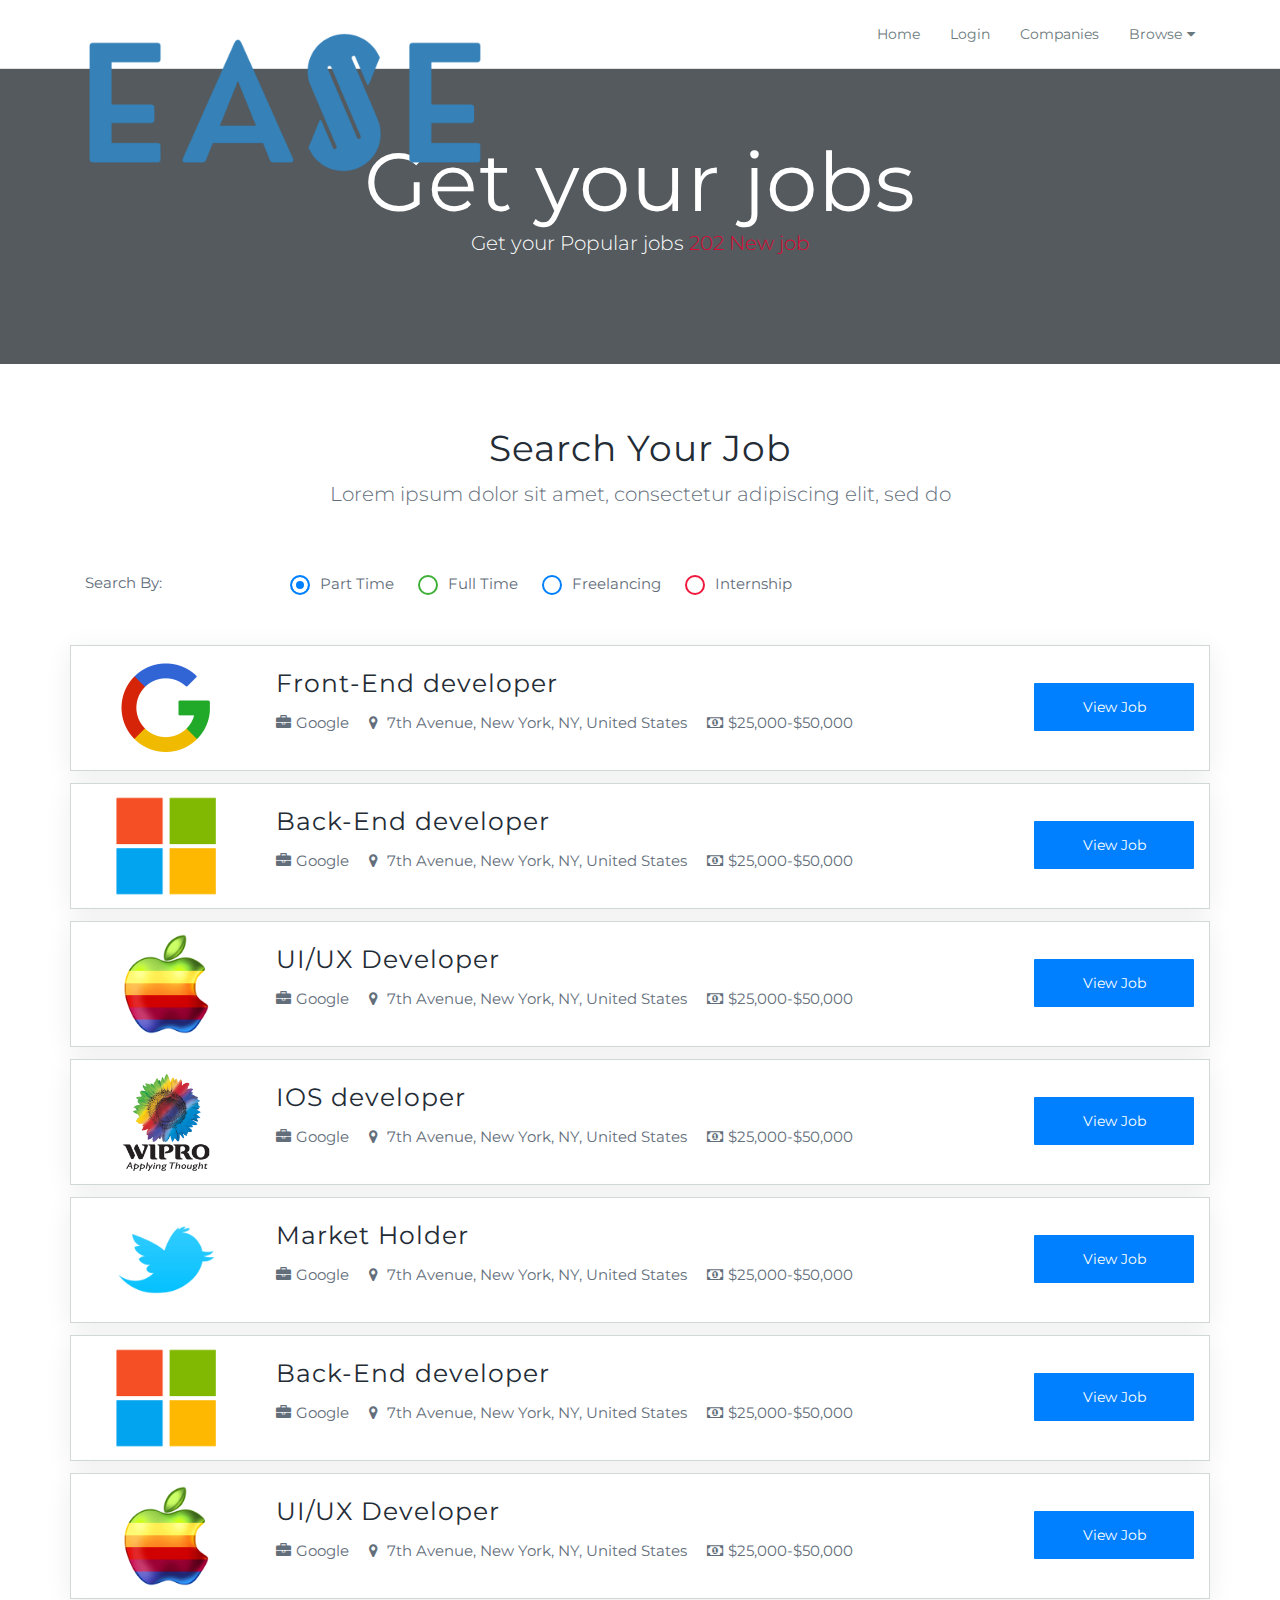
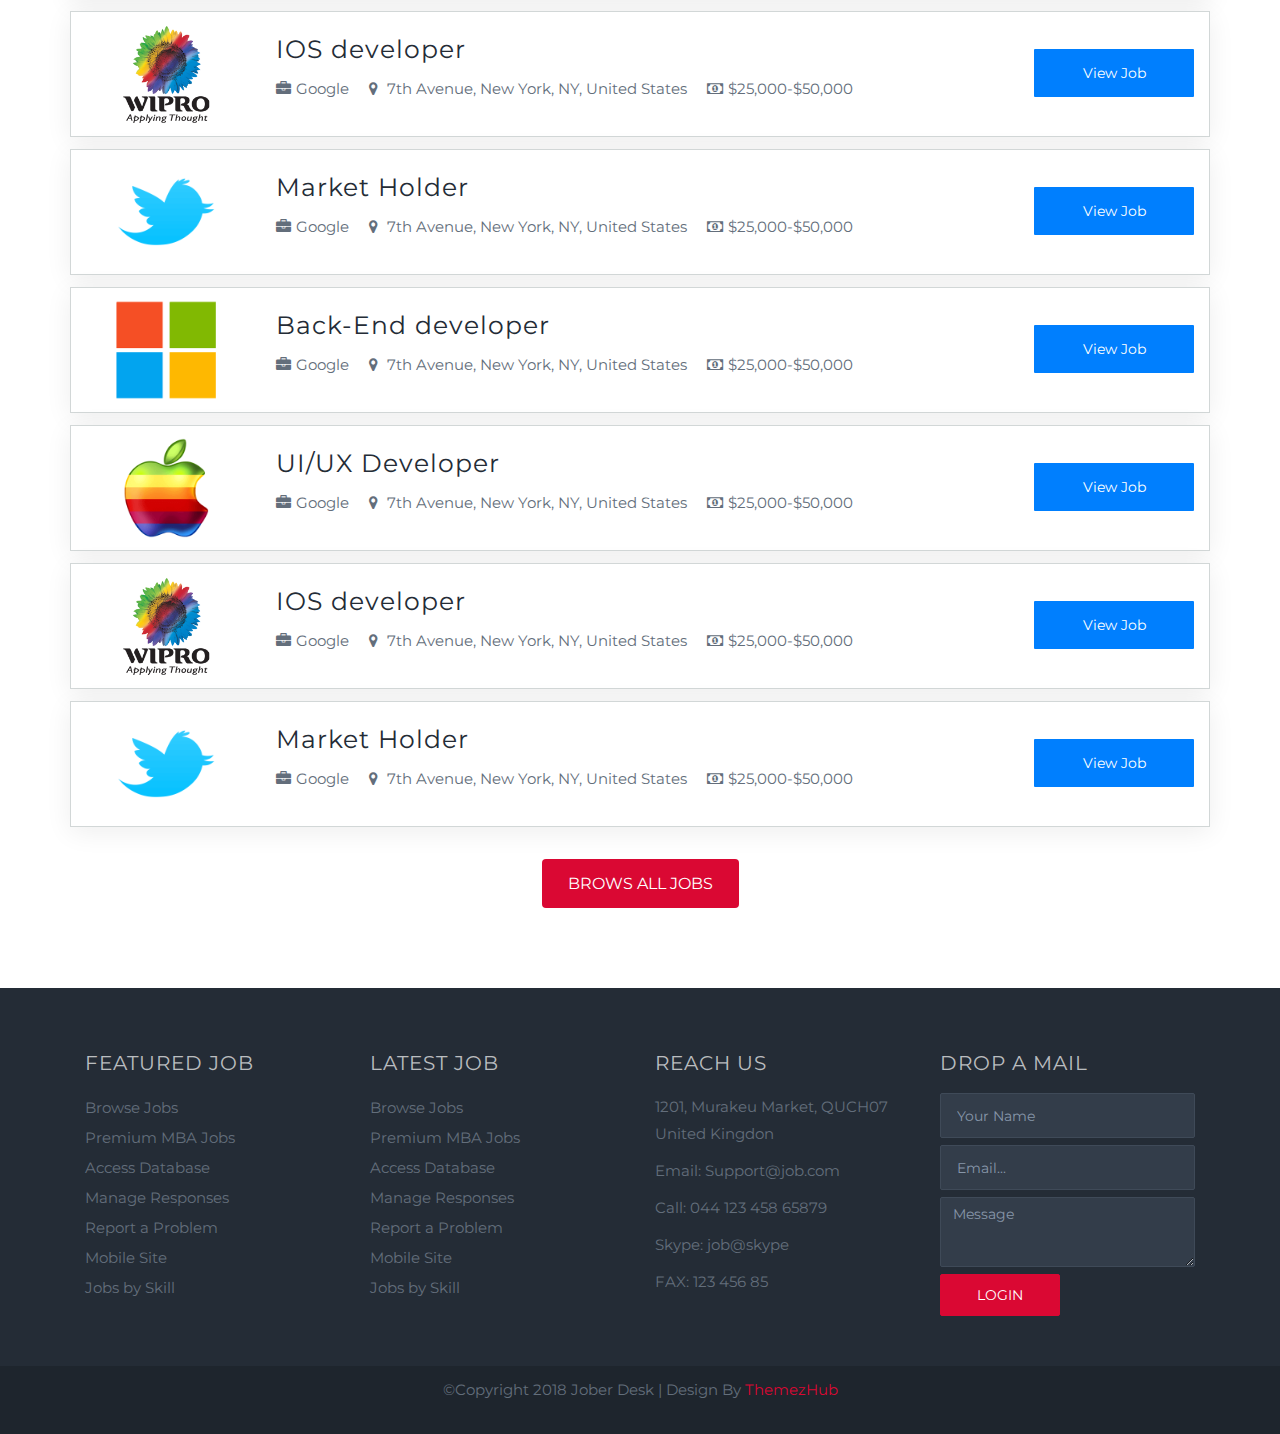
<file: browse-job.html>
<!doctype html>
<html class="no-js" lang="en">
    <head>
        <meta charset="utf-8">
        <meta http-equiv="X-UA-Compatible" content="IE=edge,chrome=1">
        <title>Jober Desk | Responsive Job Portal Template</title>
        <meta name="description" content="">
        <meta name="viewport" content="width=device-width, initial-scale=1">
		
        <!-- All Plugin Css --> 
		<link rel="stylesheet" href="css/plugins.css">
		
		<!-- Style & Common Css --> 
		<link rel="stylesheet" href="css/common.css">
        <link rel="stylesheet" href="css/main.css">

    </head>
	
    <body>

		<!-- Navigation Start  -->
		<nav class="navbar navbar-default navbar-sticky bootsnav">

			<div class="container">      
				<!-- Start Header Navigation -->
				<div class="navbar-header">
					<button type="button" class="navbar-toggle" data-toggle="collapse" data-target="#navbar-menu">
						<i class="fa fa-bars"></i>
					</button>
					<a class="navbar-brand" href="index.html"><img src="img/logo.png" class="logo" alt=""></a>
				</div>
				<!-- End Header Navigation -->

				<!-- Collect the nav links, forms, and other content for toggling -->
				<div class="collapse navbar-collapse" id="navbar-menu">
					<ul class="nav navbar-nav navbar-right" data-in="fadeInDown" data-out="fadeOutUp">
							<li><a href="index.html">Home</a></li> 
							<li><a href="login.html">Login</a></li>
							<li><a href="companies.html">Companies</a></li> 
							<li class="dropdown">
								<a href="#" class="dropdown-toggle" data-toggle="dropdown">Browse</a>
								<ul class="dropdown-menu animated fadeOutUp" style="display: none; opacity: 1;">
									<li class="active"><a href="browse-job.html">Browse Jobs</a></li>
									<li><a href="company-detail.html">Job Detail</a></li>
									<li><a href="resume.html">Resume Detail</a></li>
								</ul>
							</li>
						</ul>
				</div><!-- /.navbar-collapse -->
			</div>   
		</nav>
		<!-- Navigation End  -->
		
		<!-- Inner Banner -->
		<section class="inner-banner" style="backend:#242c36 url(https://via.placeholder.com/1920x600)no-repeat;">
			<div class="container">
				<div class="caption">
					<h2>Get your jobs</h2>
					<p>Get your Popular jobs <span>202 New job</span></p>
				</div>
			</div>
		</section>
		
		<section class="jobs">
			<div class="container">
				<div class="row heading">
					<h2>Search Your Job</h2>
					<p>Lorem ipsum dolor sit amet, consectetur adipiscing elit, sed do</p>
				</div>
				<div class="row top-pad">
					<div class="filter">
						<div class="col-md-2 col-sm-3">
							<p>Search By:</p>
						</div>
						
						<div class="col-md-10 col-sm-9 pull-right">
							<ul class="filter-list">
								<li>
									<input id="checkbox-1" class="checkbox-custom" name="checkbox-1" type="checkbox" checked="">
									<label for="checkbox-1" class="part-time checkbox-custom-label">Part Time</label>
								</li>
								
								<li>
									<input id="checkbox-2" class="checkbox-custom" name="checkbox-2" type="checkbox">
									<label for="checkbox-2" class="full-time checkbox-custom-label">Full Time</label>
								</li>
								
								<li>
									<input id="checkbox-3" class="checkbox-custom" name="checkbox-3" type="checkbox">
									<label for="checkbox-3" class="freelancing checkbox-custom-label">Freelancing</label>
								</li>
								
								<li>
									<input id="checkbox-4" class="checkbox-custom" name="checkbox-4" type="checkbox">
									<label for="checkbox-4" class="internship checkbox-custom-label">Internship</label>
								</li>

							</ul>	
						</div>
					</div>
				</div>
				<div class="companies">
					<div class="company-list">
						<div class="row">
							<div class="col-md-2 col-sm-2">
								<div class="company-logo">
									<img src="img/google.png" class="img-responsive" alt="" />
								</div>
							</div>
							<div class="col-md-8 col-sm-8">
								<div class="company-content">
									<h3>Front-End developer</h3>
									<p><span class="company-name"><i class="fa fa-briefcase"></i>Google</span><span class="company-location"><i class="fa fa-map-marker"></i> 7th Avenue, New York, NY, United States</span><span class="package"><i class="fa fa-money"></i>$25,000-$50,000</span></p>
								</div>
							</div>
							<div class="col-md-2 col-sm-2">
								<button type="submit" class="btn view-job" name="View Job">View Job</button>
							</div>
						</div>
					</div>
					
					<div class="company-list">
						<div class="row">
							<div class="col-md-2 col-sm-2">
								<div class="company-logo">
									<img src="img/microsoft.png" class="img-responsive" alt="" />
								</div>
							</div>
							<div class="col-md-8 col-sm-8">
								<div class="company-content">
									<h3>Back-End developer</h3>
									<p><span class="company-name"><i class="fa fa-briefcase"></i>Google</span><span class="company-location"><i class="fa fa-map-marker"></i> 7th Avenue, New York, NY, United States</span><span class="package"><i class="fa fa-money"></i>$25,000-$50,000</span></p>
								</div>
							</div>
							<div class="col-md-2 col-sm-2">
								<button type="submit" class="btn view-job" name="View Job">View Job</button>
							</div>
						</div>
					</div>
					
					<div class="company-list">
						<div class="row">
							<div class="col-md-2 col-sm-2">
								<div class="company-logo">
									<img src="img/apple.png" class="img-responsive" alt="" />
								</div>
							</div>
							<div class="col-md-8 col-sm-8">
								<div class="company-content">
									<h3>UI/UX Developer</h3>
									<p><span class="company-name"><i class="fa fa-briefcase"></i>Google</span><span class="company-location"><i class="fa fa-map-marker"></i> 7th Avenue, New York, NY, United States</span><span class="package"><i class="fa fa-money"></i>$25,000-$50,000</span></p>
								</div>
							</div>
							<div class="col-md-2 col-sm-2">
								<button type="submit" class="btn view-job" name="View Job">View Job</button>
							</div>
						</div>
					</div>
					
					<div class="company-list">
						<div class="row">
							<div class="col-md-2 col-sm-2">
								<div class="company-logo">
									<img src="img/wipro.png" class="img-responsive" alt="" />
								</div>
							</div>
							<div class="col-md-8 col-sm-8">
								<div class="company-content">
									<h3>IOS developer</h3>
									<p><span class="company-name"><i class="fa fa-briefcase"></i>Google</span><span class="company-location"><i class="fa fa-map-marker"></i> 7th Avenue, New York, NY, United States</span><span class="package"><i class="fa fa-money"></i>$25,000-$50,000</span></p>
								</div>
							</div>
							<div class="col-md-2 col-sm-2">
								<button type="submit" class="btn view-job" name="View Job">View Job</button>
							</div>
						</div>
					</div>
					
					<div class="company-list">
						<div class="row">
							<div class="col-md-2 col-sm-2">
								<div class="company-logo">
									<img src="img/twitter.png" class="img-responsive" alt="" />
								</div>
							</div>
							<div class="col-md-8 col-sm-8">
								<div class="company-content">
									<h3>Market Holder</h3>
									<p><span class="company-name"><i class="fa fa-briefcase"></i>Google</span><span class="company-location"><i class="fa fa-map-marker"></i> 7th Avenue, New York, NY, United States</span><span class="package"><i class="fa fa-money"></i>$25,000-$50,000</span></p>
								</div>
							</div>
							<div class="col-md-2 col-sm-2">
								<button type="submit" class="btn view-job" name="View Job">View Job</button>
							</div>
						</div>
					</div>
									<div class="company-list">
						<div class="row">
							<div class="col-md-2 col-sm-2">
								<div class="company-logo">
									<img src="img/microsoft.png" class="img-responsive" alt="" />
								</div>
							</div>
							<div class="col-md-8 col-sm-8">
								<div class="company-content">
									<h3>Back-End developer</h3>
									<p><span class="company-name"><i class="fa fa-briefcase"></i>Google</span><span class="company-location"><i class="fa fa-map-marker"></i> 7th Avenue, New York, NY, United States</span><span class="package"><i class="fa fa-money"></i>$25,000-$50,000</span></p>
								</div>
							</div>
							<div class="col-md-2 col-sm-2">
								<button type="submit" class="btn view-job" name="View Job">View Job</button>
							</div>
						</div>
					</div>
					
					<div class="company-list">
						<div class="row">
							<div class="col-md-2 col-sm-2">
								<div class="company-logo">
									<img src="img/apple.png" class="img-responsive" alt="" />
								</div>
							</div>
							<div class="col-md-8 col-sm-8">
								<div class="company-content">
									<h3>UI/UX Developer</h3>
									<p><span class="company-name"><i class="fa fa-briefcase"></i>Google</span><span class="company-location"><i class="fa fa-map-marker"></i> 7th Avenue, New York, NY, United States</span><span class="package"><i class="fa fa-money"></i>$25,000-$50,000</span></p>
								</div>
							</div>
							<div class="col-md-2 col-sm-2">
								<button type="submit" class="btn view-job" name="View Job">View Job</button>
							</div>
						</div>
					</div>
					
					<div class="company-list">
						<div class="row">
							<div class="col-md-2 col-sm-2">
								<div class="company-logo">
									<img src="img/wipro.png" class="img-responsive" alt="" />
								</div>
							</div>
							<div class="col-md-8 col-sm-8">
								<div class="company-content">
									<h3>IOS developer</h3>
									<p><span class="company-name"><i class="fa fa-briefcase"></i>Google</span><span class="company-location"><i class="fa fa-map-marker"></i> 7th Avenue, New York, NY, United States</span><span class="package"><i class="fa fa-money"></i>$25,000-$50,000</span></p>
								</div>
							</div>
							<div class="col-md-2 col-sm-2">
								<button type="submit" class="btn view-job" name="View Job">View Job</button>
							</div>
						</div>
					</div>
					
					<div class="company-list">
						<div class="row">
							<div class="col-md-2 col-sm-2">
								<div class="company-logo">
									<img src="img/twitter.png" class="img-responsive" alt="" />
								</div>
							</div>
							<div class="col-md-8 col-sm-8">
								<div class="company-content">
									<h3>Market Holder</h3>
									<p><span class="company-name"><i class="fa fa-briefcase"></i>Google</span><span class="company-location"><i class="fa fa-map-marker"></i> 7th Avenue, New York, NY, United States</span><span class="package"><i class="fa fa-money"></i>$25,000-$50,000</span></p>
								</div>
							</div>
							<div class="col-md-2 col-sm-2">
								<button type="submit" class="btn view-job" name="View Job">View Job</button>
							</div>
						</div>
					</div>
									<div class="company-list">
						<div class="row">
							<div class="col-md-2 col-sm-2">
								<div class="company-logo">
									<img src="img/microsoft.png" class="img-responsive" alt="" />
								</div>
							</div>
							<div class="col-md-8 col-sm-8">
								<div class="company-content">
									<h3>Back-End developer</h3>
									<p><span class="company-name"><i class="fa fa-briefcase"></i>Google</span><span class="company-location"><i class="fa fa-map-marker"></i> 7th Avenue, New York, NY, United States</span><span class="package"><i class="fa fa-money"></i>$25,000-$50,000</span></p>
								</div>
							</div>
							<div class="col-md-2 col-sm-2">
								<button type="submit" class="btn view-job" name="View Job">View Job</button>
							</div>
						</div>
					</div>
					
					<div class="company-list">
						<div class="row">
							<div class="col-md-2 col-sm-2">
								<div class="company-logo">
									<img src="img/apple.png" class="img-responsive" alt="" />
								</div>
							</div>
							<div class="col-md-8 col-sm-8">
								<div class="company-content">
									<h3>UI/UX Developer</h3>
									<p><span class="company-name"><i class="fa fa-briefcase"></i>Google</span><span class="company-location"><i class="fa fa-map-marker"></i> 7th Avenue, New York, NY, United States</span><span class="package"><i class="fa fa-money"></i>$25,000-$50,000</span></p>
								</div>
							</div>
							<div class="col-md-2 col-sm-2">
								<button type="submit" class="btn view-job" name="View Job">View Job</button>
							</div>
						</div>
					</div>
					
					<div class="company-list">
						<div class="row">
							<div class="col-md-2 col-sm-2">
								<div class="company-logo">
									<img src="img/wipro.png" class="img-responsive" alt="" />
								</div>
							</div>
							<div class="col-md-8 col-sm-8">
								<div class="company-content">
									<h3>IOS developer</h3>
									<p><span class="company-name"><i class="fa fa-briefcase"></i>Google</span><span class="company-location"><i class="fa fa-map-marker"></i> 7th Avenue, New York, NY, United States</span><span class="package"><i class="fa fa-money"></i>$25,000-$50,000</span></p>
								</div>
							</div>
							<div class="col-md-2 col-sm-2">
								<button type="submit" class="btn view-job" name="View Job">View Job</button>
							</div>
						</div>
					</div>
					
					<div class="company-list">
						<div class="row">
							<div class="col-md-2 col-sm-2">
								<div class="company-logo">
									<img src="img/twitter.png" class="img-responsive" alt="" />
								</div>
							</div>
							<div class="col-md-8 col-sm-8">
								<div class="company-content">
									<h3>Market Holder</h3>
									<p><span class="company-name"><i class="fa fa-briefcase"></i>Google</span><span class="company-location"><i class="fa fa-map-marker"></i> 7th Avenue, New York, NY, United States</span><span class="package"><i class="fa fa-money"></i>$25,000-$50,000</span></p>
								</div>
							</div>
							<div class="col-md-2 col-sm-2">
								<button type="submit" class="btn view-job" name="View Job">View Job</button>
							</div>
						</div>
					</div>
				</div>
				<div class="row">
					<input type="button" class="btn brows-btn" value="Brows All Jobs" />
				</div>
			</div>
		</section>


		<!-- footer start -->
		<footer>
			<div class="container">
				<div class="col-md-3 col-sm-6">
					<h4>Featured Job</h4>
					<ul>
						<li><a href="#">Browse Jobs</a></li>
						<li><a href="#">Premium MBA Jobs</a></li>
						<li><a href="#">Access Database</a></li>
						<li><a href="#">Manage Responses</a></li>
						<li><a href="#">Report a Problem</a></li>
						<li><a href="#">Mobile Site</a></li>
						<li><a href="#">Jobs by Skill</a></li>
					</ul>
				</div>
				
				<div class="col-md-3 col-sm-6">
					<h4>Latest Job</h4>
					<ul>
						<li><a href="#">Browse Jobs</a></li>
						<li><a href="#">Premium MBA Jobs</a></li>
						<li><a href="#">Access Database</a></li>
						<li><a href="#">Manage Responses</a></li>
						<li><a href="#">Report a Problem</a></li>
						<li><a href="#">Mobile Site</a></li>
						<li><a href="#">Jobs by Skill</a></li>
					</ul>
				</div>
				
				<div class="col-md-3 col-sm-6">
					<h4>Reach Us</h4>
					<address>
					<ul>
					<li>1201, Murakeu Market, QUCH07<br>
					United Kingdon</li>
					<li>Email: Support@job.com</li>
					<li>Call: 044 123 458 65879</li>
					<li>Skype: job@skype</li>
					<li>FAX: 123 456 85</li>
					</ul>
					</address>
				</div>
				
				<div class="col-md-3 col-sm-6">
					<h4>Drop A Mail</h4>
					<form>
						<input type="text" class="form-control input-lg" placeholder="Your Name">
						<input type="text" class="form-control input-lg" placeholder="Email...">
						<textarea class="form-control" placeholder="Message"></textarea>
						<button type="submit" class="btn btn-primary">Login</button>
					</form>
				</div>
				
				
			</div>
			<div class="copy-right">
			 <p>&copy;Copyright 2018 Jober Desk | Design By <a href="https://themezhub.com/">ThemezHub</a></p>
			</div>
		</footer>
		 
		<script type="text/javascript" src="js/jquery.min.js"></script>
		<script src="js/bootstrap.min.js"></script>
		<script type="text/javascript" src="js/owl.carousel.min.js"></script>
		<script src="js/bootsnav.js"></script>
		<script src="js/main.js"></script>
    </body>
</html>
</file>
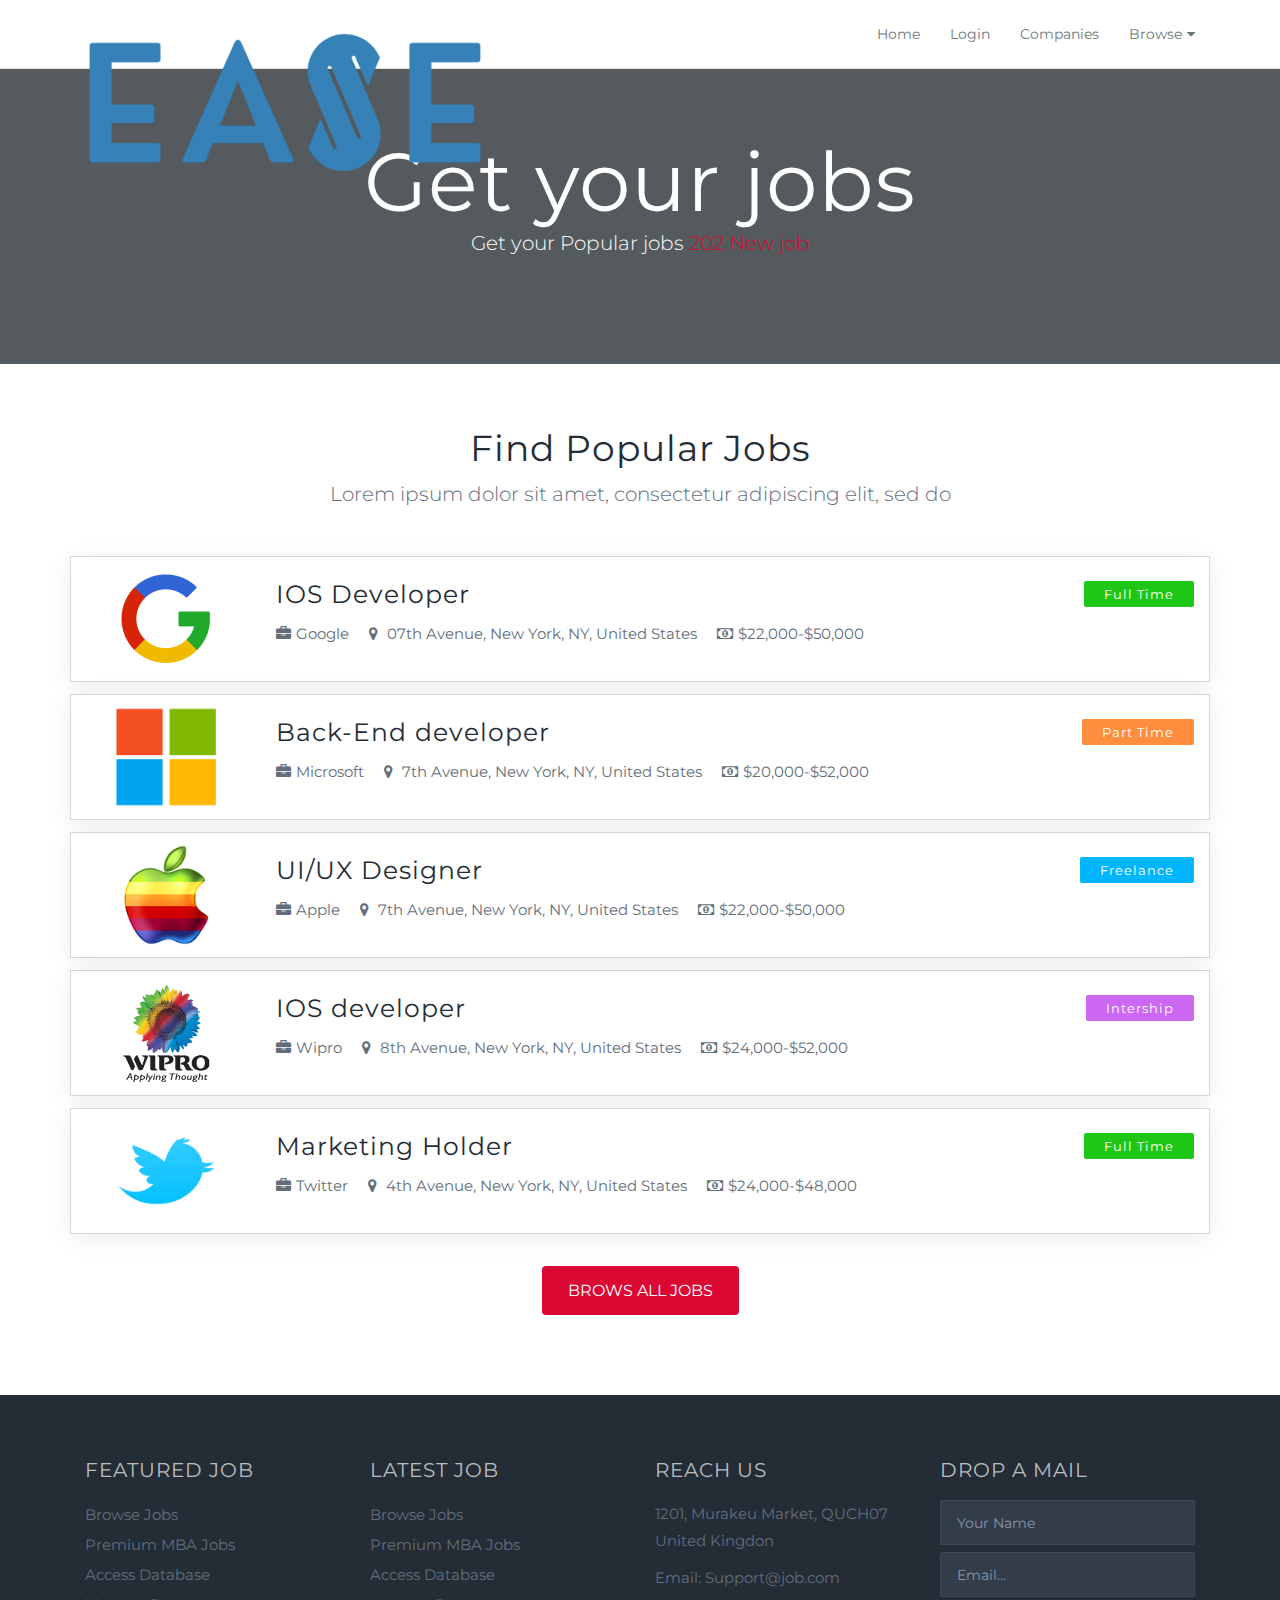
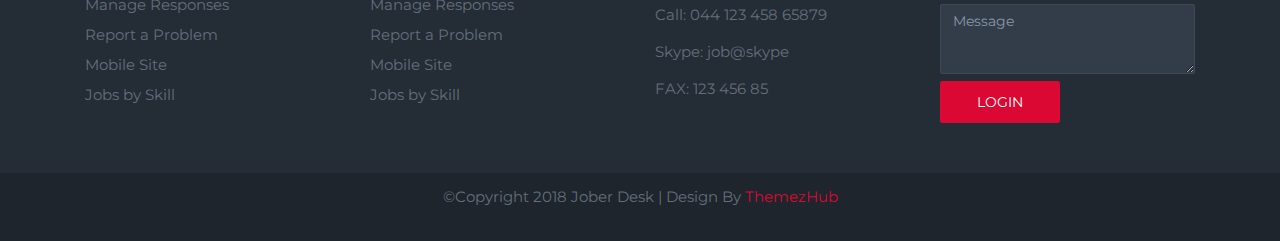
<file: companies.html>
<!doctype html>
<html class="no-js" lang="en">
    <head>
        <meta charset="utf-8">
        <meta http-equiv="X-UA-Compatible" content="IE=edge,chrome=1">
        <title>Jober Desk | Responsive Job Portal Template</title>
        <meta name="description" content="">
        <meta name="viewport" content="width=device-width, initial-scale=1">
		
        <!-- All Plugin Css --> 
		<link rel="stylesheet" href="css/plugins.css">
		
		<!-- Style & Common Css --> 
		<link rel="stylesheet" href="css/common.css">
        <link rel="stylesheet" href="css/main.css">

    </head>
	
    <body>
	
		<!-- Navigation Start  -->
		<nav class="navbar navbar-default navbar-sticky bootsnav">

			<div class="container">      
				<!-- Start Header Navigation -->
				<div class="navbar-header">
					<button type="button" class="navbar-toggle" data-toggle="collapse" data-target="#navbar-menu">
						<i class="fa fa-bars"></i>
					</button>
					<a class="navbar-brand" href="index.html"><img src="img/logo.png" class="logo" alt=""></a>
				</div>
				<!-- End Header Navigation -->

				<!-- Collect the nav links, forms, and other content for toggling -->
				<div class="collapse navbar-collapse" id="navbar-menu">
					<ul class="nav navbar-nav navbar-right" data-in="fadeInDown" data-out="fadeOutUp">
							<li><a href="index.html">Home</a></li> 
							<li><a href="login.html">Login</a></li>
							<li><a href="companies.html">Companies</a></li> 
							<li class="dropdown">
								<a href="#" class="dropdown-toggle" data-toggle="dropdown">Browse</a>
								<ul class="dropdown-menu animated fadeOutUp" style="display: none; opacity: 1;">
									<li class="active"><a href="browse-job.html">Browse Jobs</a></li>
									<li><a href="company-detail.html">Job Detail</a></li>
									<li><a href="resume.html">Resume Detail</a></li>
								</ul>
							</li>
						</ul>
				</div><!-- /.navbar-collapse -->
			</div>   
		</nav>
		<!-- Navigation End  -->
	
    <!-- Main jumbotron for a primary marketing message or call to action -->
	<section class="inner-banner" style="backend:#242c36 url(https://via.placeholder.com/1920x600)no-repeat;">
		<div class="container">
			<div class="caption">
				<h2>Get your jobs</h2>
				<p>Get your Popular jobs <span>202 New job</span></p>
			</div>
		</div>
	</section>
	
	<section class="jobs">
		<div class="container">
			<div class="row heading">
				<h2>Find Popular Jobs</h2>
				<p>Lorem ipsum dolor sit amet, consectetur adipiscing elit, sed do</p>
			</div>
			<div class="companies">
					<div class="company-list">
						<div class="row">
							<div class="col-md-2 col-sm-2">
								<div class="company-logo">
									<img src="img/google.png" class="img-responsive" alt="" />
								</div>
							</div>
							<div class="col-md-10 col-sm-10">
								<div class="company-content">
									<h3>IOS Developer<span class="full-time">Full Time</span></h3>
									<p><span class="company-name"><i class="fa fa-briefcase"></i>Google</span><span class="company-location"><i class="fa fa-map-marker"></i> 07th Avenue, New York, NY, United States</span><span class="package"><i class="fa fa-money"></i>$22,000-$50,000</span></p>
								</div>
							</div>
						</div>
					</div>
					
					<div class="company-list">
						<div class="row">
							<div class="col-md-2 col-sm-2">
								<div class="company-logo">
									<img src="img/microsoft.png" class="img-responsive" alt="" />
								</div>
							</div>
							<div class="col-md-10 col-sm-10">
								<div class="company-content">
									<h3>Back-End developer<span class="part-time">Part Time</span></h3>
									<p><span class="company-name"><i class="fa fa-briefcase"></i>Microsoft</span><span class="company-location"><i class="fa fa-map-marker"></i> 7th Avenue, New York, NY, United States</span><span class="package"><i class="fa fa-money"></i>$20,000-$52,000</span></p>
								</div>
							</div>
						</div>
					</div>
					
					<div class="company-list">
						<div class="row">
							<div class="col-md-2 col-sm-2">
								<div class="company-logo">
									<img src="img/apple.png" class="img-responsive" alt="" />
								</div>
							</div>
							<div class="col-md-10 col-sm-10">
								<div class="company-content">
									<h3>UI/UX Designer<span class="freelance">Freelance</span></h3>
									<p><span class="company-name"><i class="fa fa-briefcase"></i>Apple</span><span class="company-location"><i class="fa fa-map-marker"></i> 7th Avenue, New York, NY, United States</span><span class="package"><i class="fa fa-money"></i>$22,000-$50,000</span></p>
								</div>
							</div>
						</div>
					</div>
					
					<div class="company-list">
						<div class="row">
							<div class="col-md-2 col-sm-2">
								<div class="company-logo">
									<img src="img/wipro.png" class="img-responsive" alt="" />
								</div>
							</div>
							<div class="col-md-10 col-sm-10">
								<div class="company-content">
									<h3>IOS developer<span class="internship">Intership</span></h3>
									<p><span class="company-name"><i class="fa fa-briefcase"></i>Wipro</span><span class="company-location"><i class="fa fa-map-marker"></i> 8th Avenue, New York, NY, United States</span><span class="package"><i class="fa fa-money"></i>$24,000-$52,000</span></p>
								</div>
							</div>
						</div>
					</div>
					
					<div class="company-list">
						<div class="row">
							<div class="col-md-2 col-sm-2">
								<div class="company-logo">
									<img src="img/twitter.png" class="img-responsive" alt="" />
								</div>
							</div>
							<div class="col-md-10 col-sm-10">
								<div class="company-content">
									<h3>Marketing Holder<span class="full-time">Full Time</span></h3>
									<p><span class="company-name"><i class="fa fa-briefcase"></i>Twitter</span><span class="company-location"><i class="fa fa-map-marker"></i> 4th Avenue, New York, NY, United States</span><span class="package"><i class="fa fa-money"></i>$24,000-$48,000</span></p>
								</div>
							</div>
						</div>
					</div>
				</div>
			<div class="row">
				<input type="button" class="btn brows-btn" value="Brows All Jobs" />
			</div>
		</div>
	</section>



		<!-- footer start -->
		<footer>
			<div class="container">
				<div class="col-md-3 col-sm-6">
					<h4>Featured Job</h4>
					<ul>
						<li><a href="#">Browse Jobs</a></li>
						<li><a href="#">Premium MBA Jobs</a></li>
						<li><a href="#">Access Database</a></li>
						<li><a href="#">Manage Responses</a></li>
						<li><a href="#">Report a Problem</a></li>
						<li><a href="#">Mobile Site</a></li>
						<li><a href="#">Jobs by Skill</a></li>
					</ul>
				</div>
				
				<div class="col-md-3 col-sm-6">
					<h4>Latest Job</h4>
					<ul>
						<li><a href="#">Browse Jobs</a></li>
						<li><a href="#">Premium MBA Jobs</a></li>
						<li><a href="#">Access Database</a></li>
						<li><a href="#">Manage Responses</a></li>
						<li><a href="#">Report a Problem</a></li>
						<li><a href="#">Mobile Site</a></li>
						<li><a href="#">Jobs by Skill</a></li>
					</ul>
				</div>
				
				<div class="col-md-3 col-sm-6">
					<h4>Reach Us</h4>
					<address>
					<ul>
					<li>1201, Murakeu Market, QUCH07<br>
					United Kingdon</li>
					<li>Email: Support@job.com</li>
					<li>Call: 044 123 458 65879</li>
					<li>Skype: job@skype</li>
					<li>FAX: 123 456 85</li>
					</ul>
					</address>
				</div>
				
				<div class="col-md-3 col-sm-6">
					<h4>Drop A Mail</h4>
					<form>
						<input type="text" class="form-control input-lg" placeholder="Your Name">
						<input type="text" class="form-control input-lg" placeholder="Email...">
						<textarea class="form-control" placeholder="Message"></textarea>
						<button type="submit" class="btn btn-primary">Login</button>
					</form>
				</div>
				
				
			</div>
			<div class="copy-right">
			 <p>&copy;Copyright 2018 Jober Desk | Design By <a href="https://themezhub.com/">ThemezHub</a></p>
			</div>
		</footer>
		 
		<script type="text/javascript" src="js/jquery.min.js"></script>
		<script src="js/bootstrap.min.js"></script>
		<script type="text/javascript" src="js/owl.carousel.min.js"></script>
		<script src="js/bootsnav.js"></script>
		<script src="js/main.js"></script>
    </body>
</html>
</file>
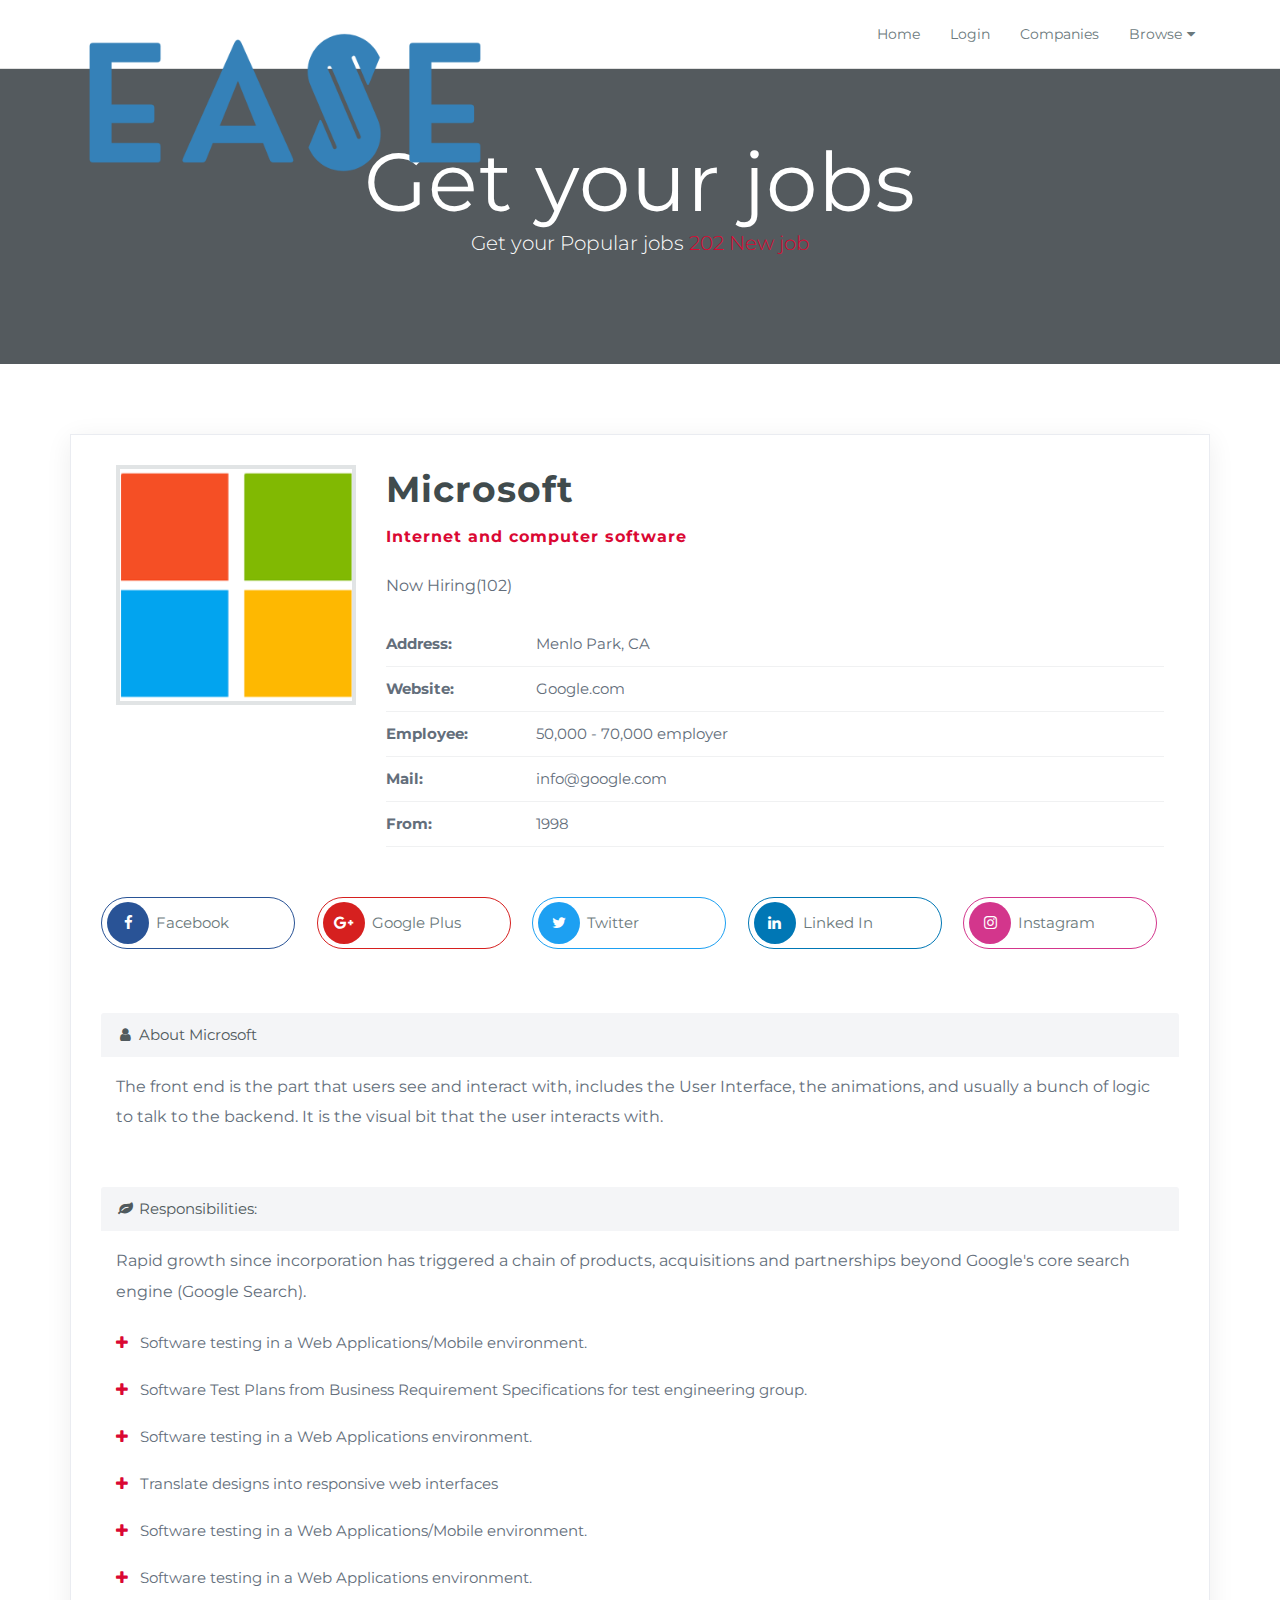
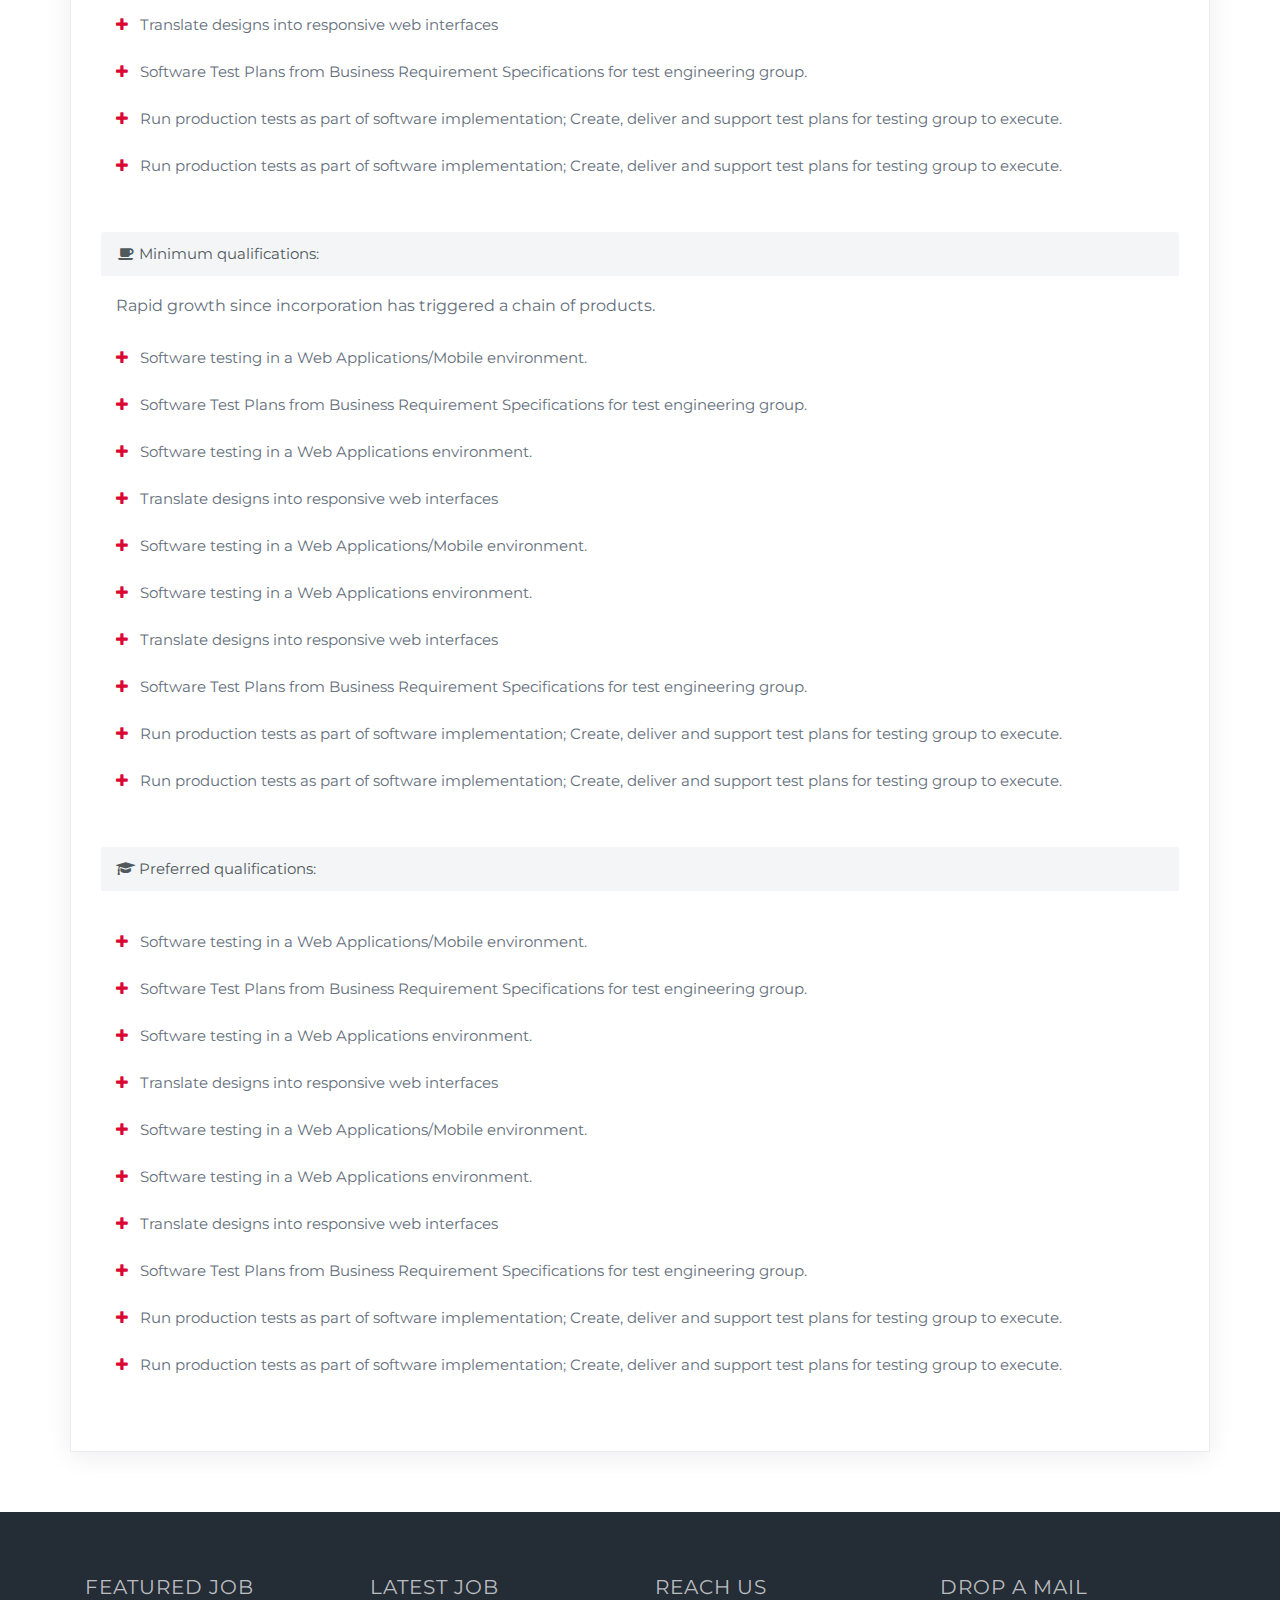
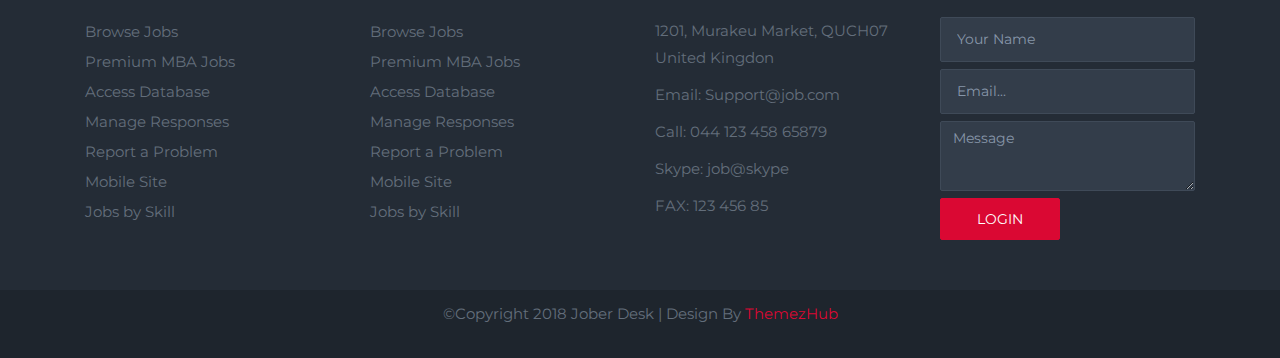
<file: company-detail.html>
<!doctype html>
<html class="no-js" lang="en">
    <head>
        <meta charset="utf-8">
        <meta http-equiv="X-UA-Compatible" content="IE=edge,chrome=1">
        <title>Jober Desk | Responsive Job Portal Template</title>
        <meta name="description" content="">
        <meta name="viewport" content="width=device-width, initial-scale=1">
		
        <!-- All Plugin Css --> 
		<link rel="stylesheet" href="css/plugins.css">
		
		<!-- Style & Common Css --> 
		<link rel="stylesheet" href="css/common.css">
        <link rel="stylesheet" href="css/main.css">

    </head>
	
    <body>

		<!-- Navigation Start  -->
		<nav class="navbar navbar-default navbar-sticky bootsnav">

			<div class="container">      
				<!-- Start Header Navigation -->
				<div class="navbar-header">
					<button type="button" class="navbar-toggle" data-toggle="collapse" data-target="#navbar-menu">
						<i class="fa fa-bars"></i>
					</button>
					<a class="navbar-brand" href="index.html"><img src="img/logo.png" class="logo" alt=""></a>
				</div>
				<!-- End Header Navigation -->

				<!-- Collect the nav links, forms, and other content for toggling -->
				<div class="collapse navbar-collapse" id="navbar-menu">
					<ul class="nav navbar-nav navbar-right" data-in="fadeInDown" data-out="fadeOutUp">
							<li><a href="index.html">Home</a></li> 
							<li><a href="login.html">Login</a></li>
							<li><a href="companies.html">Companies</a></li> 
							<li class="dropdown">
								<a href="#" class="dropdown-toggle" data-toggle="dropdown">Browse</a>
								<ul class="dropdown-menu animated fadeOutUp" style="display: none; opacity: 1;">
									<li class="active"><a href="browse-job.html">Browse Jobs</a></li>
									<li><a href="company-detail.html">Job Detail</a></li>
									<li><a href="resume.html">Resume Detail</a></li>
								</ul>
							</li>
						</ul>
				</div><!-- /.navbar-collapse -->
			</div>   
		</nav>
		<!-- Navigation End  -->
	
    <!-- Main jumbotron for a primary marketing message or call to action -->
	<section class="inner-banner" style="backend:#242c36 url(https://via.placeholder.com/1920x600)no-repeat;">
		<div class="container">
			<div class="caption">
				<h2>Get your jobs</h2>
				<p>Get your Popular jobs <span>202 New job</span></p>
			</div>
		</div>
	</section>


	<section class="profile-detail">
		<div class="container">
			<div class="col-md-12">
				<div class="row">
					<div class="basic-information">
						<div class="col-md-3 col-sm-3">
						 <img src="img/microsoft.png" alt="" class="img-responsive">
						</div>
						<div class="col-md-9 col-sm-9">
							<div class="profile-content">
									<h2>Microsoft<span>Internet and computer software</span></h2>
									<p>Now Hiring(102)</p>
									<ul class="information">
										<li><span>Address:</span>Menlo Park, CA</li>
										<li><span>Website:</span>Google.com</li>
										<li><span>Employee:</span>50,000 - 70,000 employer</li>
										<li><span>Mail:</span>info@google.com</li>
										<li><span>From:</span>1998</li>
									</ul>
								</div>
							</div>
						<ul class="social">
							<li><a href="" class="facebook"><i class="fa fa-facebook"></i>Facebook</a></li>
							<li><a href="" class="google"><i class="fa fa-google-plus"></i>Google Plus</a></li>
							<li><a href="" class="twitter"><i class="fa fa-twitter"></i>Twitter</a></li>
							<li><a href="" class="linkedin"><i class="fa fa-linkedin"></i>Linked In</a></li>
							<li><a href="" class="instagram"><i class="fa fa-instagram"></i>Instagram</a></li>
						</ul>
						<div class="panel panel-default">
							<div class="panel-heading">
								<i class="fa fa-user fa-fw"></i> About Microsoft
							</div>
												<!-- /.panel-heading -->
							<div class="panel-body">
							<p>The front end is the part that users see and interact with, includes the User Interface, the animations, and usually a bunch of logic to talk to the backend. It is the visual bit that the user interacts with.</p>	
							</div>
						</div>
						
						<div class="panel panel-default">
							<div class="panel-heading">
								<i class="fa fa-leaf fa-fw"></i> Responsibilities:
							</div>
												<!-- /.panel-heading -->
							<div class="panel-body">
							<p>Rapid growth since incorporation has triggered a chain of products, acquisitions and partnerships beyond Google's core search engine (Google Search).</p>	
							<ul>
								<li>Software testing in a Web Applications/Mobile environment.</li>
								<li>Software Test Plans from Business Requirement Specifications for test engineering group.</li>
								<li>Software testing in a Web Applications environment.</li>
								<li>Translate designs into responsive web interfaces</li>
								<li>Software testing in a Web Applications/Mobile environment.</li>
								<li>Software testing in a Web Applications environment.</li>
								<li>Translate designs into responsive web interfaces</li>
								<li>Software Test Plans from Business Requirement Specifications for test engineering group.</li>
								<li>Run production tests as part of software implementation; Create, deliver and support test plans for testing group to execute.</li>
								<li>Run production tests as part of software implementation; Create, deliver and support test plans for testing group to execute.</li>
							</ul>
							</div>
						</div>
						
						<div class="panel panel-default">
							<div class="panel-heading">
								<i class="fa fa-coffee fa-fw"></i> Minimum qualifications:
							</div>
												<!-- /.panel-heading -->
							<div class="panel-body">
							<p>Rapid growth since incorporation has triggered a chain of products.</p>	
							<ul>
								<li>Software testing in a Web Applications/Mobile environment.</li>
								<li>Software Test Plans from Business Requirement Specifications for test engineering group.</li>
								<li>Software testing in a Web Applications environment.</li>
								<li>Translate designs into responsive web interfaces</li>
								<li>Software testing in a Web Applications/Mobile environment.</li>
								<li>Software testing in a Web Applications environment.</li>
								<li>Translate designs into responsive web interfaces</li>
								<li>Software Test Plans from Business Requirement Specifications for test engineering group.</li>
								<li>Run production tests as part of software implementation; Create, deliver and support test plans for testing group to execute.</li>
								<li>Run production tests as part of software implementation; Create, deliver and support test plans for testing group to execute.</li>
							</ul>
							</div>
						</div>
						
						<div class="panel panel-default">
							<div class="panel-heading">
								<i class="fa fa-graduation-cap fa-fw"></i> Preferred qualifications:
							</div>
												<!-- /.panel-heading -->
							<div class="panel-body">
							<ul>
								<li>Software testing in a Web Applications/Mobile environment.</li>
								<li>Software Test Plans from Business Requirement Specifications for test engineering group.</li>
								<li>Software testing in a Web Applications environment.</li>
								<li>Translate designs into responsive web interfaces</li>
								<li>Software testing in a Web Applications/Mobile environment.</li>
								<li>Software testing in a Web Applications environment.</li>
								<li>Translate designs into responsive web interfaces</li>
								<li>Software Test Plans from Business Requirement Specifications for test engineering group.</li>
								<li>Run production tests as part of software implementation; Create, deliver and support test plans for testing group to execute.</li>
								<li>Run production tests as part of software implementation; Create, deliver and support test plans for testing group to execute.</li>
							</ul>
							</div>
						</div>
						

					</div>
				</div>
			</div>
		</div>
	</section>

		<!-- footer start -->
		<footer>
			<div class="container">
				<div class="col-md-3 col-sm-6">
					<h4>Featured Job</h4>
					<ul>
						<li><a href="#">Browse Jobs</a></li>
						<li><a href="#">Premium MBA Jobs</a></li>
						<li><a href="#">Access Database</a></li>
						<li><a href="#">Manage Responses</a></li>
						<li><a href="#">Report a Problem</a></li>
						<li><a href="#">Mobile Site</a></li>
						<li><a href="#">Jobs by Skill</a></li>
					</ul>
				</div>
				
				<div class="col-md-3 col-sm-6">
					<h4>Latest Job</h4>
					<ul>
						<li><a href="#">Browse Jobs</a></li>
						<li><a href="#">Premium MBA Jobs</a></li>
						<li><a href="#">Access Database</a></li>
						<li><a href="#">Manage Responses</a></li>
						<li><a href="#">Report a Problem</a></li>
						<li><a href="#">Mobile Site</a></li>
						<li><a href="#">Jobs by Skill</a></li>
					</ul>
				</div>
				
				<div class="col-md-3 col-sm-6">
					<h4>Reach Us</h4>
					<address>
					<ul>
					<li>1201, Murakeu Market, QUCH07<br>
					United Kingdon</li>
					<li>Email: Support@job.com</li>
					<li>Call: 044 123 458 65879</li>
					<li>Skype: job@skype</li>
					<li>FAX: 123 456 85</li>
					</ul>
					</address>
				</div>
				
				<div class="col-md-3 col-sm-6">
					<h4>Drop A Mail</h4>
					<form>
						<input type="text" class="form-control input-lg" placeholder="Your Name">
						<input type="text" class="form-control input-lg" placeholder="Email...">
						<textarea class="form-control" placeholder="Message"></textarea>
						<button type="submit" class="btn btn-primary">Login</button>
					</form>
				</div>
				
				
			</div>
			<div class="copy-right">
			 <p>&copy;Copyright 2018 Jober Desk | Design By <a href="https://themezhub.com/">ThemezHub</a></p>
			</div>
		</footer>
		 
		<script type="text/javascript" src="js/jquery.min.js"></script>
		<script src="js/bootstrap.min.js"></script>
		<script type="text/javascript" src="js/owl.carousel.min.js"></script>
		<script src="js/bootsnav.js"></script>
		<script src="js/main.js"></script>
    </body>
</html>
</file>
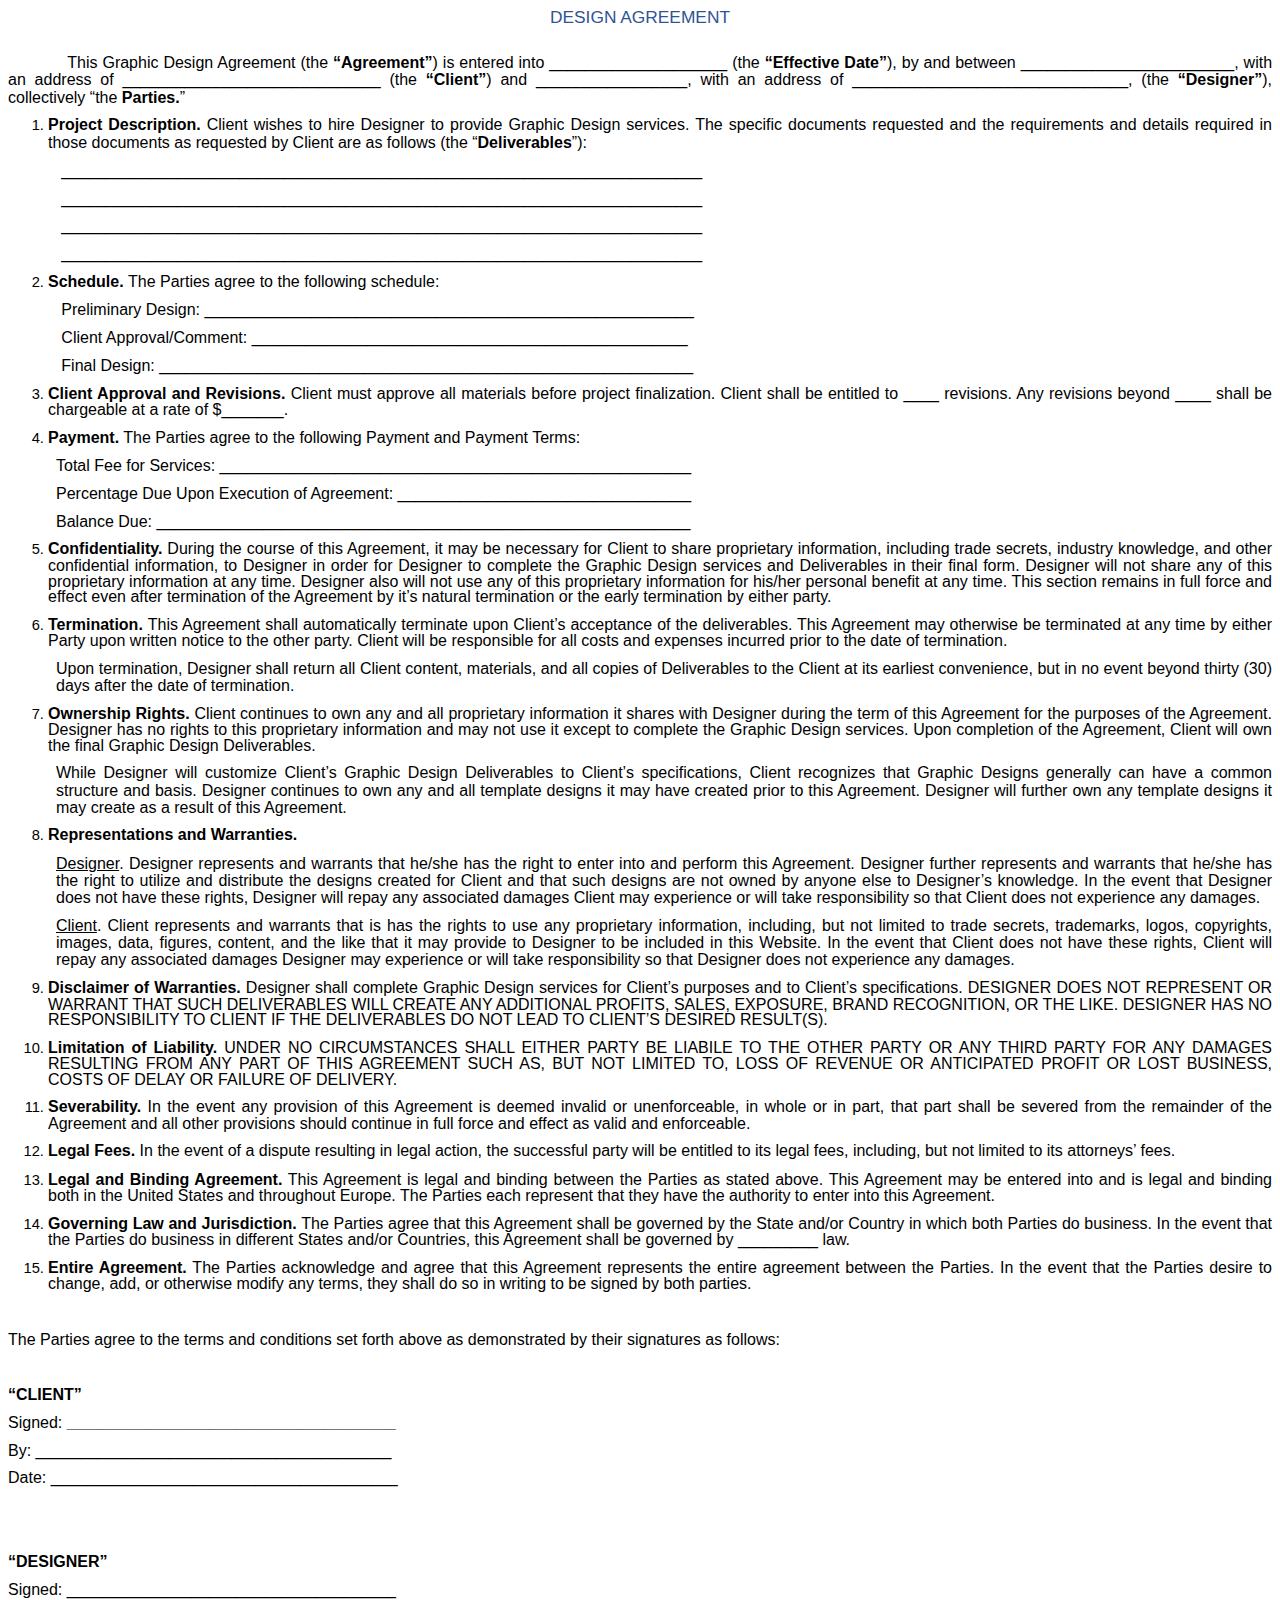
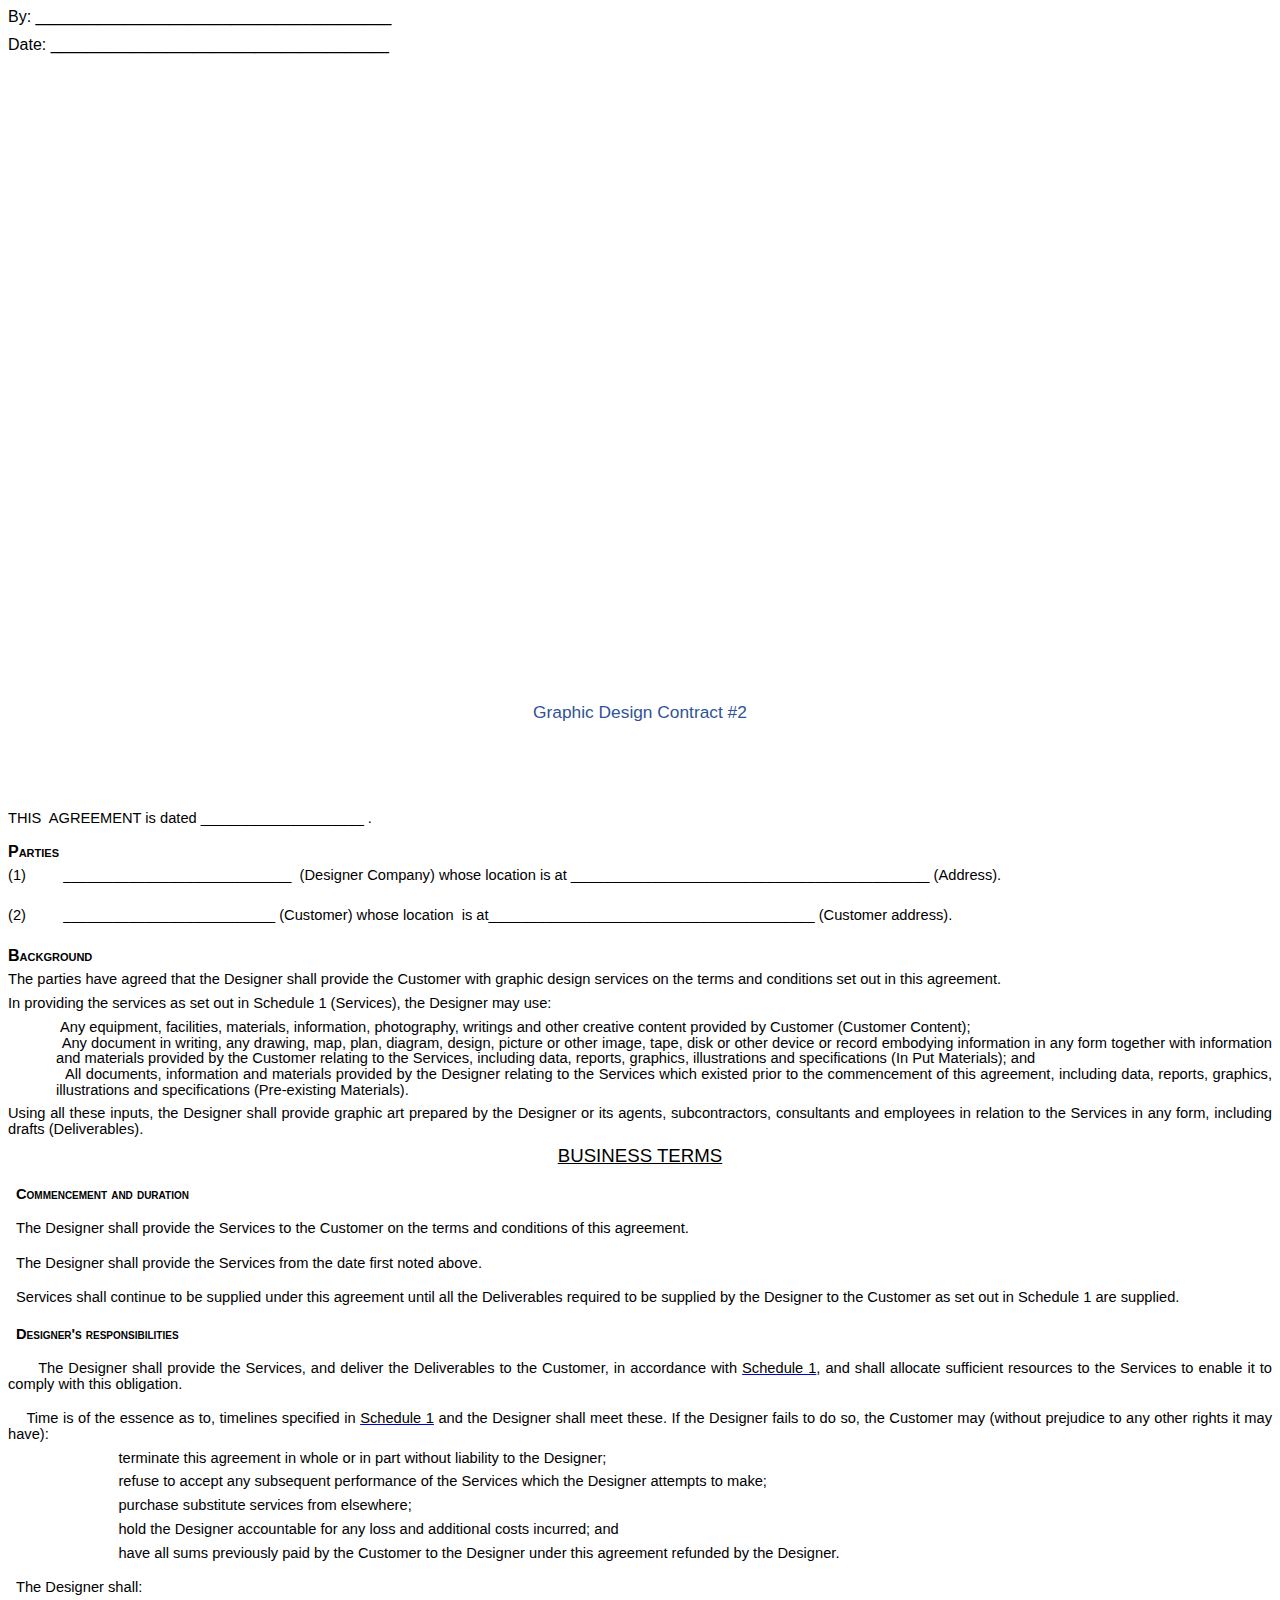
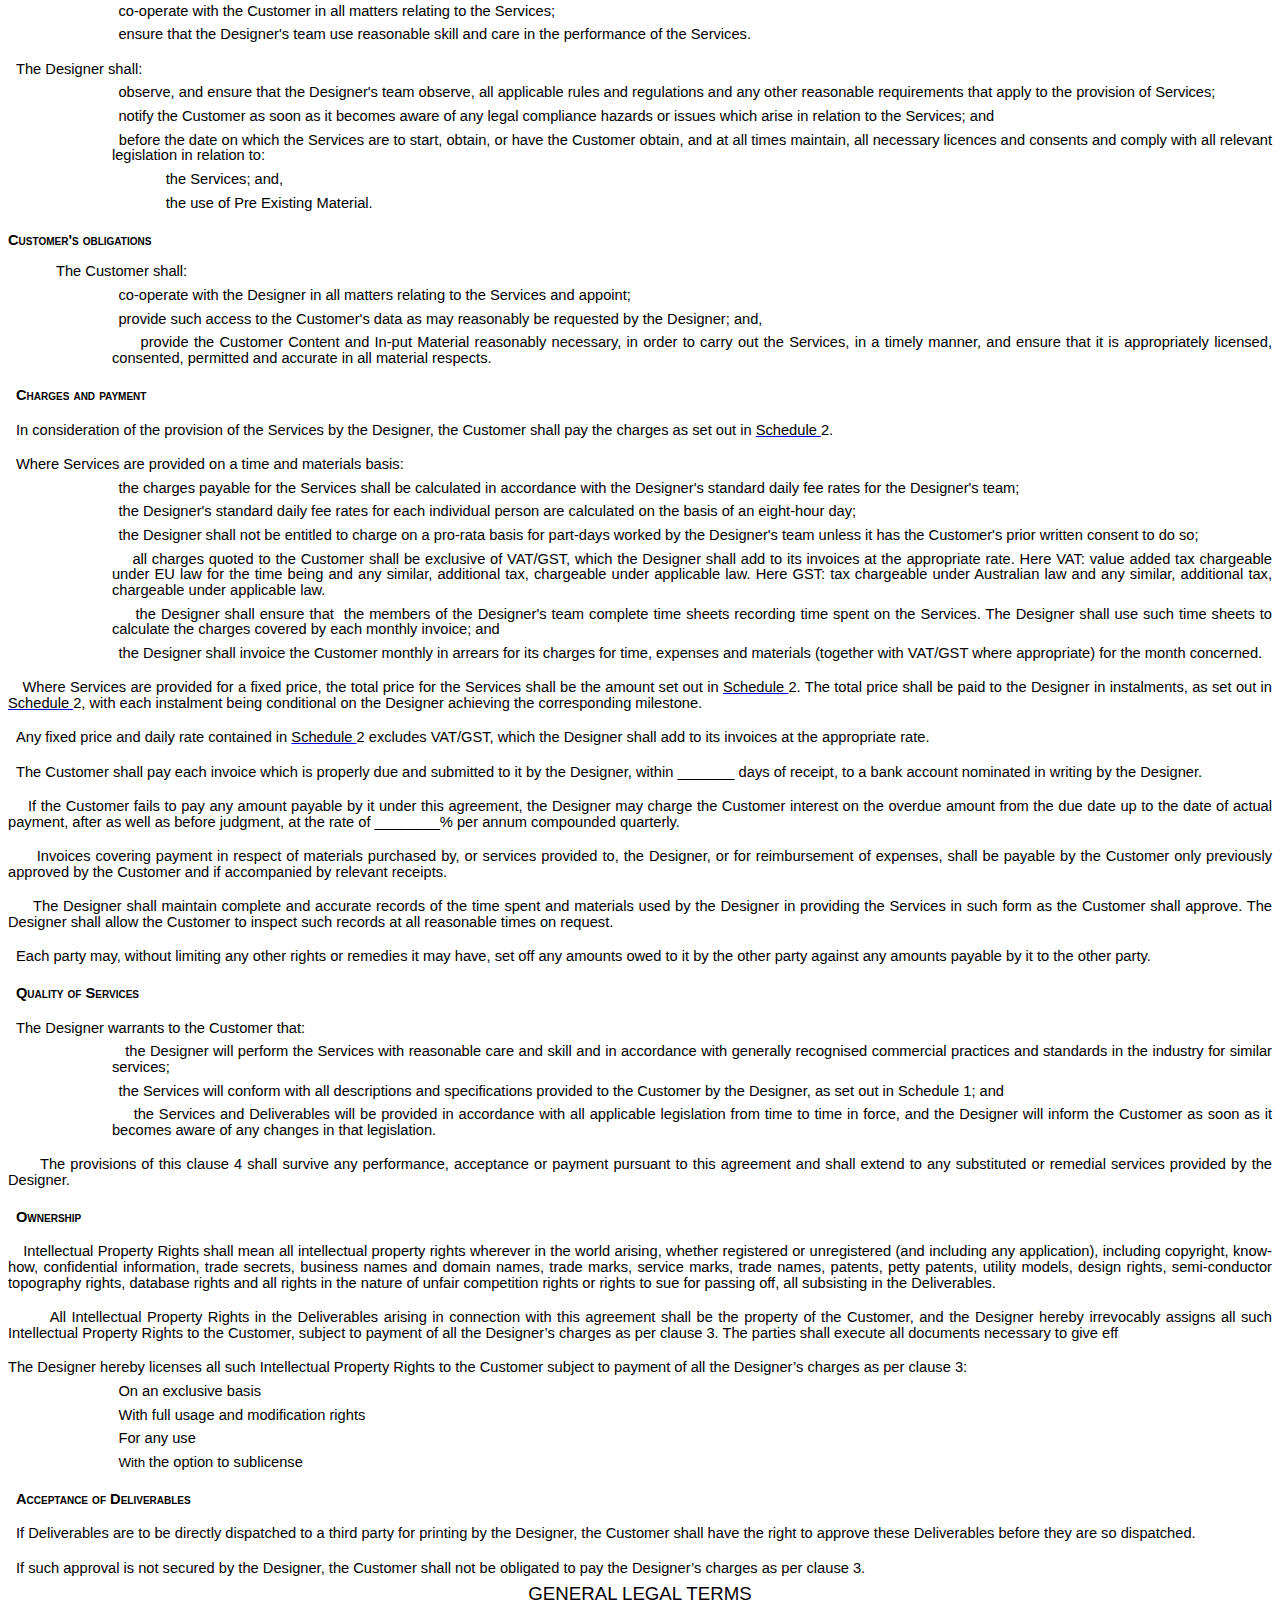
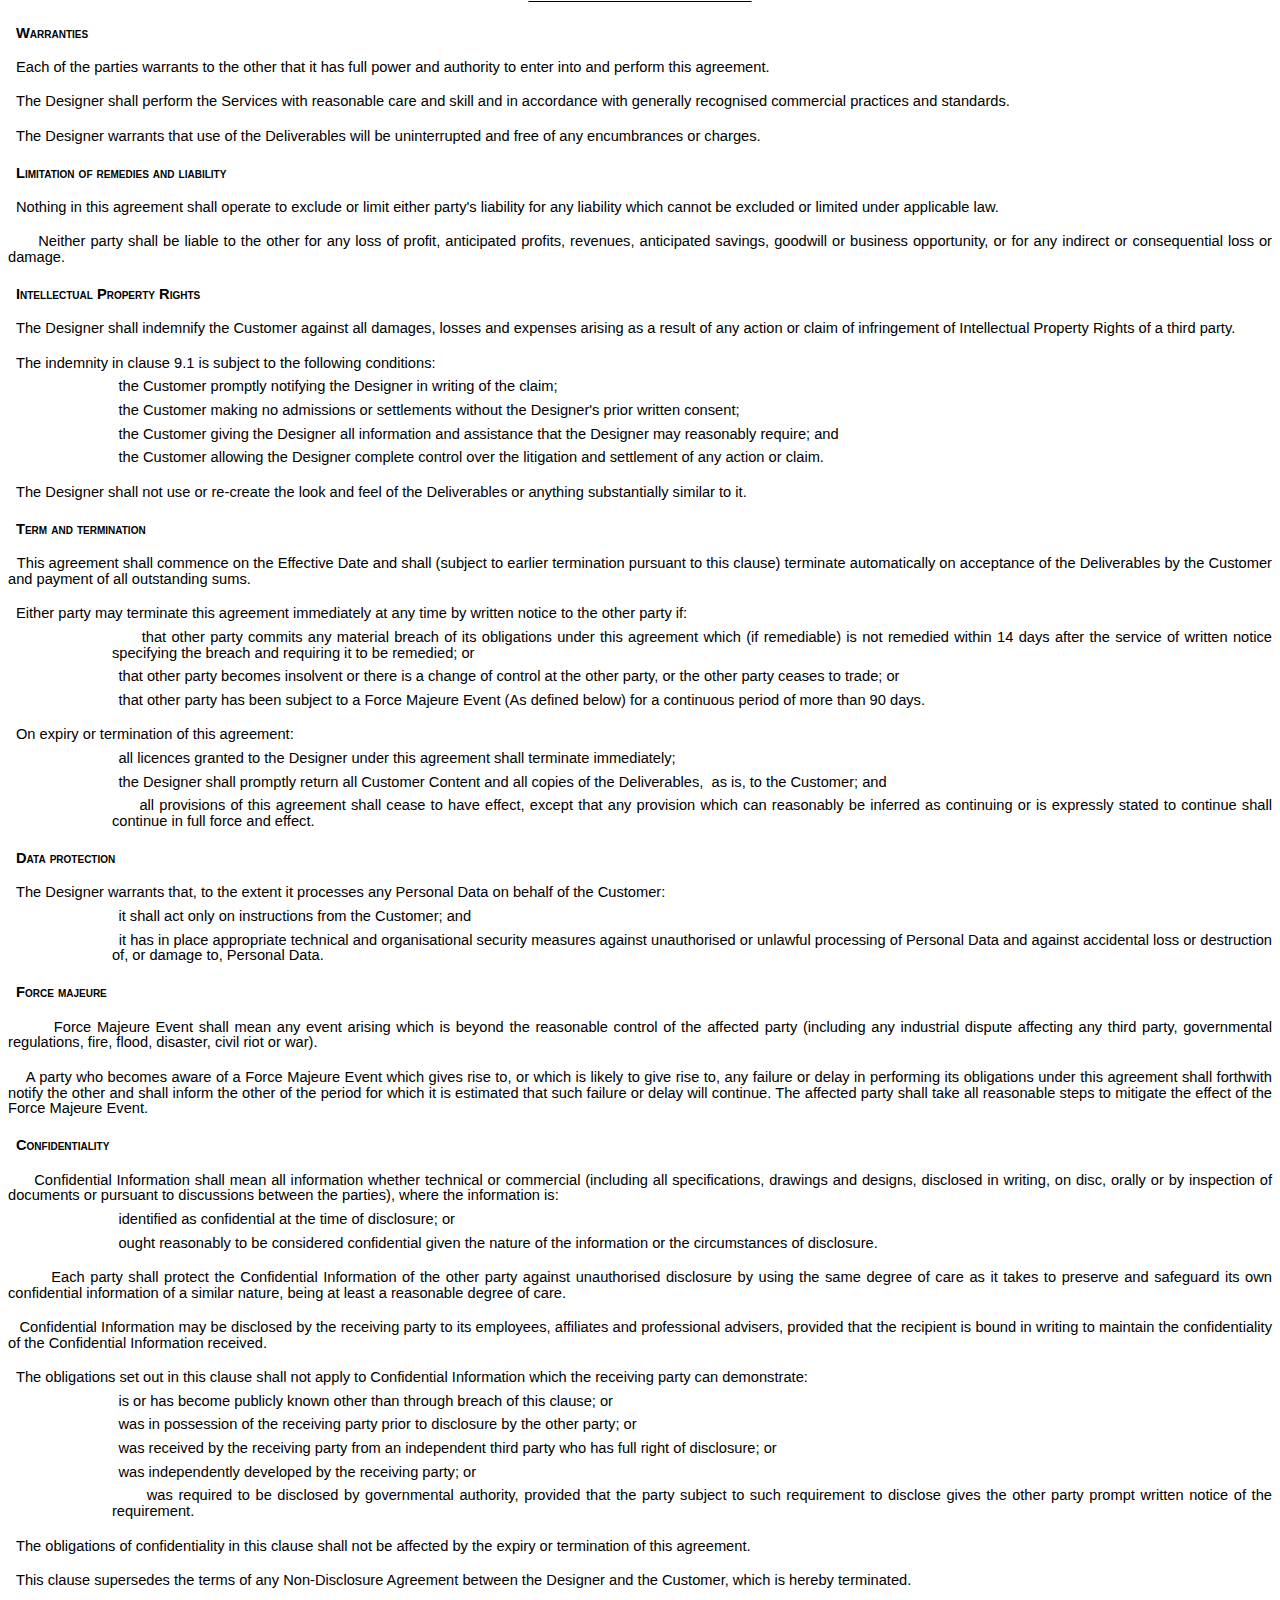
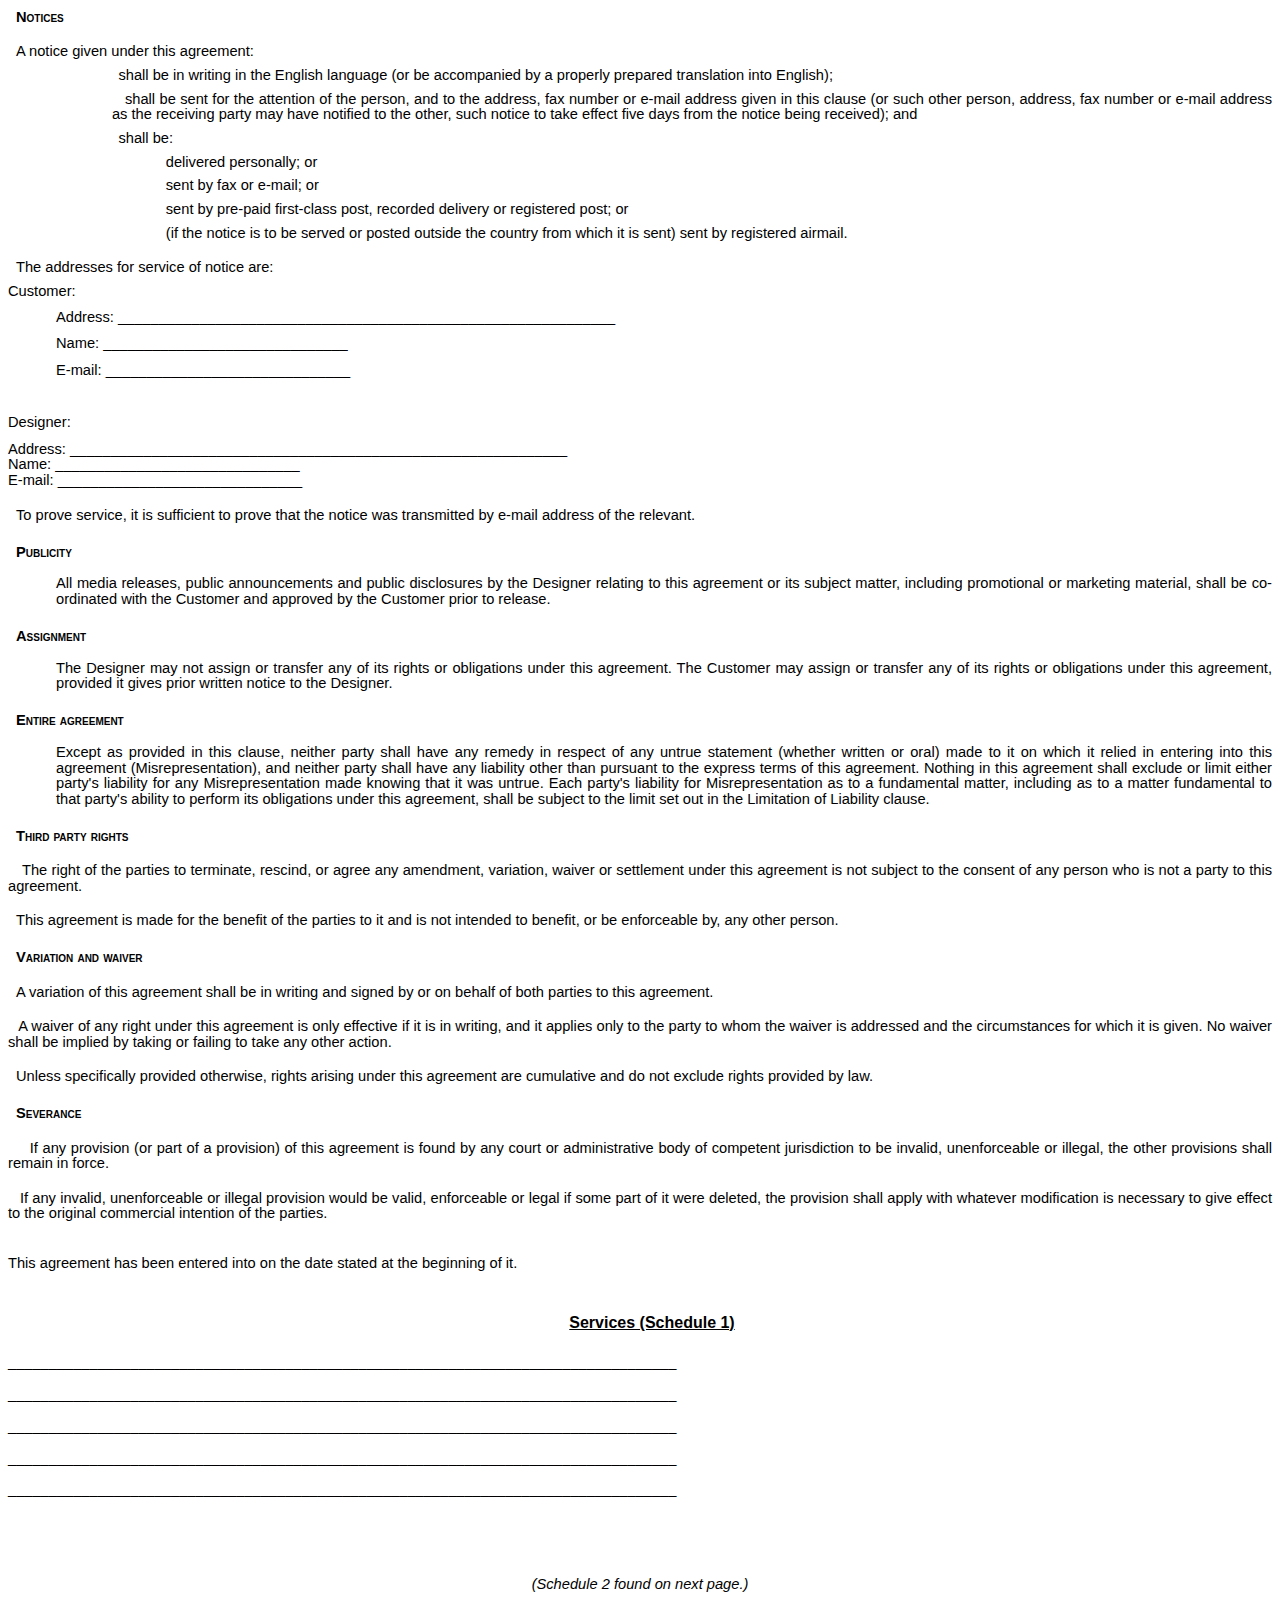
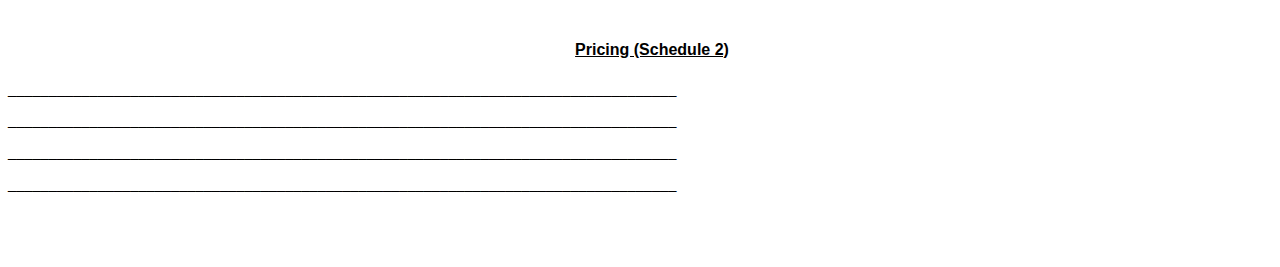
<file: graphic-design-contracts.htm>
<html>

<head>
<meta http-equiv=Content-Type content="text/html; charset=windows-1252">
<meta name=Generator content="Microsoft Word 15 (filtered)">
<style>
<!--
 /* Font Definitions */
 @font-face
	{font-family:"Cambria Math";
	panose-1:2 4 5 3 5 4 6 3 2 4;}
@font-face
	{font-family:Calibri;
	panose-1:2 15 5 2 2 2 4 3 2 4;}
@font-face
	{font-family:"Calibri Light";
	panose-1:2 15 3 2 2 2 4 3 2 4;}
@font-face
	{font-family:"\30D2\30E9\30AE\30CE\89D2\30B4 Pro W3";
	panose-1:0 0 0 0 0 0 0 0 0 0;}
@font-face
	{font-family:"Times New Roman Bold";
	panose-1:2 2 8 3 7 5 5 2 3 4;}
@font-face
	{font-family:"Arial Bold";
	panose-1:0 0 0 0 0 0 0 0 0 0;}
@font-face
	{font-family:Georgia;
	panose-1:2 4 5 2 5 4 5 2 3 3;}
@font-face
	{font-family:"Open Sans";}
@font-face
	{font-family:"\@\30D2\30E9\30AE\30CE\89D2\30B4 Pro W3";
	panose-1:0 0 0 0 0 0 0 0 0 0;}
 /* Style Definitions */
 p.MsoNormal, li.MsoNormal, div.MsoNormal
	{margin-top:0cm;
	margin-right:0cm;
	margin-bottom:8.0pt;
	margin-left:0cm;
	line-height:107%;
	font-size:11.0pt;
	font-family:"Calibri",sans-serif;}
h2
	{mso-style-link:"Heading 2 Char";
	margin-top:2.0pt;
	margin-right:0cm;
	margin-bottom:0cm;
	margin-left:0cm;
	line-height:107%;
	page-break-after:avoid;
	font-size:13.0pt;
	font-family:"Calibri Light",sans-serif;
	color:#2F5496;
	font-weight:normal;}
span.Heading2Char
	{mso-style-name:"Heading 2 Char";
	mso-style-link:"Heading 2";
	font-family:"Calibri Light",sans-serif;
	color:#2F5496;}
.MsoChpDefault
	{font-family:"Calibri",sans-serif;}
.MsoPapDefault
	{margin-bottom:8.0pt;
	line-height:107%;}
 /* Page Definitions */
 @page WordSection1
	{size:612.0pt 792.0pt;
	margin:72.0pt 72.0pt 72.0pt 72.0pt;}
div.WordSection1
	{page:WordSection1;}
 /* List Definitions */
 ol
	{margin-bottom:0cm;}
ul
	{margin-bottom:0cm;}
-->
</style>

</head>

<body lang=EN-PH style='word-wrap:break-word'>

<div class=WordSection1>

<h2 align=center style='text-align:center'><span lang=EN-GB>DESIGN AGREEMENT</span></h2>

<p class=MsoNormal align=center style='text-align:center'><b><span lang=EN-GB
style='font-size:12.0pt;line-height:107%;font-family:"Open Sans",sans-serif'>&nbsp;</span></b></p>

<p class=MsoNormal style='text-align:justify'><b><span lang=EN-GB
style='font-size:12.0pt;line-height:107%;font-family:"Open Sans",sans-serif'>����������� </span></b><span
lang=EN-GB style='font-size:12.0pt;line-height:107%;font-family:"Open Sans",sans-serif'>This
Graphic Design Agreement (the <b>�Agreement�</b>) is entered into
____________________ (the <b>�Effective Date�</b>), by and between
________________________, with an address of _____________________________ (the
<b>�Client�</b>) and _________________, with an address of
_______________________________, (the <b>�Designer�</b>), collectively �the <b>Parties.</b>�</span></p>

<ol style='margin-top:0cm' start=1 type=1>
 <li class=MsoNormal style='color:black;text-align:justify;border:none'><b><span
     lang=EN-GB style='font-size:12.0pt;line-height:107%;font-family:"Open Sans",sans-serif'>Project
     Description. </span></b><span lang=EN-GB style='font-size:12.0pt;
     line-height:107%;font-family:"Open Sans",sans-serif'>Client wishes to hire
     Designer to provide Graphic Design services. The specific documents
     requested and the requirements and details required in those documents as
     requested by Client are as follows (the �<b>Deliverables</b>�):</span></li>
</ol>

<p class=MsoNormal style='text-align:justify'><span lang=EN-GB
style='font-size:12.0pt;line-height:107%;font-family:"Open Sans",sans-serif'>����������� ________________________________________________________________________</span></p>

<p class=MsoNormal style='text-align:justify'><span lang=EN-GB
style='font-size:12.0pt;line-height:107%;font-family:"Open Sans",sans-serif'>����������� ________________________________________________________________________</span></p>

<p class=MsoNormal style='text-align:justify'><span lang=EN-GB
style='font-size:12.0pt;line-height:107%;font-family:"Open Sans",sans-serif'>����������� ________________________________________________________________________</span></p>

<p class=MsoNormal style='text-align:justify'><span lang=EN-GB
style='font-size:12.0pt;line-height:107%;font-family:"Open Sans",sans-serif'>����������� ________________________________________________________________________</span></p>

<ol style='margin-top:0cm' start=2 type=1>
 <li class=MsoNormal style='color:black;text-align:justify;border:none'><b><span
     lang=EN-GB style='font-size:12.0pt;line-height:107%;font-family:"Open Sans",sans-serif'>Schedule.
     </span></b><span lang=EN-GB style='font-size:12.0pt;line-height:107%;
     font-family:"Open Sans",sans-serif'>The Parties agree to the following
     schedule:</span></li>
</ol>

<p class=MsoNormal style='text-align:justify'><span lang=EN-GB
style='font-size:12.0pt;line-height:107%;font-family:"Open Sans",sans-serif'>����������� Preliminary
Design: _______________________________________________________</span></p>

<p class=MsoNormal style='text-align:justify'><span lang=EN-GB
style='font-size:12.0pt;line-height:107%;font-family:"Open Sans",sans-serif'>����������� Client
Approval/Comment: _________________________________________________</span></p>

<p class=MsoNormal style='text-align:justify'><span lang=EN-GB
style='font-size:12.0pt;line-height:107%;font-family:"Open Sans",sans-serif'>����������� Final
Design: ____________________________________________________________</span></p>

<ol style='margin-top:0cm' start=3 type=1>
 <li class=MsoNormal style='color:black;text-align:justify;border:none'><b><span
     lang=EN-GB style='font-size:12.0pt;line-height:107%;font-family:"Open Sans",sans-serif'>Client
     Approval and Revisions. </span></b><span lang=EN-GB style='font-size:12.0pt;
     line-height:107%;font-family:"Open Sans",sans-serif'>Client must approve
     all materials before project finalization. Client shall be entitled to
     ____ revisions. Any revisions beyond ____ shall be chargeable at a rate of
     $_______.</span></li>
 <li class=MsoNormal style='color:black;text-align:justify;border:none'><b><span
     lang=EN-GB style='font-size:12.0pt;line-height:107%;font-family:"Open Sans",sans-serif'>Payment.</span></b><span
     lang=EN-GB style='font-size:12.0pt;line-height:107%;font-family:"Open Sans",sans-serif'>
     The Parties agree to the following Payment and Payment Terms:</span></li>
</ol>

<p class=MsoNormal style='margin-left:36.0pt;text-align:justify;border:none'><span
lang=EN-GB style='font-size:12.0pt;line-height:107%;font-family:"Open Sans",sans-serif;
color:black'>Total Fee for Services: _____________________________________________________</span></p>

<p class=MsoNormal style='margin-left:36.0pt;text-align:justify;border:none'><span
lang=EN-GB style='font-size:12.0pt;line-height:107%;font-family:"Open Sans",sans-serif;
color:black'>Percentage Due Upon Execution of Agreement:
_________________________________</span></p>

<p class=MsoNormal style='margin-left:36.0pt;text-align:justify;border:none'><span
lang=EN-GB style='font-size:12.0pt;line-height:107%;font-family:"Open Sans",sans-serif;
color:black'>Balance Due:
____________________________________________________________</span></p>

<ol style='margin-top:0cm' start=5 type=1>
 <li class=MsoNormal style='color:black;text-align:justify;border:none'><b><span
     lang=EN-GB style='font-size:12.0pt;line-height:107%;font-family:"Open Sans",sans-serif'>Confidentiality.</span></b><span
     lang=EN-GB style='font-size:12.0pt;line-height:107%;font-family:"Open Sans",sans-serif'>
     During the course of this Agreement, it may be necessary for Client to
     share proprietary information, including trade secrets, industry
     knowledge, and other confidential information, to Designer in order for
     Designer to complete the Graphic Design services and Deliverables in their
     final form. Designer will not share any of this proprietary information at
     any time. Designer also will not use any of this proprietary information
     for his/her personal benefit at any time. This section remains in full
     force and effect even after termination of the Agreement by it�s natural
     termination or the early termination by either party.</span></li>
 <li class=MsoNormal style='color:black;text-align:justify;border:none'><b><span
     lang=EN-GB style='font-size:12.0pt;line-height:107%;font-family:"Open Sans",sans-serif'>Termination.
     </span></b><span lang=EN-GB style='font-size:12.0pt;line-height:107%;
     font-family:"Open Sans",sans-serif'>This Agreement shall automatically
     terminate upon Client�s acceptance of the deliverables. This Agreement may
     otherwise be terminated at any time by either Party upon written notice to
     the other party. Client will be responsible for all costs and expenses
     incurred prior to the date of termination. </span></li>
</ol>

<p class=MsoNormal style='margin-left:36.0pt;text-align:justify'><span
lang=EN-GB style='font-size:12.0pt;line-height:107%;font-family:"Open Sans",sans-serif'>Upon
termination, Designer shall return all Client content, materials, and all
copies of Deliverables to the Client at its earliest convenience, but in no
event beyond thirty (30) days after the date of termination.</span></p>

<ol style='margin-top:0cm' start=7 type=1>
 <li class=MsoNormal style='color:black;text-align:justify;border:none'><b><span
     lang=EN-GB style='font-size:12.0pt;line-height:107%;font-family:"Open Sans",sans-serif'>Ownership
     Rights.</span></b><span lang=EN-GB style='font-size:12.0pt;line-height:
     107%;font-family:"Open Sans",sans-serif'> Client continues to own any and
     all proprietary information it shares with Designer during the term of
     this Agreement for the purposes of the Agreement. Designer has no rights
     to this proprietary information and may not use it except to complete the
     Graphic Design services. Upon completion of the Agreement, Client will own
     the final Graphic Design Deliverables. </span></li>
</ol>

<p class=MsoNormal style='margin-left:36.0pt;text-align:justify'><span
lang=EN-GB style='font-size:12.0pt;line-height:107%;font-family:"Open Sans",sans-serif'>While
Designer will customize Client�s Graphic Design Deliverables to Client�s
specifications, Client recognizes that Graphic Designs generally can have a
common structure and basis. Designer continues to own any and all template
designs it may have created prior to this Agreement. Designer will further own
any template designs it may create as a result of this Agreement.</span></p>

<ol style='margin-top:0cm' start=8 type=1>
 <li class=MsoNormal style='color:black;text-align:justify;border:none'><b><span
     lang=EN-GB style='font-size:12.0pt;line-height:107%;font-family:"Open Sans",sans-serif'>Representations
     and Warranties. </span></b></li>
</ol>

<p class=MsoNormal style='margin-left:36.0pt;text-align:justify;border:none'><u><span
lang=EN-GB style='font-size:12.0pt;line-height:107%;font-family:"Open Sans",sans-serif;
color:black'>Designer</span></u><span lang=EN-GB style='font-size:12.0pt;
line-height:107%;font-family:"Open Sans",sans-serif;color:black'>. Designer
represents and warrants that he/she has the right to enter into and perform
this Agreement. Designer further represents and warrants that he/she has the
right to utilize and distribute the designs created for Client and that such
designs are not owned by anyone else to Designer�s knowledge. In the event that
Designer does not have these rights, Designer will repay any associated damages
Client may experience or will take responsibility so that Client does not
experience any damages.</span></p>

<p class=MsoNormal style='margin-left:36.0pt;text-align:justify;border:none'><u><span
lang=EN-GB style='font-size:12.0pt;line-height:107%;font-family:"Open Sans",sans-serif;
color:black'>Client</span></u><span lang=EN-GB style='font-size:12.0pt;
line-height:107%;font-family:"Open Sans",sans-serif;color:black'>. Client
represents and warrants that is has the rights to use any proprietary
information, including, but not limited to trade secrets, trademarks, logos,
copyrights, images, data, figures, content, and the like that it may provide to
Designer to be included in this Website. In the event that Client does not have
these rights, Client will repay any associated damages Designer may experience
or will take responsibility so that Designer does not experience any damages.</span></p>

<ol style='margin-top:0cm' start=9 type=1>
 <li class=MsoNormal style='color:black;text-align:justify;border:none'><b><span
     lang=EN-GB style='font-size:12.0pt;line-height:107%;font-family:"Open Sans",sans-serif'>Disclaimer
     of Warranties.</span></b><span lang=EN-GB style='font-size:12.0pt;
     line-height:107%;font-family:"Open Sans",sans-serif'> Designer shall
     complete Graphic Design services for Client�s purposes and to Client�s
     specifications. DESIGNER DOES NOT REPRESENT OR WARRANT THAT SUCH DELIVERABLES
     WILL CREATE ANY ADDITIONAL PROFITS, SALES, EXPOSURE, BRAND RECOGNITION, OR
     THE LIKE. DESIGNER HAS NO RESPONSIBILITY TO CLIENT IF THE DELIVERABLES DO
     NOT LEAD TO CLIENT�S DESIRED RESULT(S). </span></li>
 <li class=MsoNormal style='color:black;text-align:justify;border:none'><b><span
     lang=EN-GB style='font-size:12.0pt;line-height:107%;font-family:"Open Sans",sans-serif'>Limitation
     of Liability. </span></b><span lang=EN-GB style='font-size:12.0pt;
     line-height:107%;font-family:"Open Sans",sans-serif'>UNDER NO
     CIRCUMSTANCES SHALL EITHER PARTY BE LIABILE TO THE OTHER PARTY OR ANY
     THIRD PARTY FOR ANY DAMAGES RESULTING FROM ANY PART OF THIS AGREEMENT SUCH
     AS, BUT NOT LIMITED TO, LOSS OF REVENUE OR ANTICIPATED PROFIT OR LOST
     BUSINESS, COSTS OF DELAY OR FAILURE OF DELIVERY.</span></li>
 <li class=MsoNormal style='color:black;text-align:justify;border:none'><b><span
     lang=EN-GB style='font-size:12.0pt;line-height:107%;font-family:"Open Sans",sans-serif'>Severability.</span></b><span
     lang=EN-GB style='font-size:12.0pt;line-height:107%;font-family:"Open Sans",sans-serif'>
     In the event any provision of this Agreement is deemed invalid or
     unenforceable, in whole or in part, that part shall be severed from the
     remainder of the Agreement and all other provisions should continue in
     full force and effect as valid and enforceable. </span></li>
 <li class=MsoNormal style='color:black;text-align:justify;border:none'><b><span
     lang=EN-GB style='font-size:12.0pt;line-height:107%;font-family:"Open Sans",sans-serif'>Legal
     Fees. </span></b><span lang=EN-GB style='font-size:12.0pt;line-height:
     107%;font-family:"Open Sans",sans-serif'>In the event of a dispute
     resulting in legal action, the successful party will be entitled to its
     legal fees, including, but not limited to its attorneys� fees.</span></li>
 <li class=MsoNormal style='color:black;text-align:justify;border:none'><b><span
     lang=EN-GB style='font-size:12.0pt;line-height:107%;font-family:"Open Sans",sans-serif'>Legal
     and Binding Agreement.</span></b><span lang=EN-GB style='font-size:12.0pt;
     line-height:107%;font-family:"Open Sans",sans-serif'> This Agreement is
     legal and binding between the Parties as stated above. This Agreement may
     be entered into and is legal and binding both in the United States and
     throughout Europe. The Parties each represent that they have the authority
     to enter into this Agreement.</span></li>
 <li class=MsoNormal style='color:black;text-align:justify;border:none'><b><span
     lang=EN-GB style='font-size:12.0pt;line-height:107%;font-family:"Open Sans",sans-serif'>Governing
     Law and Jurisdiction. </span></b><span lang=EN-GB style='font-size:12.0pt;
     line-height:107%;font-family:"Open Sans",sans-serif'>The Parties agree
     that this Agreement shall be governed by the State and/or Country in which
     both Parties do business. In the event that the Parties do business in
     different States and/or Countries, this Agreement shall be governed by
     _________ law.</span></li>
 <li class=MsoNormal style='color:black;text-align:justify;border:none'><b><span
     lang=EN-GB style='font-size:12.0pt;line-height:107%;font-family:"Open Sans",sans-serif'>Entire
     Agreement.</span></b><span lang=EN-GB style='font-size:12.0pt;line-height:
     107%;font-family:"Open Sans",sans-serif'> The Parties acknowledge and
     agree that this Agreement represents the entire agreement between the
     Parties. In the event that the Parties desire to change, add, or otherwise
     modify any terms, they shall do so in writing to be signed by both
     parties.</span></li>
</ol>

<p class=MsoNormal style='text-align:justify'><span lang=EN-GB
style='font-size:12.0pt;line-height:107%;font-family:"Open Sans",sans-serif'>&nbsp;</span></p>

<p class=MsoNormal style='text-align:justify'><span lang=EN-GB
style='font-size:12.0pt;line-height:107%;font-family:"Open Sans",sans-serif'>The
Parties agree to the terms and conditions set forth above as demonstrated by
their signatures as follows:</span></p>

<p class=MsoNormal style='text-align:justify'><span lang=EN-GB
style='font-size:12.0pt;line-height:107%;font-family:"Open Sans",sans-serif'>&nbsp;</span></p>

<p class=MsoNormal style='text-align:justify'><b><span lang=EN-GB
style='font-size:12.0pt;line-height:107%;font-family:"Open Sans",sans-serif'>�CLIENT�</span></b></p>

<p class=MsoNormal style='text-align:justify'><span lang=EN-GB
style='font-size:12.0pt;line-height:107%;font-family:"Open Sans",sans-serif'>Signed:
<b>_____________________________________</b></span></p>

<p class=MsoNormal style='text-align:justify'><span lang=EN-GB
style='font-size:12.0pt;line-height:107%;font-family:"Open Sans",sans-serif'>By:
________________________________________</span></p>

<p class=MsoNormal style='text-align:justify'><span lang=EN-GB
style='font-size:12.0pt;line-height:107%;font-family:"Open Sans",sans-serif'>Date:
_______________________________________</span></p>

<p class=MsoNormal style='text-align:justify'><span lang=EN-GB
style='font-size:12.0pt;line-height:107%;font-family:"Open Sans",sans-serif'>&nbsp;</span></p>

<p class=MsoNormal style='text-align:justify'><span lang=EN-GB
style='font-size:12.0pt;line-height:107%;font-family:"Open Sans",sans-serif'>&nbsp;</span></p>

<p class=MsoNormal style='text-align:justify'><b><span lang=EN-GB
style='font-size:12.0pt;line-height:107%;font-family:"Open Sans",sans-serif'>�DESIGNER�</span></b></p>

<p class=MsoNormal style='text-align:justify'><span lang=EN-GB
style='font-size:12.0pt;line-height:107%;font-family:"Open Sans",sans-serif'>Signed:
_____________________________________</span></p>

<p class=MsoNormal style='text-align:justify'><span lang=EN-GB
style='font-size:12.0pt;line-height:107%;font-family:"Open Sans",sans-serif'>By:
________________________________________</span></p>

<p class=MsoNormal style='text-align:justify'><span lang=EN-GB
style='font-size:12.0pt;line-height:107%;font-family:"Open Sans",sans-serif'>Date:
______________________________________</span></p>

<p class=MsoNormal style='text-align:justify'><span lang=EN-GB
style='font-size:12.0pt;line-height:107%;font-family:"Open Sans",sans-serif'>&nbsp;</span></p>

<p class=MsoNormal style='text-align:justify'><span lang=EN-GB
style='font-size:12.0pt;line-height:107%;font-family:"Open Sans",sans-serif'>&nbsp;</span></p>

<p class=MsoNormal style='text-align:justify'><span lang=EN-GB
style='font-size:12.0pt;line-height:107%;font-family:"Open Sans",sans-serif'>&nbsp;</span></p>

<p class=MsoNormal style='text-align:justify'><span lang=EN-GB
style='font-size:12.0pt;line-height:107%;font-family:"Open Sans",sans-serif'>&nbsp;</span></p>

<p class=MsoNormal style='text-align:justify'><span lang=EN-GB
style='font-size:12.0pt;line-height:107%;font-family:"Open Sans",sans-serif'>&nbsp;</span></p>

<p class=MsoNormal style='text-align:justify'><span lang=EN-GB
style='font-size:12.0pt;line-height:107%;font-family:"Open Sans",sans-serif'>&nbsp;</span></p>

<p class=MsoNormal style='text-align:justify'><span lang=EN-GB
style='font-size:12.0pt;line-height:107%;font-family:"Open Sans",sans-serif'>&nbsp;</span></p>

<p class=MsoNormal style='text-align:justify'><span lang=EN-GB
style='font-size:12.0pt;line-height:107%;font-family:"Open Sans",sans-serif'>&nbsp;</span></p>

<p class=MsoNormal style='text-align:justify'><span lang=EN-GB
style='font-size:12.0pt;line-height:107%;font-family:"Open Sans",sans-serif'>&nbsp;</span></p>

<p class=MsoNormal style='text-align:justify'><span lang=EN-GB
style='font-size:12.0pt;line-height:107%;font-family:"Open Sans",sans-serif'>&nbsp;</span></p>

<p class=MsoNormal style='text-align:justify'><span lang=EN-GB
style='font-size:12.0pt;line-height:107%;font-family:"Open Sans",sans-serif'>&nbsp;</span></p>

<p class=MsoNormal style='text-align:justify'><span lang=EN-GB
style='font-size:12.0pt;line-height:107%;font-family:"Open Sans",sans-serif'>&nbsp;</span></p>

<p class=MsoNormal style='text-align:justify'><span lang=EN-GB
style='font-size:12.0pt;line-height:107%;font-family:"Open Sans",sans-serif'>&nbsp;</span></p>

<p class=MsoNormal style='text-align:justify'><span lang=EN-GB
style='font-size:12.0pt;line-height:107%;font-family:"Open Sans",sans-serif'>&nbsp;</span></p>

<p class=MsoNormal style='text-align:justify'><span lang=EN-GB
style='font-size:12.0pt;line-height:107%;font-family:"Open Sans",sans-serif'>&nbsp;</span></p>

<p class=MsoNormal style='text-align:justify'><span lang=EN-GB
style='font-size:12.0pt;line-height:107%;font-family:"Open Sans",sans-serif'>&nbsp;</span></p>

<p class=MsoNormal style='text-align:justify'><span lang=EN-GB
style='font-size:12.0pt;line-height:107%;font-family:"Open Sans",sans-serif'>&nbsp;</span></p>

<p class=MsoNormal style='text-align:justify'><span lang=EN-GB
style='font-size:12.0pt;line-height:107%;font-family:"Open Sans",sans-serif'>&nbsp;</span></p>

<p class=MsoNormal style='text-align:justify'><span lang=EN-GB
style='font-size:12.0pt;line-height:107%;font-family:"Open Sans",sans-serif'>&nbsp;</span></p>

<p class=MsoNormal style='text-align:justify'><span lang=EN-GB
style='font-size:12.0pt;line-height:107%;font-family:"Open Sans",sans-serif'>&nbsp;</span></p>

<p class=MsoNormal style='text-align:justify'><span lang=EN-GB
style='font-size:12.0pt;line-height:107%;font-family:"Open Sans",sans-serif'>&nbsp;</span></p>

<p class=MsoNormal style='text-align:justify'><span lang=EN-GB
style='font-size:12.0pt;line-height:107%;font-family:"Open Sans",sans-serif'>&nbsp;</span></p>

<p class=MsoNormal style='text-align:justify'><span lang=EN-GB
style='font-size:12.0pt;line-height:107%;font-family:"Open Sans",sans-serif'>&nbsp;</span></p>

<h2 align=center style='text-align:center'><span lang=EN-GB>Graphic Design
Contract #2</span></h2>

<p class=MsoNormal><span lang=EN-GB>&nbsp;</span></p>

<p class=MsoNormal style='margin-bottom:12.0pt;text-align:justify;border:none'><span
lang=EN-GB style='font-family:"Open Sans",sans-serif;color:black'>&nbsp;</span></p>

<p class=MsoNormal style='margin-bottom:12.0pt;text-align:justify;border:none'><span
lang=EN-GB style='font-family:"Open Sans",sans-serif;color:black'>&nbsp;</span></p>

<p class=MsoNormal style='margin-bottom:12.0pt;text-align:justify;border:none'><span
lang=EN-GB style='font-family:"Open Sans",sans-serif;color:black'>THIS� AGREEMENT
is dated ____________________ .</span></p>

<p class=MsoNormal style='margin-top:6.0pt;margin-right:0cm;margin-bottom:6.0pt;
margin-left:0cm;text-align:justify;border:none'><b><span lang=EN-GB
style='font-size:12.0pt;line-height:107%;font-family:"Open Sans",sans-serif;
font-variant:small-caps;color:black'>Parties </span></b></p>

<p class=MsoNormal style='margin-top:6.0pt;margin-right:0cm;margin-bottom:18.0pt;
margin-left:36.0pt;text-indent:-36.0pt;border:none'><span lang=EN-GB
style='font-family:"Open Sans",sans-serif;color:black'>(1)<span
style='font:7.0pt "Times New Roman"'>&nbsp;&nbsp;&nbsp;&nbsp;&nbsp;&nbsp;&nbsp;&nbsp;&nbsp;&nbsp;&nbsp;&nbsp;&nbsp;&nbsp;&nbsp;
</span></span><span lang=EN-GB style='font-family:"Open Sans",sans-serif;
color:black'>____________________________� (Designer Company) whose location is
at ____________________________________________ (Address). </span></p>

<p class=MsoNormal style='margin-top:6.0pt;margin-right:0cm;margin-bottom:18.0pt;
margin-left:36.0pt;text-align:justify;text-indent:-36.0pt;border:none'><span
lang=EN-GB style='font-family:"Open Sans",sans-serif;color:black'>(2)<span
style='font:7.0pt "Times New Roman"'>&nbsp;&nbsp;&nbsp;&nbsp;&nbsp;&nbsp;&nbsp;&nbsp;&nbsp;&nbsp;&nbsp;&nbsp;&nbsp;&nbsp;&nbsp;
</span></span><span lang=EN-GB style='font-family:"Open Sans",sans-serif;
color:black'>__________________________ (Customer) whose location� is
at________________________________________ (Customer address).</span></p>

<p class=MsoNormal style='margin-top:6.0pt;margin-right:0cm;margin-bottom:6.0pt;
margin-left:0cm;text-align:justify;border:none'><b><span lang=EN-GB
style='font-size:12.0pt;line-height:107%;font-family:"Open Sans",sans-serif;
font-variant:small-caps;color:black'>Background</span></b></p>

<p class=MsoNormal style='margin-top:6.0pt;margin-right:0cm;margin-bottom:6.0pt;
margin-left:0cm;text-align:justify;border:none'><a name="bookmark=id.1fob9te"></a><span
lang=EN-GB style='font-family:"Open Sans",sans-serif;color:black'>The parties
have agreed that the Designer shall provide the Customer with graphic design
services on the terms and conditions set out in this agreement.</span></p>

<p class=MsoNormal style='margin-top:6.0pt;margin-right:0cm;margin-bottom:6.0pt;
margin-left:0cm;text-align:justify;border:none'><span lang=EN-GB
style='font-family:"Open Sans",sans-serif;color:black'>In providing the
services as set out in Schedule 1 (Services), the Designer may use:</span></p>

<p class=MsoNormal style='margin-top:0cm;margin-right:0cm;margin-bottom:0cm;
margin-left:36.0pt;text-align:justify;text-indent:-18.0pt'><span lang=EN-GB
style='font-family:"Open Sans",sans-serif'><span style='font:7.0pt "Times New Roman"'>&nbsp;&nbsp;&nbsp;&nbsp;&nbsp;&nbsp;&nbsp;&nbsp;&nbsp;&nbsp;&nbsp;
</span></span><span lang=EN-GB style='font-family:"Open Sans",sans-serif'>Any equipment,
facilities, materials, information, photography, writings and other creative
content provided by Customer (<span style='color:black'>Customer Content)</span>;</span></p>

<p class=MsoNormal style='margin-top:0cm;margin-right:0cm;margin-bottom:0cm;
margin-left:36.0pt;text-align:justify;text-indent:-18.0pt'><span lang=EN-GB
style='font-family:"Open Sans",sans-serif'><span style='font:7.0pt "Times New Roman"'>&nbsp;&nbsp;&nbsp;&nbsp;&nbsp;&nbsp;&nbsp;&nbsp;&nbsp;&nbsp;&nbsp;
</span></span><span lang=EN-GB style='font-family:"Open Sans",sans-serif'>Any
document in writing, any drawing, map, plan, diagram, design, picture or other
image, tape, disk or other device or record embodying information in any form
together with information and materials provided by the Customer relating to
the Services, including data, reports, graphics, illustrations and
specifications (In Put Materials); and</span></p>

<p class=MsoNormal style='margin-top:0cm;margin-right:0cm;margin-bottom:0cm;
margin-left:36.0pt;text-align:justify;text-indent:-18.0pt'><span lang=EN-GB
style='font-family:"Open Sans",sans-serif;color:black'><span style='font:7.0pt "Times New Roman"'>&nbsp;&nbsp;&nbsp;&nbsp;&nbsp;&nbsp;&nbsp;&nbsp;&nbsp;&nbsp;&nbsp;
</span></span><span lang=EN-GB style='font-family:"Open Sans",sans-serif'>All
documents, information and materials provided by the Designer relating to the
Services which existed prior to the commencement of this agreement, including
data, reports, graphics, illustrations and specifications (<span
style='color:black'>Pre-existing Materials).</span></span></p>

<p class=MsoNormal style='margin-top:6.0pt;margin-right:0cm;margin-bottom:6.0pt;
margin-left:0cm;text-align:justify;border:none'><span lang=EN-GB
style='font-family:"Open Sans",sans-serif;color:black'>Using all these inputs,
the Designer shall provide graphic art prepared by the Designer or its agents,
subcontractors, consultants and employees in relation to the Services in any
form, including drafts (Deliverables).</span></p>

<p class=MsoNormal align=center style='margin-top:6.0pt;margin-right:0cm;
margin-bottom:6.0pt;margin-left:0cm;text-align:center;border:none'><u><span
lang=EN-GB style='font-size:14.0pt;line-height:107%;font-family:"Open Sans",sans-serif;
color:black'>BUSINESS TERMS</span></u></p>

<p class=MsoNormal style='margin-top:16.0pt;margin-right:0cm;margin-bottom:
0cm;margin-left:0cm;text-align:justify;text-indent:-36.0pt;page-break-after:
avoid;border:none'><a name="bookmark=id.3znysh7"></a><b><span lang=EN-GB
style='font-size:10.0pt;line-height:107%;font-family:"Open Sans",sans-serif;
font-variant:small-caps;color:black'><span style='font:7.0pt "Times New Roman"'>&nbsp;&nbsp;&nbsp;&nbsp;&nbsp;&nbsp;&nbsp;&nbsp;&nbsp;&nbsp;&nbsp;&nbsp;&nbsp;&nbsp;&nbsp;&nbsp;&nbsp;&nbsp;&nbsp;&nbsp;&nbsp;&nbsp;&nbsp;
</span></span></b><b><span lang=EN-GB style='font-family:"Open Sans",sans-serif;
font-variant:small-caps;color:black'>Commencement and duration</span></b></p>

<p class=MsoNormal style='margin-top:14.0pt;margin-right:0cm;margin-bottom:
6.0pt;margin-left:0cm;text-align:justify;text-indent:-36.0pt;border:none'><span
lang=EN-GB style='font-size:10.0pt;line-height:107%;font-family:"Open Sans",sans-serif;
color:black'><span style='font:7.0pt "Times New Roman"'>&nbsp;&nbsp;&nbsp;&nbsp;&nbsp;&nbsp;&nbsp;&nbsp;&nbsp;&nbsp;&nbsp;&nbsp;&nbsp;&nbsp;&nbsp;&nbsp;&nbsp;&nbsp;&nbsp;&nbsp;&nbsp;&nbsp;&nbsp;
</span></span><span lang=EN-GB style='font-family:"Open Sans",sans-serif;
color:black'>The Designer shall provide the Services to the Customer on the
terms and conditions of this agreement.</span></p>

<p class=MsoNormal style='margin-top:14.0pt;margin-right:0cm;margin-bottom:
6.0pt;margin-left:0cm;text-align:justify;text-indent:-36.0pt;border:none'><span
lang=EN-GB style='font-size:10.0pt;line-height:107%;font-family:"Open Sans",sans-serif;
color:black'><span style='font:7.0pt "Times New Roman"'>&nbsp;&nbsp;&nbsp;&nbsp;&nbsp;&nbsp;&nbsp;&nbsp;&nbsp;&nbsp;&nbsp;&nbsp;&nbsp;&nbsp;&nbsp;&nbsp;&nbsp;&nbsp;&nbsp;&nbsp;&nbsp;&nbsp;&nbsp;
</span></span><span lang=EN-GB style='font-family:"Open Sans",sans-serif;
color:black'>The Designer shall provide the Services from the date first noted
above.</span></p>

<p class=MsoNormal style='margin-top:14.0pt;margin-right:0cm;margin-bottom:
6.0pt;margin-left:0cm;text-align:justify;text-indent:-36.0pt;border:none'><span
lang=EN-GB style='font-size:10.0pt;line-height:107%;font-family:"Open Sans",sans-serif;
color:black'><span style='font:7.0pt "Times New Roman"'>&nbsp;&nbsp;&nbsp;&nbsp;&nbsp;&nbsp;&nbsp;&nbsp;&nbsp;&nbsp;&nbsp;&nbsp;&nbsp;&nbsp;&nbsp;&nbsp;&nbsp;&nbsp;&nbsp;&nbsp;&nbsp;&nbsp;&nbsp;
</span></span><span lang=EN-GB style='font-family:"Open Sans",sans-serif;
color:black'>Services shall continue to be supplied under this agreement until
all the Deliverables required to be supplied by the Designer to the Customer as
set out in Schedule 1 are supplied.</span></p>

<p class=MsoNormal style='margin-top:16.0pt;margin-right:0cm;margin-bottom:
0cm;margin-left:0cm;text-align:justify;text-indent:-36.0pt;page-break-after:
avoid;border:none'><a name="bookmark=id.2et92p0"></a><b><span lang=EN-GB
style='font-size:10.0pt;line-height:107%;font-family:"Open Sans",sans-serif;
font-variant:small-caps;color:black'><span style='font:7.0pt "Times New Roman"'>&nbsp;&nbsp;&nbsp;&nbsp;&nbsp;&nbsp;&nbsp;&nbsp;&nbsp;&nbsp;&nbsp;&nbsp;&nbsp;&nbsp;&nbsp;&nbsp;&nbsp;&nbsp;&nbsp;&nbsp;&nbsp;&nbsp;&nbsp;
</span></span></b><b><span lang=EN-GB style='font-family:"Open Sans",sans-serif;
font-variant:small-caps;color:black'>Designer's responsibilities</span></b></p>

<p class=MsoNormal style='margin-top:14.0pt;margin-right:0cm;margin-bottom:
6.0pt;margin-left:0cm;text-align:justify;text-indent:-36.0pt;border:none'><span
lang=EN-GB style='font-size:10.0pt;line-height:107%;font-family:"Open Sans",sans-serif;
color:black'><span style='font:7.0pt "Times New Roman"'>&nbsp;&nbsp;&nbsp;&nbsp;&nbsp;&nbsp;&nbsp;&nbsp;&nbsp;&nbsp;&nbsp;&nbsp;&nbsp;&nbsp;&nbsp;&nbsp;&nbsp;&nbsp;&nbsp;&nbsp;&nbsp;&nbsp;&nbsp;
</span></span><span lang=EN-GB style='font-family:"Open Sans",sans-serif;
color:black'>The Designer shall provide the Services, and deliver the
Deliverables to the Customer, in accordance with </span><span lang=EN-GB><a
href="#bookmark=id.2p2csry"><span style='font-family:"Open Sans",sans-serif;
color:black;text-decoration:none'>Schedule 1</span></a></span><span lang=EN-GB
style='font-family:"Open Sans",sans-serif;color:black'>, and shall allocate
sufficient resources to the Services to enable it to comply with this
obligation.</span></p>

<p class=MsoNormal style='margin-top:14.0pt;margin-right:0cm;margin-bottom:
6.0pt;margin-left:0cm;text-align:justify;text-indent:-36.0pt;border:none'><span
lang=EN-GB style='font-size:10.0pt;line-height:107%;font-family:"Open Sans",sans-serif;
color:black'><span style='font:7.0pt "Times New Roman"'>&nbsp;&nbsp;&nbsp;&nbsp;&nbsp;&nbsp;&nbsp;&nbsp;&nbsp;&nbsp;&nbsp;&nbsp;&nbsp;&nbsp;&nbsp;&nbsp;&nbsp;&nbsp;&nbsp;&nbsp;&nbsp;&nbsp;&nbsp;
</span></span><span lang=EN-GB style='font-family:"Open Sans",sans-serif;
color:black'>Time is of the essence as to, timelines specified in </span><span
lang=EN-GB><a href="#bookmark=id.2p2csry"><span style='font-family:"Open Sans",sans-serif;
color:black;text-decoration:none'>Schedule 1</span></a></span><span lang=EN-GB
style='font-family:"Open Sans",sans-serif;color:black'> and the Designer shall
meet these. If the Designer fails to do so, the Customer may (without prejudice
to any other rights it may have):</span></p>

<p class=MsoNormal style='margin-top:0cm;margin-right:0cm;margin-bottom:6.0pt;
margin-left:77.95pt;text-align:justify;text-indent:-1.0cm;border:none'><span
lang=EN-GB style='font-size:10.0pt;line-height:107%;font-family:"Open Sans",sans-serif;
color:black'><span style='font:7.0pt "Times New Roman"'>&nbsp;&nbsp;&nbsp;&nbsp;&nbsp;&nbsp;&nbsp;&nbsp;&nbsp;&nbsp;&nbsp;&nbsp;&nbsp;&nbsp;&nbsp;&nbsp;&nbsp;&nbsp;
</span></span><span lang=EN-GB style='font-family:"Open Sans",sans-serif;
color:black'>terminate this agreement in whole or in part without liability to
the Designer;</span></p>

<p class=MsoNormal style='margin-top:0cm;margin-right:0cm;margin-bottom:6.0pt;
margin-left:77.95pt;text-align:justify;text-indent:-1.0cm;border:none'><span
lang=EN-GB style='font-size:10.0pt;line-height:107%;font-family:"Open Sans",sans-serif;
color:black'><span style='font:7.0pt "Times New Roman"'>&nbsp;&nbsp;&nbsp;&nbsp;&nbsp;&nbsp;&nbsp;&nbsp;&nbsp;&nbsp;&nbsp;&nbsp;&nbsp;&nbsp;&nbsp;&nbsp;&nbsp;&nbsp;
</span></span><span lang=EN-GB style='font-family:"Open Sans",sans-serif;
color:black'>refuse to accept any subsequent performance of the Services which
the Designer attempts to make;</span></p>

<p class=MsoNormal style='margin-top:0cm;margin-right:0cm;margin-bottom:6.0pt;
margin-left:77.95pt;text-align:justify;text-indent:-1.0cm;border:none'><span
lang=EN-GB style='font-size:10.0pt;line-height:107%;font-family:"Open Sans",sans-serif;
color:black'><span style='font:7.0pt "Times New Roman"'>&nbsp;&nbsp;&nbsp;&nbsp;&nbsp;&nbsp;&nbsp;&nbsp;&nbsp;&nbsp;&nbsp;&nbsp;&nbsp;&nbsp;&nbsp;&nbsp;&nbsp;&nbsp;
</span></span><span lang=EN-GB style='font-family:"Open Sans",sans-serif;
color:black'>purchase substitute services from elsewhere;</span></p>

<p class=MsoNormal style='margin-top:0cm;margin-right:0cm;margin-bottom:6.0pt;
margin-left:77.95pt;text-align:justify;text-indent:-1.0cm;border:none'><span
lang=EN-GB style='font-size:10.0pt;line-height:107%;font-family:"Open Sans",sans-serif;
color:black'><span style='font:7.0pt "Times New Roman"'>&nbsp;&nbsp;&nbsp;&nbsp;&nbsp;&nbsp;&nbsp;&nbsp;&nbsp;&nbsp;&nbsp;&nbsp;&nbsp;&nbsp;&nbsp;&nbsp;&nbsp;&nbsp;
</span></span><span lang=EN-GB style='font-family:"Open Sans",sans-serif;
color:black'>hold the Designer accountable for any loss and additional costs
incurred; and</span></p>

<p class=MsoNormal style='margin-top:0cm;margin-right:0cm;margin-bottom:6.0pt;
margin-left:77.95pt;text-align:justify;text-indent:-1.0cm;border:none'><span
lang=EN-GB style='font-size:10.0pt;line-height:107%;font-family:"Open Sans",sans-serif;
color:black'><span style='font:7.0pt "Times New Roman"'>&nbsp;&nbsp;&nbsp;&nbsp;&nbsp;&nbsp;&nbsp;&nbsp;&nbsp;&nbsp;&nbsp;&nbsp;&nbsp;&nbsp;&nbsp;&nbsp;&nbsp;&nbsp;
</span></span><span lang=EN-GB style='font-family:"Open Sans",sans-serif;
color:black'>have all sums previously paid by the Customer to the Designer
under this agreement refunded by the Designer.</span></p>

<p class=MsoNormal style='margin-top:14.0pt;margin-right:0cm;margin-bottom:
6.0pt;margin-left:0cm;text-align:justify;text-indent:-36.0pt;border:none'><a
name="bookmark=id.tyjcwt"></a><span lang=EN-GB style='font-size:10.0pt;
line-height:107%;font-family:"Open Sans",sans-serif;color:black'><span
style='font:7.0pt "Times New Roman"'>&nbsp;&nbsp;&nbsp;&nbsp;&nbsp;&nbsp;&nbsp;&nbsp;&nbsp;&nbsp;&nbsp;&nbsp;&nbsp;&nbsp;&nbsp;&nbsp;&nbsp;&nbsp;&nbsp;&nbsp;&nbsp;&nbsp;&nbsp;
</span></span><span lang=EN-GB style='font-family:"Open Sans",sans-serif;
color:black'>The Designer shall:</span></p>

<p class=MsoNormal style='margin-top:0cm;margin-right:0cm;margin-bottom:6.0pt;
margin-left:77.95pt;text-align:justify;text-indent:-1.0cm;border:none'><span
lang=EN-GB style='font-size:10.0pt;line-height:107%;font-family:"Open Sans",sans-serif;
color:black'><span style='font:7.0pt "Times New Roman"'>&nbsp;&nbsp;&nbsp;&nbsp;&nbsp;&nbsp;&nbsp;&nbsp;&nbsp;&nbsp;&nbsp;&nbsp;&nbsp;&nbsp;&nbsp;&nbsp;&nbsp;&nbsp;
</span></span><span lang=EN-GB style='font-family:"Open Sans",sans-serif;
color:black'>co-operate with the Customer in all matters relating to the
Services; </span></p>

<p class=MsoNormal style='margin-top:0cm;margin-right:0cm;margin-bottom:6.0pt;
margin-left:77.95pt;text-align:justify;text-indent:-1.0cm;border:none'><span
lang=EN-GB style='font-size:10.0pt;line-height:107%;font-family:"Open Sans",sans-serif;
color:black'><span style='font:7.0pt "Times New Roman"'>&nbsp;&nbsp;&nbsp;&nbsp;&nbsp;&nbsp;&nbsp;&nbsp;&nbsp;&nbsp;&nbsp;&nbsp;&nbsp;&nbsp;&nbsp;&nbsp;&nbsp;&nbsp;
</span></span><span lang=EN-GB style='font-family:"Open Sans",sans-serif;
color:black'>ensure that the Designer's team use reasonable skill and care in
the performance of the Services.</span></p>

<p class=MsoNormal style='margin-top:14.0pt;margin-right:0cm;margin-bottom:
6.0pt;margin-left:0cm;text-align:justify;text-indent:-36.0pt;border:none'><span
lang=EN-GB style='font-size:10.0pt;line-height:107%;font-family:"Open Sans",sans-serif;
color:black'><span style='font:7.0pt "Times New Roman"'>&nbsp;&nbsp;&nbsp;&nbsp;&nbsp;&nbsp;&nbsp;&nbsp;&nbsp;&nbsp;&nbsp;&nbsp;&nbsp;&nbsp;&nbsp;&nbsp;&nbsp;&nbsp;&nbsp;&nbsp;&nbsp;&nbsp;&nbsp;
</span></span><span lang=EN-GB style='font-family:"Open Sans",sans-serif;
color:black'>The Designer shall:</span></p>

<p class=MsoNormal style='margin-top:0cm;margin-right:0cm;margin-bottom:6.0pt;
margin-left:77.95pt;text-align:justify;text-indent:-1.0cm;border:none'><span
lang=EN-GB style='font-size:10.0pt;line-height:107%;font-family:"Open Sans",sans-serif;
color:black'><span style='font:7.0pt "Times New Roman"'>&nbsp;&nbsp;&nbsp;&nbsp;&nbsp;&nbsp;&nbsp;&nbsp;&nbsp;&nbsp;&nbsp;&nbsp;&nbsp;&nbsp;&nbsp;&nbsp;&nbsp;&nbsp;
</span></span><span lang=EN-GB style='font-family:"Open Sans",sans-serif;
color:black'>observe, and ensure that the Designer's team observe, all
applicable rules and regulations and any other reasonable requirements that
apply to the provision of Services;</span></p>

<p class=MsoNormal style='margin-top:0cm;margin-right:0cm;margin-bottom:6.0pt;
margin-left:77.95pt;text-align:justify;text-indent:-1.0cm;border:none'><span
lang=EN-GB style='font-size:10.0pt;line-height:107%;font-family:"Open Sans",sans-serif;
color:black'><span style='font:7.0pt "Times New Roman"'>&nbsp;&nbsp;&nbsp;&nbsp;&nbsp;&nbsp;&nbsp;&nbsp;&nbsp;&nbsp;&nbsp;&nbsp;&nbsp;&nbsp;&nbsp;&nbsp;&nbsp;&nbsp;
</span></span><span lang=EN-GB style='font-family:"Open Sans",sans-serif;
color:black'>notify the Customer as soon as it becomes aware of any legal
compliance hazards or issues which arise in relation to the Services; and</span></p>

<p class=MsoNormal style='margin-top:0cm;margin-right:0cm;margin-bottom:6.0pt;
margin-left:77.95pt;text-align:justify;text-indent:-1.0cm;border:none'><span
lang=EN-GB style='font-size:10.0pt;line-height:107%;font-family:"Open Sans",sans-serif;
color:black'><span style='font:7.0pt "Times New Roman"'>&nbsp;&nbsp;&nbsp;&nbsp;&nbsp;&nbsp;&nbsp;&nbsp;&nbsp;&nbsp;&nbsp;&nbsp;&nbsp;&nbsp;&nbsp;&nbsp;&nbsp;&nbsp;
</span></span><span lang=EN-GB style='font-family:"Open Sans",sans-serif;
color:black'>before the date on which the Services are to start, obtain, or
have the Customer obtain, and at all times maintain, all necessary licences and
consents and comply with all relevant legislation in relation to: </span></p>

<p class=MsoNormal style='margin-top:0cm;margin-right:0cm;margin-bottom:6.0pt;
margin-left:4.0cm;text-align:justify;text-indent:-28.3pt;border:none'><span
lang=EN-GB style='font-family:"Open Sans",sans-serif;color:black'><span
style='font:7.0pt "Times New Roman"'>&nbsp;&nbsp;&nbsp;&nbsp;&nbsp;&nbsp;&nbsp;&nbsp;&nbsp;&nbsp;&nbsp;&nbsp;&nbsp;&nbsp;&nbsp;&nbsp;&nbsp;&nbsp;
</span></span><span lang=EN-GB style='font-family:"Open Sans",sans-serif;
color:black'>the Services; and,</span></p>

<p class=MsoNormal style='margin-top:0cm;margin-right:0cm;margin-bottom:6.0pt;
margin-left:4.0cm;text-align:justify;text-indent:-28.3pt;border:none'><span
lang=EN-GB style='font-family:"Open Sans",sans-serif;color:black'><span
style='font:7.0pt "Times New Roman"'>&nbsp;&nbsp;&nbsp;&nbsp;&nbsp;&nbsp;&nbsp;&nbsp;&nbsp;&nbsp;&nbsp;&nbsp;&nbsp;&nbsp;&nbsp;&nbsp;&nbsp;&nbsp;
</span></span><span lang=EN-GB style='font-family:"Open Sans",sans-serif;
color:black'>the use of Pre Existing Material. </span></p>

<p class=MsoNormal style='margin-top:16.0pt;margin-right:0cm;margin-bottom:
0cm;margin-left:36.0pt;text-align:justify;text-indent:-36.0pt;page-break-after:
avoid;border:none'><a name="bookmark=id.3dy6vkm"></a><b><span lang=EN-GB
style='font-family:"Open Sans",sans-serif;font-variant:small-caps;color:black'>Customer's
obligations </span></b></p>

<p class=MsoNormal style='margin-top:12.0pt;margin-right:0cm;margin-bottom:
6.0pt;margin-left:36.0pt;text-align:justify;border:none'><span lang=EN-GB
style='font-family:"Open Sans",sans-serif;color:black'>The Customer shall:</span></p>

<p class=MsoNormal style='margin-top:0cm;margin-right:0cm;margin-bottom:6.0pt;
margin-left:77.95pt;text-align:justify;text-indent:-1.0cm;border:none'><span
lang=EN-GB style='font-size:10.0pt;line-height:107%;font-family:"Open Sans",sans-serif;
color:black'><span style='font:7.0pt "Times New Roman"'>&nbsp;&nbsp;&nbsp;&nbsp;&nbsp;&nbsp;&nbsp;&nbsp;&nbsp;&nbsp;&nbsp;&nbsp;&nbsp;&nbsp;&nbsp;&nbsp;&nbsp;&nbsp;
</span></span><span lang=EN-GB style='font-family:"Open Sans",sans-serif;
color:black'>co-operate with the Designer in all matters relating to the
Services and appoint;</span></p>

<p class=MsoNormal style='margin-top:0cm;margin-right:0cm;margin-bottom:6.0pt;
margin-left:77.95pt;text-align:justify;text-indent:-1.0cm;border:none'><span
lang=EN-GB style='font-size:10.0pt;line-height:107%;font-family:"Open Sans",sans-serif;
color:black'><span style='font:7.0pt "Times New Roman"'>&nbsp;&nbsp;&nbsp;&nbsp;&nbsp;&nbsp;&nbsp;&nbsp;&nbsp;&nbsp;&nbsp;&nbsp;&nbsp;&nbsp;&nbsp;&nbsp;&nbsp;&nbsp;
</span></span><span lang=EN-GB style='font-family:"Open Sans",sans-serif;
color:black'>provide such access to the Customer's data as may reasonably be
requested by the Designer; and,</span></p>

<p class=MsoNormal style='margin-top:0cm;margin-right:0cm;margin-bottom:6.0pt;
margin-left:77.95pt;text-align:justify;text-indent:-1.0cm;border:none'><span
lang=EN-GB style='font-size:10.0pt;line-height:107%;font-family:"Open Sans",sans-serif;
color:black'><span style='font:7.0pt "Times New Roman"'>&nbsp;&nbsp;&nbsp;&nbsp;&nbsp;&nbsp;&nbsp;&nbsp;&nbsp;&nbsp;&nbsp;&nbsp;&nbsp;&nbsp;&nbsp;&nbsp;&nbsp;&nbsp;
</span></span><span lang=EN-GB style='font-family:"Open Sans",sans-serif;
color:black'>provide the Customer Content and In-put Material reasonably
necessary, in order to carry out the Services, in a timely manner, and ensure
that it is appropriately licensed, consented, permitted and accurate in all
material respects.</span></p>

<p class=MsoNormal style='margin-top:16.0pt;margin-right:0cm;margin-bottom:
0cm;margin-left:0cm;text-align:justify;text-indent:-36.0pt;page-break-after:
avoid;border:none'><a name="bookmark=id.1t3h5sf"></a><b><span lang=EN-GB
style='font-size:10.0pt;line-height:107%;font-family:"Open Sans",sans-serif;
font-variant:small-caps;color:black'><span style='font:7.0pt "Times New Roman"'>&nbsp;&nbsp;&nbsp;&nbsp;&nbsp;&nbsp;&nbsp;&nbsp;&nbsp;&nbsp;&nbsp;&nbsp;&nbsp;&nbsp;&nbsp;&nbsp;&nbsp;&nbsp;&nbsp;&nbsp;&nbsp;&nbsp;&nbsp;
</span></span></b><b><span lang=EN-GB style='font-family:"Open Sans",sans-serif;
font-variant:small-caps;color:black'>Charges and payment</span></b></p>

<p class=MsoNormal style='margin-top:14.0pt;margin-right:0cm;margin-bottom:
6.0pt;margin-left:0cm;text-align:justify;text-indent:-36.0pt;border:none'><span
lang=EN-GB style='font-size:10.0pt;line-height:107%;font-family:"Open Sans",sans-serif;
color:black'><span style='font:7.0pt "Times New Roman"'>&nbsp;&nbsp;&nbsp;&nbsp;&nbsp;&nbsp;&nbsp;&nbsp;&nbsp;&nbsp;&nbsp;&nbsp;&nbsp;&nbsp;&nbsp;&nbsp;&nbsp;&nbsp;&nbsp;&nbsp;&nbsp;&nbsp;&nbsp;
</span></span><span lang=EN-GB style='font-family:"Open Sans",sans-serif;
color:black'>In consideration of the provision of the Services by the Designer,
the Customer shall pay the charges as set out in </span><span lang=EN-GB><a
href="#bookmark=id.147n2zr"><span style='font-family:"Open Sans",sans-serif;
color:black;text-decoration:none'>Schedule </span></a></span><span lang=EN-GB
style='font-family:"Open Sans",sans-serif;color:black'>2.</span></p>

<p class=MsoNormal style='margin-top:14.0pt;margin-right:0cm;margin-bottom:
6.0pt;margin-left:0cm;text-align:justify;text-indent:-36.0pt;border:none'><a
name="bookmark=id.4d34og8"></a><span lang=EN-GB style='font-size:10.0pt;
line-height:107%;font-family:"Open Sans",sans-serif;color:black'><span
style='font:7.0pt "Times New Roman"'>&nbsp;&nbsp;&nbsp;&nbsp;&nbsp;&nbsp;&nbsp;&nbsp;&nbsp;&nbsp;&nbsp;&nbsp;&nbsp;&nbsp;&nbsp;&nbsp;&nbsp;&nbsp;&nbsp;&nbsp;&nbsp;&nbsp;&nbsp;
</span></span><span lang=EN-GB style='font-family:"Open Sans",sans-serif;
color:black'>Where Services are provided on a time and materials basis:</span></p>

<p class=MsoNormal style='margin-top:0cm;margin-right:0cm;margin-bottom:6.0pt;
margin-left:77.95pt;text-align:justify;text-indent:-1.0cm;border:none'><span
lang=EN-GB style='font-size:10.0pt;line-height:107%;font-family:"Open Sans",sans-serif;
color:black'><span style='font:7.0pt "Times New Roman"'>&nbsp;&nbsp;&nbsp;&nbsp;&nbsp;&nbsp;&nbsp;&nbsp;&nbsp;&nbsp;&nbsp;&nbsp;&nbsp;&nbsp;&nbsp;&nbsp;&nbsp;&nbsp;
</span></span><span lang=EN-GB style='font-family:"Open Sans",sans-serif;
color:black'>the charges payable for the Services shall be calculated in
accordance with the Designer's standard daily fee rates for the Designer's
team;</span></p>

<p class=MsoNormal style='margin-top:0cm;margin-right:0cm;margin-bottom:6.0pt;
margin-left:77.95pt;text-align:justify;text-indent:-1.0cm;border:none'><span
lang=EN-GB style='font-size:10.0pt;line-height:107%;font-family:"Open Sans",sans-serif;
color:black'><span style='font:7.0pt "Times New Roman"'>&nbsp;&nbsp;&nbsp;&nbsp;&nbsp;&nbsp;&nbsp;&nbsp;&nbsp;&nbsp;&nbsp;&nbsp;&nbsp;&nbsp;&nbsp;&nbsp;&nbsp;&nbsp;
</span></span><span lang=EN-GB style='font-family:"Open Sans",sans-serif;
color:black'>the Designer's standard daily fee rates for each individual person
are calculated on the basis of an eight-hour day;</span></p>

<p class=MsoNormal style='margin-top:0cm;margin-right:0cm;margin-bottom:6.0pt;
margin-left:77.95pt;text-align:justify;text-indent:-1.0cm;border:none'><span
lang=EN-GB style='font-size:10.0pt;line-height:107%;font-family:"Open Sans",sans-serif;
color:black'><span style='font:7.0pt "Times New Roman"'>&nbsp;&nbsp;&nbsp;&nbsp;&nbsp;&nbsp;&nbsp;&nbsp;&nbsp;&nbsp;&nbsp;&nbsp;&nbsp;&nbsp;&nbsp;&nbsp;&nbsp;&nbsp;
</span></span><span lang=EN-GB style='font-family:"Open Sans",sans-serif;
color:black'>the Designer shall not be entitled to charge on a pro-rata basis
for part-days worked by the Designer's team unless it has the Customer's prior
written consent to do so;</span></p>

<p class=MsoNormal style='margin-top:0cm;margin-right:0cm;margin-bottom:6.0pt;
margin-left:77.95pt;text-align:justify;text-indent:-1.0cm;border:none'><span
lang=EN-GB style='font-size:10.0pt;line-height:107%;font-family:"Open Sans",sans-serif;
color:black'><span style='font:7.0pt "Times New Roman"'>&nbsp;&nbsp;&nbsp;&nbsp;&nbsp;&nbsp;&nbsp;&nbsp;&nbsp;&nbsp;&nbsp;&nbsp;&nbsp;&nbsp;&nbsp;&nbsp;&nbsp;&nbsp;
</span></span><span lang=EN-GB style='font-family:"Open Sans",sans-serif;
color:black'>all charges quoted to the Customer shall be exclusive of VAT/GST,
which the Designer shall add to its invoices at the appropriate rate. Here VAT:
value added tax chargeable under EU law for the time being and any similar,
additional tax, chargeable under applicable law. Here GST: tax chargeable under
Australian law and any similar, additional tax, chargeable under applicable
law.</span></p>

<p class=MsoNormal style='margin-top:0cm;margin-right:0cm;margin-bottom:6.0pt;
margin-left:77.95pt;text-align:justify;text-indent:-1.0cm;border:none'><span
lang=EN-GB style='font-size:10.0pt;line-height:107%;font-family:"Open Sans",sans-serif;
color:black'><span style='font:7.0pt "Times New Roman"'>&nbsp;&nbsp;&nbsp;&nbsp;&nbsp;&nbsp;&nbsp;&nbsp;&nbsp;&nbsp;&nbsp;&nbsp;&nbsp;&nbsp;&nbsp;&nbsp;&nbsp;&nbsp;
</span></span><span lang=EN-GB style='font-family:"Open Sans",sans-serif;
color:black'>the Designer shall ensure that� the members of the Designer's team
complete time sheets recording time spent on the Services. The Designer shall
use such time sheets to calculate the charges covered by each monthly invoice;
and</span></p>

<p class=MsoNormal style='margin-top:0cm;margin-right:0cm;margin-bottom:6.0pt;
margin-left:77.95pt;text-align:justify;text-indent:-1.0cm;border:none'><a
name="bookmark=id.2s8eyo1"></a><span lang=EN-GB style='font-size:10.0pt;
line-height:107%;font-family:"Open Sans",sans-serif;color:black'><span
style='font:7.0pt "Times New Roman"'>&nbsp;&nbsp;&nbsp;&nbsp;&nbsp;&nbsp;&nbsp;&nbsp;&nbsp;&nbsp;&nbsp;&nbsp;&nbsp;&nbsp;&nbsp;&nbsp;&nbsp;&nbsp;
</span></span><span lang=EN-GB style='font-family:"Open Sans",sans-serif;
color:black'>the Designer shall invoice the Customer monthly in arrears for its
charges for time, expenses and materials (together with VAT/GST where
appropriate) for the month concerned.</span></p>

<p class=MsoNormal style='margin-top:14.0pt;margin-right:0cm;margin-bottom:
6.0pt;margin-left:0cm;text-align:justify;text-indent:-36.0pt;border:none'><a
name="bookmark=id.17dp8vu"></a><span lang=EN-GB style='font-size:10.0pt;
line-height:107%;font-family:"Open Sans",sans-serif;color:black'><span
style='font:7.0pt "Times New Roman"'>&nbsp;&nbsp;&nbsp;&nbsp;&nbsp;&nbsp;&nbsp;&nbsp;&nbsp;&nbsp;&nbsp;&nbsp;&nbsp;&nbsp;&nbsp;&nbsp;&nbsp;&nbsp;&nbsp;&nbsp;&nbsp;&nbsp;&nbsp;
</span></span><span lang=EN-GB style='font-family:"Open Sans",sans-serif;
color:black'>Where Services are provided for a fixed price, the total price for
the Services shall be the amount set out in </span><span lang=EN-GB><a
href="#bookmark=id.147n2zr"><span style='font-family:"Open Sans",sans-serif;
color:black;text-decoration:none'>Schedule </span></a></span><span lang=EN-GB
style='font-family:"Open Sans",sans-serif;color:black'>2. The total price shall
be paid to the Designer in instalments, as set out in </span><span lang=EN-GB><a
href="#bookmark=id.147n2zr"><span style='font-family:"Open Sans",sans-serif;
color:black;text-decoration:none'>Schedule </span></a></span><span lang=EN-GB
style='font-family:"Open Sans",sans-serif;color:black'>2, with each instalment
being conditional on the Designer achieving the corresponding milestone. </span></p>

<p class=MsoNormal style='margin-top:14.0pt;margin-right:0cm;margin-bottom:
6.0pt;margin-left:0cm;text-align:justify;text-indent:-36.0pt;border:none'><a
name="bookmark=id.3rdcrjn"></a><span lang=EN-GB style='font-size:10.0pt;
line-height:107%;font-family:"Open Sans",sans-serif;color:black'><span
style='font:7.0pt "Times New Roman"'>&nbsp;&nbsp;&nbsp;&nbsp;&nbsp;&nbsp;&nbsp;&nbsp;&nbsp;&nbsp;&nbsp;&nbsp;&nbsp;&nbsp;&nbsp;&nbsp;&nbsp;&nbsp;&nbsp;&nbsp;&nbsp;&nbsp;&nbsp;
</span></span><span lang=EN-GB style='font-family:"Open Sans",sans-serif;
color:black'>Any fixed price and daily rate contained in </span><span
lang=EN-GB><a href="#bookmark=id.147n2zr"><span style='font-family:"Open Sans",sans-serif;
color:black;text-decoration:none'>Schedule </span></a></span><span lang=EN-GB
style='font-family:"Open Sans",sans-serif;color:black'>2 excludes VAT/GST,
which the Designer shall add to its invoices at the appropriate rate.</span></p>

<p class=MsoNormal style='margin-top:14.0pt;margin-right:0cm;margin-bottom:
6.0pt;margin-left:0cm;text-align:justify;text-indent:-36.0pt;border:none'><span
lang=EN-GB style='font-size:10.0pt;line-height:107%;font-family:"Open Sans",sans-serif;
color:black'><span style='font:7.0pt "Times New Roman"'>&nbsp;&nbsp;&nbsp;&nbsp;&nbsp;&nbsp;&nbsp;&nbsp;&nbsp;&nbsp;&nbsp;&nbsp;&nbsp;&nbsp;&nbsp;&nbsp;&nbsp;&nbsp;&nbsp;&nbsp;&nbsp;&nbsp;&nbsp;
</span></span><span lang=EN-GB style='font-family:"Open Sans",sans-serif;
color:black'>The Customer shall pay each invoice which is properly due and
submitted to it by the Designer, within _______ days of receipt, to a bank
account nominated in writing by the Designer.</span></p>

<p class=MsoNormal style='margin-top:14.0pt;margin-right:0cm;margin-bottom:
6.0pt;margin-left:0cm;text-align:justify;text-indent:-36.0pt;border:none'><span
lang=EN-GB style='font-size:10.0pt;line-height:107%;font-family:"Open Sans",sans-serif;
color:black'><span style='font:7.0pt "Times New Roman"'>&nbsp;&nbsp;&nbsp;&nbsp;&nbsp;&nbsp;&nbsp;&nbsp;&nbsp;&nbsp;&nbsp;&nbsp;&nbsp;&nbsp;&nbsp;&nbsp;&nbsp;&nbsp;&nbsp;&nbsp;&nbsp;&nbsp;&nbsp;
</span></span><span lang=EN-GB style='font-family:"Open Sans",sans-serif;
color:black'>If the Customer fails to pay any amount payable by it under this
agreement, the Designer may charge the Customer interest on the overdue amount
from the due date up to the date of actual payment, after as well as before judgment,
at the rate of ________% per annum compounded quarterly. </span></p>

<p class=MsoNormal style='margin-top:14.0pt;margin-right:0cm;margin-bottom:
6.0pt;margin-left:0cm;text-align:justify;text-indent:-36.0pt;border:none'><span
lang=EN-GB style='font-size:10.0pt;line-height:107%;font-family:"Open Sans",sans-serif;
color:black'><span style='font:7.0pt "Times New Roman"'>&nbsp;&nbsp;&nbsp;&nbsp;&nbsp;&nbsp;&nbsp;&nbsp;&nbsp;&nbsp;&nbsp;&nbsp;&nbsp;&nbsp;&nbsp;&nbsp;&nbsp;&nbsp;&nbsp;&nbsp;&nbsp;&nbsp;&nbsp;
</span></span><span lang=EN-GB style='font-family:"Open Sans",sans-serif;
color:black'>Invoices covering payment in respect of materials purchased by, or
services provided to, the Designer, or for reimbursement of expenses, shall be
payable by the Customer only previously approved by the Customer and if
accompanied by relevant receipts.</span></p>

<p class=MsoNormal style='margin-top:14.0pt;margin-right:0cm;margin-bottom:
6.0pt;margin-left:0cm;text-align:justify;text-indent:-36.0pt;border:none'><span
lang=EN-GB style='font-size:10.0pt;line-height:107%;font-family:"Open Sans",sans-serif;
color:black'><span style='font:7.0pt "Times New Roman"'>&nbsp;&nbsp;&nbsp;&nbsp;&nbsp;&nbsp;&nbsp;&nbsp;&nbsp;&nbsp;&nbsp;&nbsp;&nbsp;&nbsp;&nbsp;&nbsp;&nbsp;&nbsp;&nbsp;&nbsp;&nbsp;&nbsp;&nbsp;
</span></span><span lang=EN-GB style='font-family:"Open Sans",sans-serif;
color:black'>The Designer shall maintain complete and accurate records of the
time spent and materials used by the Designer in providing the Services in such
form as the Customer shall approve. The Designer shall allow the Customer to
inspect such records at all reasonable times on request.</span></p>

<p class=MsoNormal style='margin-top:14.0pt;margin-right:0cm;margin-bottom:
6.0pt;margin-left:0cm;text-align:justify;text-indent:-36.0pt;border:none'><span
lang=EN-GB style='font-size:10.0pt;line-height:107%;font-family:"Open Sans",sans-serif;
color:black'><span style='font:7.0pt "Times New Roman"'>&nbsp;&nbsp;&nbsp;&nbsp;&nbsp;&nbsp;&nbsp;&nbsp;&nbsp;&nbsp;&nbsp;&nbsp;&nbsp;&nbsp;&nbsp;&nbsp;&nbsp;&nbsp;&nbsp;&nbsp;&nbsp;&nbsp;&nbsp;
</span></span><span lang=EN-GB style='font-family:"Open Sans",sans-serif;
color:black'>Each party may, without limiting any other rights or remedies it
may have, set off any amounts owed to it by the other party against any amounts
payable by it to the other party.</span></p>

<p class=MsoNormal style='margin-top:16.0pt;margin-right:0cm;margin-bottom:
0cm;margin-left:0cm;text-align:justify;text-indent:-36.0pt;page-break-after:
avoid;border:none'><a name="bookmark=id.26in1rg"></a><b><span lang=EN-GB
style='font-size:10.0pt;line-height:107%;font-family:"Open Sans",sans-serif;
font-variant:small-caps;color:black'><span style='font:7.0pt "Times New Roman"'>&nbsp;&nbsp;&nbsp;&nbsp;&nbsp;&nbsp;&nbsp;&nbsp;&nbsp;&nbsp;&nbsp;&nbsp;&nbsp;&nbsp;&nbsp;&nbsp;&nbsp;&nbsp;&nbsp;&nbsp;&nbsp;&nbsp;&nbsp;
</span></span></b><b><span lang=EN-GB style='font-family:"Open Sans",sans-serif;
font-variant:small-caps;color:black'>Quality of Services</span></b></p>

<p class=MsoNormal style='margin-top:14.0pt;margin-right:0cm;margin-bottom:
6.0pt;margin-left:0cm;text-align:justify;text-indent:-36.0pt;border:none'><span
lang=EN-GB style='font-size:10.0pt;line-height:107%;font-family:"Open Sans",sans-serif;
color:black'><span style='font:7.0pt "Times New Roman"'>&nbsp;&nbsp;&nbsp;&nbsp;&nbsp;&nbsp;&nbsp;&nbsp;&nbsp;&nbsp;&nbsp;&nbsp;&nbsp;&nbsp;&nbsp;&nbsp;&nbsp;&nbsp;&nbsp;&nbsp;&nbsp;&nbsp;&nbsp;
</span></span><span lang=EN-GB style='font-family:"Open Sans",sans-serif;
color:black'>The Designer warrants to the Customer that:</span></p>

<p class=MsoNormal style='margin-top:0cm;margin-right:0cm;margin-bottom:6.0pt;
margin-left:77.95pt;text-align:justify;text-indent:-1.0cm;border:none'><span
lang=EN-GB style='font-size:10.0pt;line-height:107%;font-family:"Open Sans",sans-serif;
color:black'><span style='font:7.0pt "Times New Roman"'>&nbsp;&nbsp;&nbsp;&nbsp;&nbsp;&nbsp;&nbsp;&nbsp;&nbsp;&nbsp;&nbsp;&nbsp;&nbsp;&nbsp;&nbsp;&nbsp;&nbsp;&nbsp;
</span></span><span lang=EN-GB style='font-family:"Open Sans",sans-serif;
color:black'>the Designer will perform the Services with reasonable care and
skill and in accordance with generally recognised commercial practices and
standards in the industry for similar services; </span></p>

<p class=MsoNormal style='margin-top:0cm;margin-right:0cm;margin-bottom:6.0pt;
margin-left:77.95pt;text-align:justify;text-indent:-1.0cm;border:none'><span
lang=EN-GB style='font-size:10.0pt;line-height:107%;font-family:"Open Sans",sans-serif;
color:black'><span style='font:7.0pt "Times New Roman"'>&nbsp;&nbsp;&nbsp;&nbsp;&nbsp;&nbsp;&nbsp;&nbsp;&nbsp;&nbsp;&nbsp;&nbsp;&nbsp;&nbsp;&nbsp;&nbsp;&nbsp;&nbsp;
</span></span><span lang=EN-GB style='font-family:"Open Sans",sans-serif;
color:black'>the Services will conform with all descriptions and specifications
provided to the Customer by the Designer, as set out in Schedule 1; and</span></p>

<p class=MsoNormal style='margin-top:0cm;margin-right:0cm;margin-bottom:6.0pt;
margin-left:77.95pt;text-align:justify;text-indent:-1.0cm;border:none'><span
lang=EN-GB style='font-size:10.0pt;line-height:107%;font-family:"Open Sans",sans-serif;
color:black'><span style='font:7.0pt "Times New Roman"'>&nbsp;&nbsp;&nbsp;&nbsp;&nbsp;&nbsp;&nbsp;&nbsp;&nbsp;&nbsp;&nbsp;&nbsp;&nbsp;&nbsp;&nbsp;&nbsp;&nbsp;&nbsp;
</span></span><span lang=EN-GB style='font-family:"Open Sans",sans-serif;
color:black'>the Services and Deliverables will be provided in accordance with
all applicable legislation from time to time in force, and the Designer will
inform the Customer as soon as it becomes aware of any changes in that
legislation.</span></p>

<p class=MsoNormal style='margin-top:14.0pt;margin-right:0cm;margin-bottom:
6.0pt;margin-left:0cm;text-align:justify;text-indent:-36.0pt;border:none'><span
lang=EN-GB style='font-size:10.0pt;line-height:107%;font-family:"Open Sans",sans-serif;
color:black'><span style='font:7.0pt "Times New Roman"'>&nbsp;&nbsp;&nbsp;&nbsp;&nbsp;&nbsp;&nbsp;&nbsp;&nbsp;&nbsp;&nbsp;&nbsp;&nbsp;&nbsp;&nbsp;&nbsp;&nbsp;&nbsp;&nbsp;&nbsp;&nbsp;&nbsp;&nbsp;
</span></span><span lang=EN-GB style='font-family:"Open Sans",sans-serif;
color:black'>The provisions of this clause 4 shall survive any performance,
acceptance or payment pursuant to this agreement and shall extend to any
substituted or remedial services provided by the Designer.</span></p>

<p class=MsoNormal style='margin-top:16.0pt;margin-right:0cm;margin-bottom:
0cm;margin-left:0cm;text-align:justify;text-indent:-36.0pt;page-break-after:
avoid;border:none'><b><span lang=EN-GB style='font-size:10.0pt;line-height:
107%;font-family:"Open Sans",sans-serif;font-variant:small-caps;color:black'><span
style='font:7.0pt "Times New Roman"'>&nbsp;&nbsp;&nbsp;&nbsp;&nbsp;&nbsp;&nbsp;&nbsp;&nbsp;&nbsp;&nbsp;&nbsp;&nbsp;&nbsp;&nbsp;&nbsp;&nbsp;&nbsp;&nbsp;&nbsp;&nbsp;&nbsp;&nbsp;
</span></span></b><b><span lang=EN-GB style='font-family:"Open Sans",sans-serif;
font-variant:small-caps;color:black'>Ownership</span></b></p>

<p class=MsoNormal style='margin-top:14.0pt;margin-right:0cm;margin-bottom:
6.0pt;margin-left:0cm;text-align:justify;text-indent:-36.0pt;border:none'><span
lang=EN-GB style='font-size:10.0pt;line-height:107%;font-family:"Open Sans",sans-serif;
color:black'><span style='font:7.0pt "Times New Roman"'>&nbsp;&nbsp;&nbsp;&nbsp;&nbsp;&nbsp;&nbsp;&nbsp;&nbsp;&nbsp;&nbsp;&nbsp;&nbsp;&nbsp;&nbsp;&nbsp;&nbsp;&nbsp;&nbsp;&nbsp;&nbsp;&nbsp;&nbsp;
</span></span><span lang=EN-GB style='font-family:"Open Sans",sans-serif;
color:black'>Intellectual Property Rights shall mean all intellectual property
rights wherever in the world arising, whether registered or unregistered (and
including any application), including copyright, know-how, confidential
information, trade secrets, business names and domain names, trade marks,
service marks, trade names, patents, petty patents, utility models, design
rights, semi-conductor topography rights, database rights and all rights in the
nature of unfair competition rights or rights to sue for passing off, all
subsisting in the Deliverables.</span></p>

<p class=MsoNormal style='margin-top:14.0pt;margin-right:0cm;margin-bottom:
6.0pt;margin-left:0cm;text-align:justify;text-indent:-36.0pt;border:none'><span
lang=EN-GB style='font-size:10.0pt;line-height:107%;font-family:"Open Sans",sans-serif;
color:black'><span style='font:7.0pt "Times New Roman"'>&nbsp;&nbsp;&nbsp;&nbsp;&nbsp;&nbsp;&nbsp;&nbsp;&nbsp;&nbsp;&nbsp;&nbsp;&nbsp;&nbsp;&nbsp;&nbsp;&nbsp;&nbsp;&nbsp;&nbsp;&nbsp;&nbsp;&nbsp;
</span></span><span lang=EN-GB style='font-family:"Open Sans",sans-serif;
color:black'>All Intellectual Property Rights in the Deliverables arising in
connection with this agreement shall be the property of the Customer, and the
Designer hereby irrevocably assigns all such Intellectual Property Rights to
the Customer, subject to payment of all the Designer�s charges as per clause 3.
The parties shall execute all documents necessary to give eff</span></p>

<p class=MsoNormal style='margin-top:14.0pt;margin-right:0cm;margin-bottom:
6.0pt;margin-left:36.0pt;text-align:justify;text-indent:-36.0pt;border:none'><span
lang=EN-GB style='font-family:"Open Sans",sans-serif;color:black'>The Designer
hereby licenses all such Intellectual Property Rights to the Customer subject
to payment of all the Designer�s charges as per clause 3:</span></p>

<p class=MsoNormal style='margin-top:0cm;margin-right:0cm;margin-bottom:6.0pt;
margin-left:77.95pt;text-align:justify;text-indent:-1.0cm;border:none'><span
lang=EN-GB style='font-size:10.0pt;line-height:107%;font-family:"Open Sans",sans-serif;
color:black'><span style='font:7.0pt "Times New Roman"'>&nbsp;&nbsp;&nbsp;&nbsp;&nbsp;&nbsp;&nbsp;&nbsp;&nbsp;&nbsp;&nbsp;&nbsp;&nbsp;&nbsp;&nbsp;&nbsp;&nbsp;&nbsp;
</span></span><span lang=EN-GB style='font-family:"Open Sans",sans-serif;
color:black'>On an exclusive basis</span></p>

<p class=MsoNormal style='margin-top:0cm;margin-right:0cm;margin-bottom:6.0pt;
margin-left:77.95pt;text-align:justify;text-indent:-1.0cm;border:none'><span
lang=EN-GB style='font-size:10.0pt;line-height:107%;font-family:"Open Sans",sans-serif;
color:black'><span style='font:7.0pt "Times New Roman"'>&nbsp;&nbsp;&nbsp;&nbsp;&nbsp;&nbsp;&nbsp;&nbsp;&nbsp;&nbsp;&nbsp;&nbsp;&nbsp;&nbsp;&nbsp;&nbsp;&nbsp;&nbsp;
</span></span><span lang=EN-GB style='font-family:"Open Sans",sans-serif;
color:black'>With full usage and modification rights </span></p>

<p class=MsoNormal style='margin-top:0cm;margin-right:0cm;margin-bottom:6.0pt;
margin-left:77.95pt;text-align:justify;text-indent:-1.0cm;border:none'><span
lang=EN-GB style='font-size:10.0pt;line-height:107%;font-family:"Open Sans",sans-serif;
color:black'><span style='font:7.0pt "Times New Roman"'>&nbsp;&nbsp;&nbsp;&nbsp;&nbsp;&nbsp;&nbsp;&nbsp;&nbsp;&nbsp;&nbsp;&nbsp;&nbsp;&nbsp;&nbsp;&nbsp;&nbsp;&nbsp;
</span></span><span lang=EN-GB style='font-family:"Open Sans",sans-serif;
color:black'>For any use</span></p>

<p class=MsoNormal style='margin-top:0cm;margin-right:0cm;margin-bottom:6.0pt;
margin-left:77.95pt;text-align:justify;text-indent:-1.0cm;border:none'><span
lang=EN-GB style='font-size:10.0pt;line-height:107%;font-family:"Open Sans",sans-serif;
color:black'><span style='font:7.0pt "Times New Roman"'>&nbsp;&nbsp;&nbsp;&nbsp;&nbsp;&nbsp;&nbsp;&nbsp;&nbsp;&nbsp;&nbsp;&nbsp;&nbsp;&nbsp;&nbsp;&nbsp;&nbsp;&nbsp;
</span></span><span lang=EN-GB style='font-size:10.0pt;line-height:107%;
font-family:"Open Sans",sans-serif;color:black'>With </span><span lang=EN-GB
style='font-family:"Open Sans",sans-serif;color:black'>the option to sublicense</span></p>

<p class=MsoNormal style='margin-top:16.0pt;margin-right:0cm;margin-bottom:
0cm;margin-left:0cm;text-align:justify;text-indent:-36.0pt;page-break-after:
avoid;border:none'><b><span lang=EN-GB style='font-size:10.0pt;line-height:
107%;font-family:"Open Sans",sans-serif;font-variant:small-caps;color:black'><span
style='font:7.0pt "Times New Roman"'>&nbsp;&nbsp;&nbsp;&nbsp;&nbsp;&nbsp;&nbsp;&nbsp;&nbsp;&nbsp;&nbsp;&nbsp;&nbsp;&nbsp;&nbsp;&nbsp;&nbsp;&nbsp;&nbsp;&nbsp;&nbsp;&nbsp;&nbsp;
</span></span></b><b><span lang=EN-GB style='font-family:"Open Sans",sans-serif;
font-variant:small-caps;color:black'>Acceptance of Deliverables</span></b></p>

<p class=MsoNormal style='margin-top:14.0pt;margin-right:0cm;margin-bottom:
6.0pt;margin-left:0cm;text-align:justify;text-indent:-36.0pt;border:none'><span
lang=EN-GB style='font-size:10.0pt;line-height:107%;font-family:"Open Sans",sans-serif;
color:black'><span style='font:7.0pt "Times New Roman"'>&nbsp;&nbsp;&nbsp;&nbsp;&nbsp;&nbsp;&nbsp;&nbsp;&nbsp;&nbsp;&nbsp;&nbsp;&nbsp;&nbsp;&nbsp;&nbsp;&nbsp;&nbsp;&nbsp;&nbsp;&nbsp;&nbsp;&nbsp;
</span></span><span lang=EN-GB style='font-family:"Open Sans",sans-serif;
color:black'>If Deliverables are to be directly dispatched to a third party for
printing by the Designer, the Customer shall have the right to approve these
Deliverables before they are so dispatched.</span></p>

<p class=MsoNormal style='margin-top:14.0pt;margin-right:0cm;margin-bottom:
6.0pt;margin-left:0cm;text-align:justify;text-indent:-36.0pt;border:none'><span
lang=EN-GB style='font-size:10.0pt;line-height:107%;font-family:"Open Sans",sans-serif;
color:black'><span style='font:7.0pt "Times New Roman"'>&nbsp;&nbsp;&nbsp;&nbsp;&nbsp;&nbsp;&nbsp;&nbsp;&nbsp;&nbsp;&nbsp;&nbsp;&nbsp;&nbsp;&nbsp;&nbsp;&nbsp;&nbsp;&nbsp;&nbsp;&nbsp;&nbsp;&nbsp;
</span></span><span lang=EN-GB style='font-family:"Open Sans",sans-serif;
color:black'>If such approval is not secured by the Designer, the Customer
shall not be obligated to pay the Designer�s charges as per clause 3.</span></p>

<p class=MsoNormal align=center style='margin-top:6.0pt;margin-right:0cm;
margin-bottom:6.0pt;margin-left:0cm;text-align:center;border:none'><u><span
lang=EN-GB style='font-size:14.0pt;line-height:107%;font-family:"Open Sans",sans-serif;
color:black'>GENERAL LEGAL TERMS</span></u></p>

<p class=MsoNormal style='margin-top:16.0pt;margin-right:0cm;margin-bottom:
0cm;margin-left:0cm;text-align:justify;text-indent:-36.0pt;page-break-after:
avoid;border:none'><a name="bookmark=id.lnxbz9"></a><b><span lang=EN-GB
style='font-size:10.0pt;line-height:107%;font-family:"Open Sans",sans-serif;
font-variant:small-caps;color:black'><span style='font:7.0pt "Times New Roman"'>&nbsp;&nbsp;&nbsp;&nbsp;&nbsp;&nbsp;&nbsp;&nbsp;&nbsp;&nbsp;&nbsp;&nbsp;&nbsp;&nbsp;&nbsp;&nbsp;&nbsp;&nbsp;&nbsp;&nbsp;&nbsp;&nbsp;&nbsp;
</span></span></b><b><span lang=EN-GB style='font-family:"Open Sans",sans-serif;
font-variant:small-caps;color:black'>Warranties</span></b></p>

<p class=MsoNormal style='margin-top:14.0pt;margin-right:0cm;margin-bottom:
6.0pt;margin-left:0cm;text-align:justify;text-indent:-36.0pt;border:none'><span
lang=EN-GB style='font-size:10.0pt;line-height:107%;font-family:"Open Sans",sans-serif;
color:black'><span style='font:7.0pt "Times New Roman"'>&nbsp;&nbsp;&nbsp;&nbsp;&nbsp;&nbsp;&nbsp;&nbsp;&nbsp;&nbsp;&nbsp;&nbsp;&nbsp;&nbsp;&nbsp;&nbsp;&nbsp;&nbsp;&nbsp;&nbsp;&nbsp;&nbsp;&nbsp;
</span></span><span lang=EN-GB style='font-family:"Open Sans",sans-serif;
color:black'>Each of the parties warrants to the other that it has full power
and authority to enter into and perform this agreement.</span></p>

<p class=MsoNormal style='margin-top:14.0pt;margin-right:0cm;margin-bottom:
6.0pt;margin-left:0cm;text-align:justify;text-indent:-36.0pt;border:none'><span
lang=EN-GB style='font-size:10.0pt;line-height:107%;font-family:"Open Sans",sans-serif;
color:black'><span style='font:7.0pt "Times New Roman"'>&nbsp;&nbsp;&nbsp;&nbsp;&nbsp;&nbsp;&nbsp;&nbsp;&nbsp;&nbsp;&nbsp;&nbsp;&nbsp;&nbsp;&nbsp;&nbsp;&nbsp;&nbsp;&nbsp;&nbsp;&nbsp;&nbsp;&nbsp;
</span></span><span lang=EN-GB style='font-family:"Open Sans",sans-serif;
color:black'>The Designer shall perform the Services with reasonable care and
skill and in accordance with generally recognised commercial practices and
standards.</span></p>

<p class=MsoNormal style='margin-top:14.0pt;margin-right:0cm;margin-bottom:
6.0pt;margin-left:0cm;text-align:justify;text-indent:-36.0pt;border:none'><span
lang=EN-GB style='font-size:10.0pt;line-height:107%;font-family:"Open Sans",sans-serif;
color:black'><span style='font:7.0pt "Times New Roman"'>&nbsp;&nbsp;&nbsp;&nbsp;&nbsp;&nbsp;&nbsp;&nbsp;&nbsp;&nbsp;&nbsp;&nbsp;&nbsp;&nbsp;&nbsp;&nbsp;&nbsp;&nbsp;&nbsp;&nbsp;&nbsp;&nbsp;&nbsp;
</span></span><span lang=EN-GB style='font-family:"Open Sans",sans-serif;
color:black'>The Designer warrants that use of the Deliverables will be
uninterrupted and free of any encumbrances or charges.</span></p>

<p class=MsoNormal style='margin-top:16.0pt;margin-right:0cm;margin-bottom:
0cm;margin-left:0cm;text-align:justify;text-indent:-36.0pt;page-break-after:
avoid;border:none'><a name="bookmark=id.35nkun2"></a><b><span lang=EN-GB
style='font-size:10.0pt;line-height:107%;font-family:"Open Sans",sans-serif;
font-variant:small-caps;color:black'><span style='font:7.0pt "Times New Roman"'>&nbsp;&nbsp;&nbsp;&nbsp;&nbsp;&nbsp;&nbsp;&nbsp;&nbsp;&nbsp;&nbsp;&nbsp;&nbsp;&nbsp;&nbsp;&nbsp;&nbsp;&nbsp;&nbsp;&nbsp;&nbsp;&nbsp;&nbsp;
</span></span></b><b><span lang=EN-GB style='font-family:"Open Sans",sans-serif;
font-variant:small-caps;color:black'>Limitation of remedies and liability</span></b></p>

<p class=MsoNormal style='margin-top:14.0pt;margin-right:0cm;margin-bottom:
6.0pt;margin-left:0cm;text-align:justify;text-indent:-36.0pt;border:none'><a
name="bookmark=id.1ksv4uv"></a><span lang=EN-GB style='font-size:10.0pt;
line-height:107%;font-family:"Open Sans",sans-serif;color:black'><span
style='font:7.0pt "Times New Roman"'>&nbsp;&nbsp;&nbsp;&nbsp;&nbsp;&nbsp;&nbsp;&nbsp;&nbsp;&nbsp;&nbsp;&nbsp;&nbsp;&nbsp;&nbsp;&nbsp;&nbsp;&nbsp;&nbsp;&nbsp;&nbsp;&nbsp;&nbsp;
</span></span><span lang=EN-GB style='font-family:"Open Sans",sans-serif;
color:black'>Nothing in this agreement shall operate to exclude or limit either
party's liability for any liability which cannot be excluded or limited under
applicable law.</span></p>

<p class=MsoNormal style='margin-top:14.0pt;margin-right:0cm;margin-bottom:
6.0pt;margin-left:0cm;text-align:justify;text-indent:-36.0pt;border:none'><span
lang=EN-GB style='font-size:10.0pt;line-height:107%;font-family:"Open Sans",sans-serif;
color:black'><span style='font:7.0pt "Times New Roman"'>&nbsp;&nbsp;&nbsp;&nbsp;&nbsp;&nbsp;&nbsp;&nbsp;&nbsp;&nbsp;&nbsp;&nbsp;&nbsp;&nbsp;&nbsp;&nbsp;&nbsp;&nbsp;&nbsp;&nbsp;&nbsp;&nbsp;&nbsp;
</span></span><span lang=EN-GB style='font-family:"Open Sans",sans-serif;
color:black'>Neither party shall be liable to the other for any loss of profit,
anticipated profits, revenues, anticipated savings, goodwill or business
opportunity, or for any indirect or consequential loss or damage.</span></p>

<p class=MsoNormal style='margin-top:16.0pt;margin-right:0cm;margin-bottom:
0cm;margin-left:0cm;text-align:justify;text-indent:-36.0pt;page-break-after:
avoid;border:none'><a name="bookmark=id.44sinio"></a><b><span lang=EN-GB
style='font-size:10.0pt;line-height:107%;font-family:"Open Sans",sans-serif;
font-variant:small-caps;color:black'><span style='font:7.0pt "Times New Roman"'>&nbsp;&nbsp;&nbsp;&nbsp;&nbsp;&nbsp;&nbsp;&nbsp;&nbsp;&nbsp;&nbsp;&nbsp;&nbsp;&nbsp;&nbsp;&nbsp;&nbsp;&nbsp;&nbsp;&nbsp;&nbsp;&nbsp;&nbsp;
</span></span></b><b><span lang=EN-GB style='font-family:"Open Sans",sans-serif;
font-variant:small-caps;color:black'>Intellectual Property Rights</span></b></p>

<p class=MsoNormal style='margin-top:14.0pt;margin-right:0cm;margin-bottom:
6.0pt;margin-left:0cm;text-align:justify;text-indent:-36.0pt;border:none'><span
lang=EN-GB style='font-size:10.0pt;line-height:107%;font-family:"Open Sans",sans-serif;
color:black'><span style='font:7.0pt "Times New Roman"'>&nbsp;&nbsp;&nbsp;&nbsp;&nbsp;&nbsp;&nbsp;&nbsp;&nbsp;&nbsp;&nbsp;&nbsp;&nbsp;&nbsp;&nbsp;&nbsp;&nbsp;&nbsp;&nbsp;&nbsp;&nbsp;&nbsp;&nbsp;
</span></span><span lang=EN-GB style='font-family:"Open Sans",sans-serif;
color:black'>The Designer shall indemnify the Customer against all damages,
losses and expenses arising as a result of any action or claim of infringement
of Intellectual Property Rights of a third party.</span></p>

<p class=MsoNormal style='margin-top:14.0pt;margin-right:0cm;margin-bottom:
6.0pt;margin-left:0cm;text-align:justify;text-indent:-36.0pt;border:none'><span
lang=EN-GB style='font-size:10.0pt;line-height:107%;font-family:"Open Sans",sans-serif;
color:black'><span style='font:7.0pt "Times New Roman"'>&nbsp;&nbsp;&nbsp;&nbsp;&nbsp;&nbsp;&nbsp;&nbsp;&nbsp;&nbsp;&nbsp;&nbsp;&nbsp;&nbsp;&nbsp;&nbsp;&nbsp;&nbsp;&nbsp;&nbsp;&nbsp;&nbsp;&nbsp;
</span></span><span lang=EN-GB style='font-family:"Open Sans",sans-serif;
color:black'>The indemnity in clause 9.1 is subject to the following
conditions:</span></p>

<p class=MsoNormal style='margin-top:0cm;margin-right:0cm;margin-bottom:6.0pt;
margin-left:77.95pt;text-align:justify;text-indent:-1.0cm;border:none'><span
lang=EN-GB style='font-size:10.0pt;line-height:107%;font-family:"Open Sans",sans-serif;
color:black'><span style='font:7.0pt "Times New Roman"'>&nbsp;&nbsp;&nbsp;&nbsp;&nbsp;&nbsp;&nbsp;&nbsp;&nbsp;&nbsp;&nbsp;&nbsp;&nbsp;&nbsp;&nbsp;&nbsp;&nbsp;&nbsp;
</span></span><span lang=EN-GB style='font-family:"Open Sans",sans-serif;
color:black'>the Customer promptly notifying the Designer in writing of the
claim;</span></p>

<p class=MsoNormal style='margin-top:0cm;margin-right:0cm;margin-bottom:6.0pt;
margin-left:77.95pt;text-align:justify;text-indent:-1.0cm;border:none'><span
lang=EN-GB style='font-size:10.0pt;line-height:107%;font-family:"Open Sans",sans-serif;
color:black'><span style='font:7.0pt "Times New Roman"'>&nbsp;&nbsp;&nbsp;&nbsp;&nbsp;&nbsp;&nbsp;&nbsp;&nbsp;&nbsp;&nbsp;&nbsp;&nbsp;&nbsp;&nbsp;&nbsp;&nbsp;&nbsp;
</span></span><span lang=EN-GB style='font-family:"Open Sans",sans-serif;
color:black'>the Customer making no admissions or settlements without the
Designer's prior written consent;</span></p>

<p class=MsoNormal style='margin-top:0cm;margin-right:0cm;margin-bottom:6.0pt;
margin-left:77.95pt;text-align:justify;text-indent:-1.0cm;border:none'><span
lang=EN-GB style='font-size:10.0pt;line-height:107%;font-family:"Open Sans",sans-serif;
color:black'><span style='font:7.0pt "Times New Roman"'>&nbsp;&nbsp;&nbsp;&nbsp;&nbsp;&nbsp;&nbsp;&nbsp;&nbsp;&nbsp;&nbsp;&nbsp;&nbsp;&nbsp;&nbsp;&nbsp;&nbsp;&nbsp;
</span></span><span lang=EN-GB style='font-family:"Open Sans",sans-serif;
color:black'>the Customer giving the Designer all information and assistance
that the Designer may reasonably require; and</span></p>

<p class=MsoNormal style='margin-top:0cm;margin-right:0cm;margin-bottom:6.0pt;
margin-left:77.95pt;text-align:justify;text-indent:-1.0cm;border:none'><span
lang=EN-GB style='font-size:10.0pt;line-height:107%;font-family:"Open Sans",sans-serif;
color:black'><span style='font:7.0pt "Times New Roman"'>&nbsp;&nbsp;&nbsp;&nbsp;&nbsp;&nbsp;&nbsp;&nbsp;&nbsp;&nbsp;&nbsp;&nbsp;&nbsp;&nbsp;&nbsp;&nbsp;&nbsp;&nbsp;
</span></span><span lang=EN-GB style='font-family:"Open Sans",sans-serif;
color:black'>the Customer allowing the Designer complete control over the
litigation and settlement of any action or claim.</span></p>

<p class=MsoNormal style='margin-top:14.0pt;margin-right:0cm;margin-bottom:
6.0pt;margin-left:0cm;text-align:justify;text-indent:-36.0pt;border:none'><span
lang=EN-GB style='font-size:10.0pt;line-height:107%;font-family:"Open Sans",sans-serif;
color:black'><span style='font:7.0pt "Times New Roman"'>&nbsp;&nbsp;&nbsp;&nbsp;&nbsp;&nbsp;&nbsp;&nbsp;&nbsp;&nbsp;&nbsp;&nbsp;&nbsp;&nbsp;&nbsp;&nbsp;&nbsp;&nbsp;&nbsp;&nbsp;&nbsp;&nbsp;&nbsp;
</span></span><span lang=EN-GB style='font-family:"Open Sans",sans-serif;
color:black'>The Designer shall not use or re-create the look and feel of the
Deliverables or anything substantially similar to it.</span></p>

<p class=MsoNormal style='margin-top:16.0pt;margin-right:0cm;margin-bottom:
0cm;margin-left:0cm;text-align:justify;text-indent:-36.0pt;page-break-after:
avoid;border:none'><a name="bookmark=id.2jxsxqh"></a><b><span lang=EN-GB
style='font-size:10.0pt;line-height:107%;font-family:"Open Sans",sans-serif;
font-variant:small-caps;color:black'><span style='font:7.0pt "Times New Roman"'>&nbsp;&nbsp;&nbsp;&nbsp;&nbsp;&nbsp;&nbsp;&nbsp;&nbsp;&nbsp;&nbsp;&nbsp;&nbsp;&nbsp;&nbsp;&nbsp;&nbsp;&nbsp;&nbsp;&nbsp;&nbsp;&nbsp;&nbsp;
</span></span></b><b><span lang=EN-GB style='font-family:"Open Sans",sans-serif;
font-variant:small-caps;color:black'>Term and termination</span></b></p>

<p class=MsoNormal style='margin-top:14.0pt;margin-right:0cm;margin-bottom:
6.0pt;margin-left:0cm;text-align:justify;text-indent:-36.0pt;border:none'><span
lang=EN-GB style='font-size:10.0pt;line-height:107%;font-family:"Open Sans",sans-serif;
color:black'><span style='font:7.0pt "Times New Roman"'>&nbsp;&nbsp;&nbsp;&nbsp;&nbsp;&nbsp;&nbsp;&nbsp;&nbsp;&nbsp;&nbsp;&nbsp;&nbsp;&nbsp;&nbsp;&nbsp;&nbsp;&nbsp;&nbsp;&nbsp;&nbsp;&nbsp;&nbsp;
</span></span><span lang=EN-GB style='font-family:"Open Sans",sans-serif;
color:black'>This agreement shall commence on the Effective Date and shall
(subject to earlier termination pursuant to this clause) terminate
automatically on acceptance of the Deliverables by the Customer and payment of
all outstanding sums.</span></p>

<p class=MsoNormal style='margin-top:14.0pt;margin-right:0cm;margin-bottom:
6.0pt;margin-left:0cm;text-align:justify;text-indent:-36.0pt;border:none'><span
lang=EN-GB style='font-size:10.0pt;line-height:107%;font-family:"Open Sans",sans-serif;
color:black'><span style='font:7.0pt "Times New Roman"'>&nbsp;&nbsp;&nbsp;&nbsp;&nbsp;&nbsp;&nbsp;&nbsp;&nbsp;&nbsp;&nbsp;&nbsp;&nbsp;&nbsp;&nbsp;&nbsp;&nbsp;&nbsp;&nbsp;&nbsp;&nbsp;&nbsp;&nbsp;
</span></span><span lang=EN-GB style='font-family:"Open Sans",sans-serif;
color:black'>Either party may terminate this agreement immediately at any time
by written notice to the other party if:</span></p>

<p class=MsoNormal style='margin-top:0cm;margin-right:0cm;margin-bottom:6.0pt;
margin-left:77.95pt;text-align:justify;text-indent:-1.0cm;border:none'><span
lang=EN-GB style='font-size:10.0pt;line-height:107%;font-family:"Open Sans",sans-serif;
color:black'><span style='font:7.0pt "Times New Roman"'>&nbsp;&nbsp;&nbsp;&nbsp;&nbsp;&nbsp;&nbsp;&nbsp;&nbsp;&nbsp;&nbsp;&nbsp;&nbsp;&nbsp;&nbsp;&nbsp;&nbsp;&nbsp;
</span></span><span lang=EN-GB style='font-family:"Open Sans",sans-serif;
color:black'>that other party commits any material breach of its obligations
under this agreement which (if remediable) is not remedied within 14 days after
the service of written notice specifying the breach and requiring it to be
remedied; or</span></p>

<p class=MsoNormal style='margin-top:0cm;margin-right:0cm;margin-bottom:6.0pt;
margin-left:77.95pt;text-align:justify;text-indent:-1.0cm;border:none'><span
lang=EN-GB style='font-size:10.0pt;line-height:107%;font-family:"Open Sans",sans-serif;
color:black'><span style='font:7.0pt "Times New Roman"'>&nbsp;&nbsp;&nbsp;&nbsp;&nbsp;&nbsp;&nbsp;&nbsp;&nbsp;&nbsp;&nbsp;&nbsp;&nbsp;&nbsp;&nbsp;&nbsp;&nbsp;&nbsp;
</span></span><span lang=EN-GB style='font-family:"Open Sans",sans-serif;
color:black'>that other party becomes insolvent or there is a change of control
at the other party, or the other party ceases to trade; or</span></p>

<p class=MsoNormal style='margin-top:0cm;margin-right:0cm;margin-bottom:6.0pt;
margin-left:77.95pt;text-align:justify;text-indent:-1.0cm;border:none'><span
lang=EN-GB style='font-size:10.0pt;line-height:107%;font-family:"Open Sans",sans-serif;
color:black'><span style='font:7.0pt "Times New Roman"'>&nbsp;&nbsp;&nbsp;&nbsp;&nbsp;&nbsp;&nbsp;&nbsp;&nbsp;&nbsp;&nbsp;&nbsp;&nbsp;&nbsp;&nbsp;&nbsp;&nbsp;&nbsp;
</span></span><span lang=EN-GB style='font-family:"Open Sans",sans-serif;
color:black'>that other party has been subject to a Force Majeure Event (As
defined below) for a continuous period of more than 90 days.</span></p>

<p class=MsoNormal style='margin-top:14.0pt;margin-right:0cm;margin-bottom:
6.0pt;margin-left:0cm;text-align:justify;text-indent:-36.0pt;border:none'><span
lang=EN-GB style='font-size:10.0pt;line-height:107%;font-family:"Open Sans",sans-serif;
color:black'><span style='font:7.0pt "Times New Roman"'>&nbsp;&nbsp;&nbsp;&nbsp;&nbsp;&nbsp;&nbsp;&nbsp;&nbsp;&nbsp;&nbsp;&nbsp;&nbsp;&nbsp;&nbsp;&nbsp;&nbsp;&nbsp;&nbsp;&nbsp;&nbsp;&nbsp;&nbsp;
</span></span><span lang=EN-GB style='font-family:"Open Sans",sans-serif;
color:black'>On expiry or termination of this agreement:</span></p>

<p class=MsoNormal style='margin-top:0cm;margin-right:0cm;margin-bottom:6.0pt;
margin-left:77.95pt;text-align:justify;text-indent:-1.0cm;border:none'><span
lang=EN-GB style='font-size:10.0pt;line-height:107%;font-family:"Open Sans",sans-serif;
color:black'><span style='font:7.0pt "Times New Roman"'>&nbsp;&nbsp;&nbsp;&nbsp;&nbsp;&nbsp;&nbsp;&nbsp;&nbsp;&nbsp;&nbsp;&nbsp;&nbsp;&nbsp;&nbsp;&nbsp;&nbsp;&nbsp;
</span></span><span lang=EN-GB style='font-family:"Open Sans",sans-serif;
color:black'>all licences granted to the Designer under this agreement shall
terminate immediately;</span></p>

<p class=MsoNormal style='margin-top:0cm;margin-right:0cm;margin-bottom:6.0pt;
margin-left:77.95pt;text-align:justify;text-indent:-1.0cm;border:none'><span
lang=EN-GB style='font-size:10.0pt;line-height:107%;font-family:"Open Sans",sans-serif;
color:black'><span style='font:7.0pt "Times New Roman"'>&nbsp;&nbsp;&nbsp;&nbsp;&nbsp;&nbsp;&nbsp;&nbsp;&nbsp;&nbsp;&nbsp;&nbsp;&nbsp;&nbsp;&nbsp;&nbsp;&nbsp;&nbsp;
</span></span><span lang=EN-GB style='font-family:"Open Sans",sans-serif;
color:black'>the Designer shall promptly return all Customer Content and all
copies of the Deliverables,� as is, to the Customer; and</span></p>

<p class=MsoNormal style='margin-top:0cm;margin-right:0cm;margin-bottom:6.0pt;
margin-left:77.95pt;text-align:justify;text-indent:-1.0cm;border:none'><span
lang=EN-GB style='font-size:10.0pt;line-height:107%;font-family:"Open Sans",sans-serif;
color:black'><span style='font:7.0pt "Times New Roman"'>&nbsp;&nbsp;&nbsp;&nbsp;&nbsp;&nbsp;&nbsp;&nbsp;&nbsp;&nbsp;&nbsp;&nbsp;&nbsp;&nbsp;&nbsp;&nbsp;&nbsp;&nbsp;
</span></span><span lang=EN-GB style='font-family:"Open Sans",sans-serif;
color:black'>all provisions of this agreement shall cease to have effect,
except that any provision which can reasonably be inferred as continuing or is
expressly stated to continue shall continue in full force and effect.</span></p>

<p class=MsoNormal style='margin-top:16.0pt;margin-right:0cm;margin-bottom:
0cm;margin-left:0cm;text-align:justify;text-indent:-36.0pt;page-break-after:
avoid;border:none'><a name="bookmark=id.z337ya"></a><b><span lang=EN-GB
style='font-size:10.0pt;line-height:107%;font-family:"Open Sans",sans-serif;
font-variant:small-caps;color:black'><span style='font:7.0pt "Times New Roman"'>&nbsp;&nbsp;&nbsp;&nbsp;&nbsp;&nbsp;&nbsp;&nbsp;&nbsp;&nbsp;&nbsp;&nbsp;&nbsp;&nbsp;&nbsp;&nbsp;&nbsp;&nbsp;&nbsp;&nbsp;&nbsp;&nbsp;&nbsp;
</span></span></b><b><span lang=EN-GB style='font-family:"Open Sans",sans-serif;
font-variant:small-caps;color:black'>Data protection</span></b></p>

<p class=MsoNormal style='margin-top:14.0pt;margin-right:0cm;margin-bottom:
6.0pt;margin-left:0cm;text-align:justify;text-indent:-36.0pt;border:none'><span
lang=EN-GB style='font-size:10.0pt;line-height:107%;font-family:"Open Sans",sans-serif;
color:black'><span style='font:7.0pt "Times New Roman"'>&nbsp;&nbsp;&nbsp;&nbsp;&nbsp;&nbsp;&nbsp;&nbsp;&nbsp;&nbsp;&nbsp;&nbsp;&nbsp;&nbsp;&nbsp;&nbsp;&nbsp;&nbsp;&nbsp;&nbsp;&nbsp;&nbsp;&nbsp;
</span></span><span lang=EN-GB style='font-family:"Open Sans",sans-serif;
color:black'>The Designer warrants that, to the extent it processes any
Personal Data on behalf of the Customer:</span></p>

<p class=MsoNormal style='margin-top:0cm;margin-right:0cm;margin-bottom:6.0pt;
margin-left:77.95pt;text-align:justify;text-indent:-1.0cm;border:none'><span
lang=EN-GB style='font-size:10.0pt;line-height:107%;font-family:"Open Sans",sans-serif;
color:black'><span style='font:7.0pt "Times New Roman"'>&nbsp;&nbsp;&nbsp;&nbsp;&nbsp;&nbsp;&nbsp;&nbsp;&nbsp;&nbsp;&nbsp;&nbsp;&nbsp;&nbsp;&nbsp;&nbsp;&nbsp;&nbsp;
</span></span><span lang=EN-GB style='font-family:"Open Sans",sans-serif;
color:black'>it shall act only on instructions from the Customer; and</span></p>

<p class=MsoNormal style='margin-top:0cm;margin-right:0cm;margin-bottom:6.0pt;
margin-left:77.95pt;text-align:justify;text-indent:-1.0cm;border:none'><span
lang=EN-GB style='font-size:10.0pt;line-height:107%;font-family:"Open Sans",sans-serif;
color:black'><span style='font:7.0pt "Times New Roman"'>&nbsp;&nbsp;&nbsp;&nbsp;&nbsp;&nbsp;&nbsp;&nbsp;&nbsp;&nbsp;&nbsp;&nbsp;&nbsp;&nbsp;&nbsp;&nbsp;&nbsp;&nbsp;
</span></span><span lang=EN-GB style='font-family:"Open Sans",sans-serif;
color:black'>it has in place appropriate technical and organisational security
measures against unauthorised or unlawful processing of Personal Data and
against accidental loss or destruction of, or damage to, Personal Data.</span></p>

<p class=MsoNormal style='margin-top:16.0pt;margin-right:0cm;margin-bottom:
0cm;margin-left:0cm;text-align:justify;text-indent:-36.0pt;page-break-after:
avoid;border:none'><b><span lang=EN-GB style='font-size:10.0pt;line-height:
107%;font-family:"Open Sans",sans-serif;font-variant:small-caps;color:black'><span
style='font:7.0pt "Times New Roman"'>&nbsp;&nbsp;&nbsp;&nbsp;&nbsp;&nbsp;&nbsp;&nbsp;&nbsp;&nbsp;&nbsp;&nbsp;&nbsp;&nbsp;&nbsp;&nbsp;&nbsp;&nbsp;&nbsp;&nbsp;&nbsp;&nbsp;&nbsp;
</span></span></b><b><span lang=EN-GB style='font-family:"Open Sans",sans-serif;
font-variant:small-caps;color:black'>Force majeure</span></b></p>

<p class=MsoNormal style='margin-top:14.0pt;margin-right:0cm;margin-bottom:
6.0pt;margin-left:0cm;text-align:justify;text-indent:-36.0pt;border:none'><a
name="bookmark=id.3j2qqm3"></a><span lang=EN-GB style='font-size:10.0pt;
line-height:107%;font-family:"Open Sans",sans-serif;color:black'><span
style='font:7.0pt "Times New Roman"'>&nbsp;&nbsp;&nbsp;&nbsp;&nbsp;&nbsp;&nbsp;&nbsp;&nbsp;&nbsp;&nbsp;&nbsp;&nbsp;&nbsp;&nbsp;&nbsp;&nbsp;&nbsp;&nbsp;&nbsp;&nbsp;&nbsp;&nbsp;
</span></span><span lang=EN-GB style='font-family:"Open Sans",sans-serif;
color:black'>Force Majeure Event shall mean any event arising which is beyond
the reasonable control of the affected party (including any industrial dispute
affecting any third party, governmental regulations, fire, flood, disaster,
civil riot or war).</span></p>

<p class=MsoNormal style='margin-top:14.0pt;margin-right:0cm;margin-bottom:
6.0pt;margin-left:0cm;text-align:justify;text-indent:-36.0pt;border:none'><span
lang=EN-GB style='font-size:10.0pt;line-height:107%;font-family:"Open Sans",sans-serif;
color:black'><span style='font:7.0pt "Times New Roman"'>&nbsp;&nbsp;&nbsp;&nbsp;&nbsp;&nbsp;&nbsp;&nbsp;&nbsp;&nbsp;&nbsp;&nbsp;&nbsp;&nbsp;&nbsp;&nbsp;&nbsp;&nbsp;&nbsp;&nbsp;&nbsp;&nbsp;&nbsp;
</span></span><span lang=EN-GB style='font-family:"Open Sans",sans-serif;
color:black'>A party who becomes aware of a Force Majeure Event which gives
rise to, or which is likely to give rise to, any failure or delay in performing
its obligations under this agreement shall forthwith notify the other and shall
inform the other of the period for which it is estimated that such failure or
delay will continue. The affected party shall take all reasonable steps to
mitigate the effect of the Force Majeure Event.</span></p>

<p class=MsoNormal style='margin-top:16.0pt;margin-right:0cm;margin-bottom:
0cm;margin-left:0cm;text-align:justify;text-indent:-36.0pt;page-break-after:
avoid;border:none'><a name="bookmark=id.1y810tw"></a><b><span lang=EN-GB
style='font-size:10.0pt;line-height:107%;font-family:"Open Sans",sans-serif;
font-variant:small-caps;color:black'><span style='font:7.0pt "Times New Roman"'>&nbsp;&nbsp;&nbsp;&nbsp;&nbsp;&nbsp;&nbsp;&nbsp;&nbsp;&nbsp;&nbsp;&nbsp;&nbsp;&nbsp;&nbsp;&nbsp;&nbsp;&nbsp;&nbsp;&nbsp;&nbsp;&nbsp;&nbsp;
</span></span></b><b><span lang=EN-GB style='font-family:"Open Sans",sans-serif;
font-variant:small-caps;color:black'>Confidentiality</span></b></p>

<p class=MsoNormal style='margin-top:14.0pt;margin-right:0cm;margin-bottom:
6.0pt;margin-left:0cm;text-align:justify;text-indent:-36.0pt;border:none'><a
name="bookmark=id.4i7ojhp"></a><span lang=EN-GB style='font-size:10.0pt;
line-height:107%;font-family:"Open Sans",sans-serif;color:black'><span
style='font:7.0pt "Times New Roman"'>&nbsp;&nbsp;&nbsp;&nbsp;&nbsp;&nbsp;&nbsp;&nbsp;&nbsp;&nbsp;&nbsp;&nbsp;&nbsp;&nbsp;&nbsp;&nbsp;&nbsp;&nbsp;&nbsp;&nbsp;&nbsp;&nbsp;&nbsp;
</span></span><span lang=EN-GB style='font-family:"Open Sans",sans-serif;
color:black'>Confidential Information shall mean all information whether technical
or commercial (including all specifications, drawings and designs, disclosed in
writing, on disc, orally or by inspection of documents or pursuant to
discussions between the parties), where the information is:</span></p>

<p class=MsoNormal style='margin-top:0cm;margin-right:0cm;margin-bottom:6.0pt;
margin-left:77.95pt;text-align:justify;text-indent:-1.0cm;border:none'><span
lang=EN-GB style='font-size:10.0pt;line-height:107%;font-family:"Open Sans",sans-serif;
color:black'><span style='font:7.0pt "Times New Roman"'>&nbsp;&nbsp;&nbsp;&nbsp;&nbsp;&nbsp;&nbsp;&nbsp;&nbsp;&nbsp;&nbsp;&nbsp;&nbsp;&nbsp;&nbsp;&nbsp;&nbsp;&nbsp;
</span></span><span lang=EN-GB style='font-family:"Open Sans",sans-serif;
color:black'>identified as confidential at the time of disclosure; or</span></p>

<p class=MsoNormal style='margin-top:0cm;margin-right:0cm;margin-bottom:6.0pt;
margin-left:77.95pt;text-align:justify;text-indent:-1.0cm;border:none'><span
lang=EN-GB style='font-size:10.0pt;line-height:107%;font-family:"Open Sans",sans-serif;
color:black'><span style='font:7.0pt "Times New Roman"'>&nbsp;&nbsp;&nbsp;&nbsp;&nbsp;&nbsp;&nbsp;&nbsp;&nbsp;&nbsp;&nbsp;&nbsp;&nbsp;&nbsp;&nbsp;&nbsp;&nbsp;&nbsp;
</span></span><span lang=EN-GB style='font-family:"Open Sans",sans-serif;
color:black'>ought reasonably to be considered confidential given the nature of
the information or the circumstances of disclosure.</span></p>

<p class=MsoNormal style='margin-top:14.0pt;margin-right:0cm;margin-bottom:
6.0pt;margin-left:0cm;text-align:justify;text-indent:-36.0pt;border:none'><span
lang=EN-GB style='font-size:10.0pt;line-height:107%;font-family:"Open Sans",sans-serif;
color:black'><span style='font:7.0pt "Times New Roman"'>&nbsp;&nbsp;&nbsp;&nbsp;&nbsp;&nbsp;&nbsp;&nbsp;&nbsp;&nbsp;&nbsp;&nbsp;&nbsp;&nbsp;&nbsp;&nbsp;&nbsp;&nbsp;&nbsp;&nbsp;&nbsp;&nbsp;&nbsp;
</span></span><span lang=EN-GB style='font-family:"Open Sans",sans-serif;
color:black'>Each party shall protect the Confidential Information of the other
party against unauthorised disclosure by using the same degree of care as it
takes to preserve and safeguard its own confidential information of a similar
nature, being at least a reasonable degree of care.</span></p>

<p class=MsoNormal style='margin-top:14.0pt;margin-right:0cm;margin-bottom:
6.0pt;margin-left:0cm;text-align:justify;text-indent:-36.0pt;border:none'><span
lang=EN-GB style='font-size:10.0pt;line-height:107%;font-family:"Open Sans",sans-serif;
color:black'><span style='font:7.0pt "Times New Roman"'>&nbsp;&nbsp;&nbsp;&nbsp;&nbsp;&nbsp;&nbsp;&nbsp;&nbsp;&nbsp;&nbsp;&nbsp;&nbsp;&nbsp;&nbsp;&nbsp;&nbsp;&nbsp;&nbsp;&nbsp;&nbsp;&nbsp;&nbsp;
</span></span><span lang=EN-GB style='font-family:"Open Sans",sans-serif;
color:black'>Confidential Information may be disclosed by the receiving party
to its employees, affiliates and professional advisers, provided that the
recipient is bound in writing to maintain the confidentiality of the
Confidential Information received.</span></p>

<p class=MsoNormal style='margin-top:14.0pt;margin-right:0cm;margin-bottom:
6.0pt;margin-left:0cm;text-align:justify;text-indent:-36.0pt;border:none'><span
lang=EN-GB style='font-size:10.0pt;line-height:107%;font-family:"Open Sans",sans-serif;
color:black'><span style='font:7.0pt "Times New Roman"'>&nbsp;&nbsp;&nbsp;&nbsp;&nbsp;&nbsp;&nbsp;&nbsp;&nbsp;&nbsp;&nbsp;&nbsp;&nbsp;&nbsp;&nbsp;&nbsp;&nbsp;&nbsp;&nbsp;&nbsp;&nbsp;&nbsp;&nbsp;
</span></span><span lang=EN-GB style='font-family:"Open Sans",sans-serif;
color:black'>The obligations set out in this clause shall not apply to
Confidential Information which the receiving party can demonstrate:</span></p>

<p class=MsoNormal style='margin-top:0cm;margin-right:0cm;margin-bottom:6.0pt;
margin-left:77.95pt;text-align:justify;text-indent:-1.0cm;border:none'><span
lang=EN-GB style='font-size:10.0pt;line-height:107%;font-family:"Open Sans",sans-serif;
color:black'><span style='font:7.0pt "Times New Roman"'>&nbsp;&nbsp;&nbsp;&nbsp;&nbsp;&nbsp;&nbsp;&nbsp;&nbsp;&nbsp;&nbsp;&nbsp;&nbsp;&nbsp;&nbsp;&nbsp;&nbsp;&nbsp;
</span></span><span lang=EN-GB style='font-family:"Open Sans",sans-serif;
color:black'>is or has become publicly known other than through breach of this
clause; or</span></p>

<p class=MsoNormal style='margin-top:0cm;margin-right:0cm;margin-bottom:6.0pt;
margin-left:77.95pt;text-align:justify;text-indent:-1.0cm;border:none'><span
lang=EN-GB style='font-size:10.0pt;line-height:107%;font-family:"Open Sans",sans-serif;
color:black'><span style='font:7.0pt "Times New Roman"'>&nbsp;&nbsp;&nbsp;&nbsp;&nbsp;&nbsp;&nbsp;&nbsp;&nbsp;&nbsp;&nbsp;&nbsp;&nbsp;&nbsp;&nbsp;&nbsp;&nbsp;&nbsp;
</span></span><span lang=EN-GB style='font-family:"Open Sans",sans-serif;
color:black'>was in possession of the receiving party prior to disclosure by
the other party; or</span></p>

<p class=MsoNormal style='margin-top:0cm;margin-right:0cm;margin-bottom:6.0pt;
margin-left:77.95pt;text-align:justify;text-indent:-1.0cm;border:none'><span
lang=EN-GB style='font-size:10.0pt;line-height:107%;font-family:"Open Sans",sans-serif;
color:black'><span style='font:7.0pt "Times New Roman"'>&nbsp;&nbsp;&nbsp;&nbsp;&nbsp;&nbsp;&nbsp;&nbsp;&nbsp;&nbsp;&nbsp;&nbsp;&nbsp;&nbsp;&nbsp;&nbsp;&nbsp;&nbsp;
</span></span><span lang=EN-GB style='font-family:"Open Sans",sans-serif;
color:black'>was received by the receiving party from an independent third
party who has full right of disclosure; or</span></p>

<p class=MsoNormal style='margin-top:0cm;margin-right:0cm;margin-bottom:6.0pt;
margin-left:77.95pt;text-align:justify;text-indent:-1.0cm;border:none'><span
lang=EN-GB style='font-size:10.0pt;line-height:107%;font-family:"Open Sans",sans-serif;
color:black'><span style='font:7.0pt "Times New Roman"'>&nbsp;&nbsp;&nbsp;&nbsp;&nbsp;&nbsp;&nbsp;&nbsp;&nbsp;&nbsp;&nbsp;&nbsp;&nbsp;&nbsp;&nbsp;&nbsp;&nbsp;&nbsp;
</span></span><span lang=EN-GB style='font-family:"Open Sans",sans-serif;
color:black'>was independently developed by the receiving party; or</span></p>

<p class=MsoNormal style='margin-top:0cm;margin-right:0cm;margin-bottom:6.0pt;
margin-left:77.95pt;text-align:justify;text-indent:-1.0cm;border:none'><span
lang=EN-GB style='font-size:10.0pt;line-height:107%;font-family:"Open Sans",sans-serif;
color:black'><span style='font:7.0pt "Times New Roman"'>&nbsp;&nbsp;&nbsp;&nbsp;&nbsp;&nbsp;&nbsp;&nbsp;&nbsp;&nbsp;&nbsp;&nbsp;&nbsp;&nbsp;&nbsp;&nbsp;&nbsp;&nbsp;
</span></span><span lang=EN-GB style='font-family:"Open Sans",sans-serif;
color:black'>was required to be disclosed by governmental authority, provided
that the party subject to such requirement to disclose gives the other party
prompt written notice of the requirement.</span></p>

<p class=MsoNormal style='margin-top:14.0pt;margin-right:0cm;margin-bottom:
6.0pt;margin-left:0cm;text-align:justify;text-indent:-36.0pt;border:none'><span
lang=EN-GB style='font-size:10.0pt;line-height:107%;font-family:"Open Sans",sans-serif;
color:black'><span style='font:7.0pt "Times New Roman"'>&nbsp;&nbsp;&nbsp;&nbsp;&nbsp;&nbsp;&nbsp;&nbsp;&nbsp;&nbsp;&nbsp;&nbsp;&nbsp;&nbsp;&nbsp;&nbsp;&nbsp;&nbsp;&nbsp;&nbsp;&nbsp;&nbsp;&nbsp;
</span></span><span lang=EN-GB style='font-family:"Open Sans",sans-serif;
color:black'>The obligations of confidentiality in this clause shall not be
affected by the expiry or termination of this agreement.</span></p>

<p class=MsoNormal style='margin-top:14.0pt;margin-right:0cm;margin-bottom:
6.0pt;margin-left:0cm;text-align:justify;text-indent:-36.0pt;border:none'><span
lang=EN-GB style='font-size:10.0pt;line-height:107%;font-family:"Open Sans",sans-serif;
color:black'><span style='font:7.0pt "Times New Roman"'>&nbsp;&nbsp;&nbsp;&nbsp;&nbsp;&nbsp;&nbsp;&nbsp;&nbsp;&nbsp;&nbsp;&nbsp;&nbsp;&nbsp;&nbsp;&nbsp;&nbsp;&nbsp;&nbsp;&nbsp;&nbsp;&nbsp;&nbsp;
</span></span><span lang=EN-GB style='font-family:"Open Sans",sans-serif;
color:black'>This clause supersedes the terms of any Non-Disclosure Agreement
between the Designer and the Customer, which is hereby terminated.</span></p>

<p class=MsoNormal style='margin-top:16.0pt;margin-right:0cm;margin-bottom:
0cm;margin-left:0cm;text-align:justify;text-indent:-36.0pt;page-break-after:
avoid;border:none'><a name="bookmark=id.2xcytpi"></a><b><span lang=EN-GB
style='font-size:10.0pt;line-height:107%;font-family:"Open Sans",sans-serif;
font-variant:small-caps;color:black'><span style='font:7.0pt "Times New Roman"'>&nbsp;&nbsp;&nbsp;&nbsp;&nbsp;&nbsp;&nbsp;&nbsp;&nbsp;&nbsp;&nbsp;&nbsp;&nbsp;&nbsp;&nbsp;&nbsp;&nbsp;&nbsp;&nbsp;&nbsp;&nbsp;&nbsp;&nbsp;
</span></span></b><b><span lang=EN-GB style='font-family:"Open Sans",sans-serif;
font-variant:small-caps;color:black'>Notices</span></b></p>

<p class=MsoNormal style='margin-top:14.0pt;margin-right:0cm;margin-bottom:
6.0pt;margin-left:0cm;text-align:justify;text-indent:-36.0pt;border:none'><span
lang=EN-GB style='font-size:10.0pt;line-height:107%;font-family:"Open Sans",sans-serif;
color:black'><span style='font:7.0pt "Times New Roman"'>&nbsp;&nbsp;&nbsp;&nbsp;&nbsp;&nbsp;&nbsp;&nbsp;&nbsp;&nbsp;&nbsp;&nbsp;&nbsp;&nbsp;&nbsp;&nbsp;&nbsp;&nbsp;&nbsp;&nbsp;&nbsp;&nbsp;&nbsp;
</span></span><span lang=EN-GB style='font-family:"Open Sans",sans-serif;
color:black'>A notice given under this agreement:</span></p>

<p class=MsoNormal style='margin-top:0cm;margin-right:0cm;margin-bottom:6.0pt;
margin-left:77.95pt;text-align:justify;text-indent:-1.0cm;border:none'><span
lang=EN-GB style='font-size:10.0pt;line-height:107%;font-family:"Open Sans",sans-serif;
color:black'><span style='font:7.0pt "Times New Roman"'>&nbsp;&nbsp;&nbsp;&nbsp;&nbsp;&nbsp;&nbsp;&nbsp;&nbsp;&nbsp;&nbsp;&nbsp;&nbsp;&nbsp;&nbsp;&nbsp;&nbsp;&nbsp;
</span></span><span lang=EN-GB style='font-family:"Open Sans",sans-serif;
color:black'>shall be in writing in the English language (or be accompanied by
a properly prepared translation into English);</span></p>

<p class=MsoNormal style='margin-top:0cm;margin-right:0cm;margin-bottom:6.0pt;
margin-left:77.95pt;text-align:justify;text-indent:-1.0cm;border:none'><span
lang=EN-GB style='font-size:10.0pt;line-height:107%;font-family:"Open Sans",sans-serif;
color:black'><span style='font:7.0pt "Times New Roman"'>&nbsp;&nbsp;&nbsp;&nbsp;&nbsp;&nbsp;&nbsp;&nbsp;&nbsp;&nbsp;&nbsp;&nbsp;&nbsp;&nbsp;&nbsp;&nbsp;&nbsp;&nbsp;
</span></span><span lang=EN-GB style='font-family:"Open Sans",sans-serif;
color:black'>shall be sent for the attention of the person, and to the address,
fax number or e-mail address given in this clause (or such other person,
address, fax number or e-mail address as the receiving party may have notified
to the other, such notice to take effect five days from the notice being
received); and</span></p>

<p class=MsoNormal style='margin-top:0cm;margin-right:0cm;margin-bottom:6.0pt;
margin-left:77.95pt;text-align:justify;text-indent:-1.0cm;border:none'><span
lang=EN-GB style='font-size:10.0pt;line-height:107%;font-family:"Open Sans",sans-serif;
color:black'><span style='font:7.0pt "Times New Roman"'>&nbsp;&nbsp;&nbsp;&nbsp;&nbsp;&nbsp;&nbsp;&nbsp;&nbsp;&nbsp;&nbsp;&nbsp;&nbsp;&nbsp;&nbsp;&nbsp;&nbsp;&nbsp;
</span></span><span lang=EN-GB style='font-family:"Open Sans",sans-serif;
color:black'>shall be:</span></p>

<p class=MsoNormal style='margin-top:0cm;margin-right:0cm;margin-bottom:6.0pt;
margin-left:4.0cm;text-align:justify;text-indent:-28.3pt;border:none'><span
lang=EN-GB style='font-family:"Open Sans",sans-serif;color:black'><span
style='font:7.0pt "Times New Roman"'>&nbsp;&nbsp;&nbsp;&nbsp;&nbsp;&nbsp;&nbsp;&nbsp;&nbsp;&nbsp;&nbsp;&nbsp;&nbsp;&nbsp;&nbsp;&nbsp;&nbsp;&nbsp;
</span></span><span lang=EN-GB style='font-family:"Open Sans",sans-serif;
color:black'>delivered personally; or</span></p>

<p class=MsoNormal style='margin-top:0cm;margin-right:0cm;margin-bottom:6.0pt;
margin-left:4.0cm;text-align:justify;text-indent:-28.3pt;border:none'><span
lang=EN-GB style='font-family:"Open Sans",sans-serif;color:black'><span
style='font:7.0pt "Times New Roman"'>&nbsp;&nbsp;&nbsp;&nbsp;&nbsp;&nbsp;&nbsp;&nbsp;&nbsp;&nbsp;&nbsp;&nbsp;&nbsp;&nbsp;&nbsp;&nbsp;&nbsp;&nbsp;
</span></span><span lang=EN-GB style='font-family:"Open Sans",sans-serif;
color:black'>sent by fax or e-mail; or</span></p>

<p class=MsoNormal style='margin-top:0cm;margin-right:0cm;margin-bottom:6.0pt;
margin-left:4.0cm;text-align:justify;text-indent:-28.3pt;border:none'><span
lang=EN-GB style='font-family:"Open Sans",sans-serif;color:black'><span
style='font:7.0pt "Times New Roman"'>&nbsp;&nbsp;&nbsp;&nbsp;&nbsp;&nbsp;&nbsp;&nbsp;&nbsp;&nbsp;&nbsp;&nbsp;&nbsp;&nbsp;&nbsp;&nbsp;&nbsp;&nbsp;
</span></span><span lang=EN-GB style='font-family:"Open Sans",sans-serif;
color:black'>sent by pre-paid first-class post, recorded delivery or registered
post; or</span></p>

<p class=MsoNormal style='margin-top:0cm;margin-right:0cm;margin-bottom:6.0pt;
margin-left:4.0cm;text-align:justify;text-indent:-28.3pt;border:none'><span
lang=EN-GB style='font-family:"Open Sans",sans-serif;color:black'><span
style='font:7.0pt "Times New Roman"'>&nbsp;&nbsp;&nbsp;&nbsp;&nbsp;&nbsp;&nbsp;&nbsp;&nbsp;&nbsp;&nbsp;&nbsp;&nbsp;&nbsp;&nbsp;&nbsp;&nbsp;&nbsp;
</span></span><span lang=EN-GB style='font-family:"Open Sans",sans-serif;
color:black'>(if the notice is to be served or posted outside the country from
which it is sent) sent by registered airmail.</span></p>

<p class=MsoNormal style='margin-top:14.0pt;margin-right:0cm;margin-bottom:
6.0pt;margin-left:0cm;text-align:justify;text-indent:-36.0pt;border:none'><span
lang=EN-GB style='font-size:10.0pt;line-height:107%;font-family:"Open Sans",sans-serif;
color:black'><span style='font:7.0pt "Times New Roman"'>&nbsp;&nbsp;&nbsp;&nbsp;&nbsp;&nbsp;&nbsp;&nbsp;&nbsp;&nbsp;&nbsp;&nbsp;&nbsp;&nbsp;&nbsp;&nbsp;&nbsp;&nbsp;&nbsp;&nbsp;&nbsp;&nbsp;&nbsp;
</span></span><span lang=EN-GB style='font-family:"Open Sans",sans-serif;
color:black'>The addresses for service of notice are:</span></p>

<p class=MsoNormal><span lang=EN-GB style='font-family:"Open Sans",sans-serif'>Customer:</span></p>

<p class=MsoNormal style='margin-left:36.0pt'><span lang=EN-GB
style='font-family:"Open Sans",sans-serif'>Address:
_____________________________________________________________</span></p>

<p class=MsoNormal style='margin-left:36.0pt'><span lang=EN-GB
style='font-family:"Open Sans",sans-serif'>Name: ______________________________
</span></p>

<p class=MsoNormal style='margin-left:36.0pt'><span lang=EN-GB
style='font-family:"Open Sans",sans-serif'>E-mail:
______________________________</span></p>

<p class=MsoNormal style='margin-left:36.0pt'><span lang=EN-GB
style='font-family:"Open Sans",sans-serif'>&nbsp;</span></p>

<p class=MsoNormal><span lang=EN-GB style='font-family:"Open Sans",sans-serif'>Designer:</span></p>

<p class=MsoNormal style='margin:0cm;text-align:justify;text-indent:0cm;
border:none'><span lang=EN-GB style='font-family:"Open Sans",sans-serif;
color:black'>Address: _____________________________________________________________</span></p>

<p class=MsoNormal style='margin:0cm;text-align:justify;text-indent:0cm;
border:none'><span lang=EN-GB style='font-family:"Open Sans",sans-serif;
color:black'>Name: ______________________________ </span></p>

<p class=MsoNormal style='margin:0cm;text-align:justify;text-indent:0cm;
border:none'><span lang=EN-GB style='font-family:"Open Sans",sans-serif;
color:black'>E-mail: ______________________________</span></p>

<p class=MsoNormal style='margin-top:14.0pt;margin-right:0cm;margin-bottom:
6.0pt;margin-left:0cm;text-align:justify;text-indent:-36.0pt;border:none'><span
lang=EN-GB style='font-size:10.0pt;line-height:107%;font-family:"Open Sans",sans-serif;
color:black'><span style='font:7.0pt "Times New Roman"'>&nbsp;&nbsp;&nbsp;&nbsp;&nbsp;&nbsp;&nbsp;&nbsp;&nbsp;&nbsp;&nbsp;&nbsp;&nbsp;&nbsp;&nbsp;&nbsp;&nbsp;&nbsp;&nbsp;&nbsp;&nbsp;&nbsp;&nbsp;
</span></span><span lang=EN-GB style='font-family:"Open Sans",sans-serif;
color:black'>To prove service, it is sufficient to prove that the notice was
transmitted by e-mail address of the relevant.</span></p>

<p class=MsoNormal style='margin-top:16.0pt;margin-right:0cm;margin-bottom:
0cm;margin-left:0cm;text-align:justify;text-indent:-36.0pt;page-break-after:
avoid;border:none'><a name="bookmark=id.1ci93xb"></a><b><span lang=EN-GB
style='font-size:10.0pt;line-height:107%;font-family:"Open Sans",sans-serif;
font-variant:small-caps;color:black'><span style='font:7.0pt "Times New Roman"'>&nbsp;&nbsp;&nbsp;&nbsp;&nbsp;&nbsp;&nbsp;&nbsp;&nbsp;&nbsp;&nbsp;&nbsp;&nbsp;&nbsp;&nbsp;&nbsp;&nbsp;&nbsp;&nbsp;&nbsp;&nbsp;&nbsp;&nbsp;
</span></span></b><b><span lang=EN-GB style='font-family:"Open Sans",sans-serif;
font-variant:small-caps;color:black'>Publicity</span></b></p>

<p class=MsoNormal style='margin-top:12.0pt;margin-right:0cm;margin-bottom:
6.0pt;margin-left:36.0pt;text-align:justify;border:none'><span lang=EN-GB
style='font-family:"Open Sans",sans-serif;color:black'>All media releases,
public announcements and public disclosures by the Designer relating to this
agreement or its subject matter, including promotional or marketing material,
shall be co-ordinated with the Customer and approved by the Customer prior to
release.</span></p>

<p class=MsoNormal style='margin-top:16.0pt;margin-right:0cm;margin-bottom:
0cm;margin-left:0cm;text-align:justify;text-indent:-36.0pt;page-break-after:
avoid;border:none'><a name="bookmark=id.3whwml4"></a><b><span lang=EN-GB
style='font-size:10.0pt;line-height:107%;font-family:"Open Sans",sans-serif;
font-variant:small-caps;color:black'><span style='font:7.0pt "Times New Roman"'>&nbsp;&nbsp;&nbsp;&nbsp;&nbsp;&nbsp;&nbsp;&nbsp;&nbsp;&nbsp;&nbsp;&nbsp;&nbsp;&nbsp;&nbsp;&nbsp;&nbsp;&nbsp;&nbsp;&nbsp;&nbsp;&nbsp;&nbsp;
</span></span></b><b><span lang=EN-GB style='font-family:"Open Sans",sans-serif;
font-variant:small-caps;color:black'>Assignment</span></b></p>

<p class=MsoNormal style='margin-top:12.0pt;margin-right:0cm;margin-bottom:
6.0pt;margin-left:36.0pt;text-align:justify;border:none'><span lang=EN-GB
style='font-family:"Open Sans",sans-serif;color:black'>The Designer may not
assign or transfer any of its rights or obligations under this agreement. The
Customer may assign or transfer any of its rights or obligations under this
agreement, provided it gives prior written notice to the Designer.</span></p>

<p class=MsoNormal style='margin-top:16.0pt;margin-right:0cm;margin-bottom:
0cm;margin-left:0cm;text-align:justify;text-indent:-36.0pt;page-break-after:
avoid;border:none'><a name="bookmark=id.2bn6wsx"></a><b><span lang=EN-GB
style='font-size:10.0pt;line-height:107%;font-family:"Open Sans",sans-serif;
font-variant:small-caps;color:black'><span style='font:7.0pt "Times New Roman"'>&nbsp;&nbsp;&nbsp;&nbsp;&nbsp;&nbsp;&nbsp;&nbsp;&nbsp;&nbsp;&nbsp;&nbsp;&nbsp;&nbsp;&nbsp;&nbsp;&nbsp;&nbsp;&nbsp;&nbsp;&nbsp;&nbsp;&nbsp;
</span></span></b><b><span lang=EN-GB style='font-family:"Open Sans",sans-serif;
font-variant:small-caps;color:black'>Entire agreement</span></b></p>

<p class=MsoNormal style='margin-top:12.0pt;margin-right:0cm;margin-bottom:
6.0pt;margin-left:36.0pt;text-align:justify;border:none'><span lang=EN-GB
style='font-family:"Open Sans",sans-serif;color:black'>Except as provided in
this clause, neither party shall have any remedy in respect of any untrue
statement (whether written or oral) made to it on which it relied in entering
into this agreement (Misrepresentation), and neither party shall have any
liability other than pursuant to the express terms of this agreement. Nothing
in this agreement shall exclude or limit either party's liability for any
Misrepresentation made knowing that it was untrue. Each party's liability for Misrepresentation
as to a fundamental matter, including as to a matter fundamental to that
party's ability to perform its obligations under this agreement, shall be
subject to the limit set out in the Limitation of Liability clause.</span></p>

<p class=MsoNormal style='margin-top:16.0pt;margin-right:0cm;margin-bottom:
0cm;margin-left:0cm;text-align:justify;text-indent:-36.0pt;page-break-after:
avoid;border:none'><a name="bookmark=id.qsh70q"></a><b><span lang=EN-GB
style='font-size:10.0pt;line-height:107%;font-family:"Open Sans",sans-serif;
font-variant:small-caps;color:black'><span style='font:7.0pt "Times New Roman"'>&nbsp;&nbsp;&nbsp;&nbsp;&nbsp;&nbsp;&nbsp;&nbsp;&nbsp;&nbsp;&nbsp;&nbsp;&nbsp;&nbsp;&nbsp;&nbsp;&nbsp;&nbsp;&nbsp;&nbsp;&nbsp;&nbsp;&nbsp;
</span></span></b><b><span lang=EN-GB style='font-family:"Open Sans",sans-serif;
font-variant:small-caps;color:black'>Third party rights </span></b></p>

<p class=MsoNormal style='margin-top:14.0pt;margin-right:0cm;margin-bottom:
6.0pt;margin-left:0cm;text-align:justify;text-indent:-36.0pt;border:none'><span
lang=EN-GB style='font-size:10.0pt;line-height:107%;font-family:"Open Sans",sans-serif;
color:black'><span style='font:7.0pt "Times New Roman"'>&nbsp;&nbsp;&nbsp;&nbsp;&nbsp;&nbsp;&nbsp;&nbsp;&nbsp;&nbsp;&nbsp;&nbsp;&nbsp;&nbsp;&nbsp;&nbsp;&nbsp;&nbsp;&nbsp;&nbsp;&nbsp;&nbsp;&nbsp;
</span></span><span lang=EN-GB style='font-family:"Open Sans",sans-serif;
color:black'>The right of the parties to terminate, rescind, or agree any
amendment, variation, waiver or settlement under this agreement is not subject
to the consent of any person who is not a party to this agreement.</span></p>

<p class=MsoNormal style='margin-top:14.0pt;margin-right:0cm;margin-bottom:
6.0pt;margin-left:0cm;text-align:justify;text-indent:-36.0pt;border:none'><span
lang=EN-GB style='font-size:10.0pt;line-height:107%;font-family:"Open Sans",sans-serif;
color:black'><span style='font:7.0pt "Times New Roman"'>&nbsp;&nbsp;&nbsp;&nbsp;&nbsp;&nbsp;&nbsp;&nbsp;&nbsp;&nbsp;&nbsp;&nbsp;&nbsp;&nbsp;&nbsp;&nbsp;&nbsp;&nbsp;&nbsp;&nbsp;&nbsp;&nbsp;&nbsp;
</span></span><span lang=EN-GB style='font-family:"Open Sans",sans-serif;
color:black'>This agreement is made for the benefit of the parties to it and is
not intended to benefit, or be enforceable by, any other person.</span></p>

<p class=MsoNormal style='margin-top:16.0pt;margin-right:0cm;margin-bottom:
0cm;margin-left:0cm;text-align:justify;text-indent:-36.0pt;page-break-after:
avoid;border:none'><a name="bookmark=id.3as4poj"></a><b><span lang=EN-GB
style='font-size:10.0pt;line-height:107%;font-family:"Open Sans",sans-serif;
font-variant:small-caps;color:black'><span style='font:7.0pt "Times New Roman"'>&nbsp;&nbsp;&nbsp;&nbsp;&nbsp;&nbsp;&nbsp;&nbsp;&nbsp;&nbsp;&nbsp;&nbsp;&nbsp;&nbsp;&nbsp;&nbsp;&nbsp;&nbsp;&nbsp;&nbsp;&nbsp;&nbsp;&nbsp;
</span></span></b><b><span lang=EN-GB style='font-family:"Open Sans",sans-serif;
font-variant:small-caps;color:black'>Variation and waiver</span></b></p>

<p class=MsoNormal style='margin-top:14.0pt;margin-right:0cm;margin-bottom:
6.0pt;margin-left:0cm;text-align:justify;text-indent:-36.0pt;border:none'><span
lang=EN-GB style='font-size:10.0pt;line-height:107%;font-family:"Open Sans",sans-serif;
color:black'><span style='font:7.0pt "Times New Roman"'>&nbsp;&nbsp;&nbsp;&nbsp;&nbsp;&nbsp;&nbsp;&nbsp;&nbsp;&nbsp;&nbsp;&nbsp;&nbsp;&nbsp;&nbsp;&nbsp;&nbsp;&nbsp;&nbsp;&nbsp;&nbsp;&nbsp;&nbsp;
</span></span><span lang=EN-GB style='font-family:"Open Sans",sans-serif;
color:black'>A variation of this agreement shall be in writing and signed by or
on behalf of both parties to this agreement.</span></p>

<p class=MsoNormal style='margin-top:14.0pt;margin-right:0cm;margin-bottom:
6.0pt;margin-left:0cm;text-align:justify;text-indent:-36.0pt;border:none'><span
lang=EN-GB style='font-size:10.0pt;line-height:107%;font-family:"Open Sans",sans-serif;
color:black'><span style='font:7.0pt "Times New Roman"'>&nbsp;&nbsp;&nbsp;&nbsp;&nbsp;&nbsp;&nbsp;&nbsp;&nbsp;&nbsp;&nbsp;&nbsp;&nbsp;&nbsp;&nbsp;&nbsp;&nbsp;&nbsp;&nbsp;&nbsp;&nbsp;&nbsp;&nbsp;
</span></span><span lang=EN-GB style='font-family:"Open Sans",sans-serif;
color:black'>A waiver of any right under this agreement is only effective if it
is in writing, and it applies only to the party to whom the waiver is addressed
and the circumstances for which it is given. No waiver shall be implied by
taking or failing to take any other action.</span></p>

<p class=MsoNormal style='margin-top:14.0pt;margin-right:0cm;margin-bottom:
6.0pt;margin-left:0cm;text-align:justify;text-indent:-36.0pt;border:none'><span
lang=EN-GB style='font-size:10.0pt;line-height:107%;font-family:"Open Sans",sans-serif;
color:black'><span style='font:7.0pt "Times New Roman"'>&nbsp;&nbsp;&nbsp;&nbsp;&nbsp;&nbsp;&nbsp;&nbsp;&nbsp;&nbsp;&nbsp;&nbsp;&nbsp;&nbsp;&nbsp;&nbsp;&nbsp;&nbsp;&nbsp;&nbsp;&nbsp;&nbsp;&nbsp;
</span></span><span lang=EN-GB style='font-family:"Open Sans",sans-serif;
color:black'>Unless specifically provided otherwise, rights arising under this
agreement are cumulative and do not exclude rights provided by law.</span></p>

<p class=MsoNormal style='margin-top:16.0pt;margin-right:0cm;margin-bottom:
0cm;margin-left:0cm;text-align:justify;text-indent:-36.0pt;page-break-after:
avoid;border:none'><a name="bookmark=id.1pxezwc"></a><b><span lang=EN-GB
style='font-size:10.0pt;line-height:107%;font-family:"Open Sans",sans-serif;
font-variant:small-caps;color:black'><span style='font:7.0pt "Times New Roman"'>&nbsp;&nbsp;&nbsp;&nbsp;&nbsp;&nbsp;&nbsp;&nbsp;&nbsp;&nbsp;&nbsp;&nbsp;&nbsp;&nbsp;&nbsp;&nbsp;&nbsp;&nbsp;&nbsp;&nbsp;&nbsp;&nbsp;&nbsp;
</span></span></b><b><span lang=EN-GB style='font-family:"Open Sans",sans-serif;
font-variant:small-caps;color:black'>Severance</span></b></p>

<p class=MsoNormal style='margin-top:14.0pt;margin-right:0cm;margin-bottom:
6.0pt;margin-left:0cm;text-align:justify;text-indent:-36.0pt;border:none'><span
lang=EN-GB style='font-size:10.0pt;line-height:107%;font-family:"Open Sans",sans-serif;
color:black'><span style='font:7.0pt "Times New Roman"'>&nbsp;&nbsp;&nbsp;&nbsp;&nbsp;&nbsp;&nbsp;&nbsp;&nbsp;&nbsp;&nbsp;&nbsp;&nbsp;&nbsp;&nbsp;&nbsp;&nbsp;&nbsp;&nbsp;&nbsp;&nbsp;&nbsp;&nbsp;
</span></span><span lang=EN-GB style='font-family:"Open Sans",sans-serif;
color:black'>If any provision (or part of a provision) of this agreement is
found by any court or administrative body of competent jurisdiction to be
invalid, unenforceable or illegal, the other provisions shall remain in force.</span></p>

<p class=MsoNormal style='margin-top:14.0pt;margin-right:0cm;margin-bottom:
6.0pt;margin-left:0cm;text-align:justify;text-indent:-36.0pt;border:none'><span
lang=EN-GB style='font-size:10.0pt;line-height:107%;font-family:"Open Sans",sans-serif;
color:black'><span style='font:7.0pt "Times New Roman"'>&nbsp;&nbsp;&nbsp;&nbsp;&nbsp;&nbsp;&nbsp;&nbsp;&nbsp;&nbsp;&nbsp;&nbsp;&nbsp;&nbsp;&nbsp;&nbsp;&nbsp;&nbsp;&nbsp;&nbsp;&nbsp;&nbsp;&nbsp;
</span></span><span lang=EN-GB style='font-family:"Open Sans",sans-serif;
color:black'>If any invalid, unenforceable or illegal provision would be valid,
enforceable or legal if some part of it were deleted, the provision shall apply
with whatever modification is necessary to give effect to the original
commercial intention of the parties.</span></p>

<p class=MsoNormal><span lang=EN-GB style='font-family:"Open Sans",sans-serif'>&nbsp;</span></p>

<p class=MsoNormal><span lang=EN-GB style='font-family:"Open Sans",sans-serif'>This
agreement has been entered into on the date stated at the beginning of it.</span></p>

<span lang=EN-GB style='font-size:11.0pt;line-height:107%;font-family:"Calibri",sans-serif'><br
clear=all style='page-break-before:always'>
</span>

<p class=MsoNormal align=center style='margin-top:12.0pt;margin-right:0cm;
margin-bottom:18.0pt;margin-left:18.0pt;text-align:center;page-break-after:
avoid;border:none'><b><u><span lang=EN-GB style='font-size:12.0pt;line-height:
107%;font-family:"Open Sans",sans-serif;color:black'>Services (Schedule 1)</span></u></b></p>

<p class=MsoNormal style='margin-bottom:12.0pt'><span lang=EN-GB
style='font-family:"Open Sans",sans-serif'>__________________________________________________________________________________</span></p>

<p class=MsoNormal style='margin-bottom:12.0pt'><span lang=EN-GB
style='font-family:"Open Sans",sans-serif'>__________________________________________________________________________________</span></p>

<p class=MsoNormal style='margin-bottom:12.0pt'><span lang=EN-GB
style='font-family:"Open Sans",sans-serif'>__________________________________________________________________________________</span></p>

<p class=MsoNormal style='margin-bottom:12.0pt'><span lang=EN-GB
style='font-family:"Open Sans",sans-serif'>__________________________________________________________________________________</span></p>

<p class=MsoNormal style='margin-bottom:12.0pt'><span lang=EN-GB
style='font-family:"Open Sans",sans-serif'>__________________________________________________________________________________</span></p>

<p class=MsoNormal style='margin-bottom:12.0pt'><span lang=EN-GB
style='font-family:"Open Sans",sans-serif'>&nbsp;</span></p>

<p class=MsoNormal style='margin-bottom:12.0pt'><span lang=EN-GB
style='font-family:"Open Sans",sans-serif'>&nbsp;</span></p>

<p class=MsoNormal align=center style='margin-bottom:12.0pt;text-align:center'><i><span
lang=EN-GB style='font-family:"Open Sans",sans-serif'>(Schedule 2 found on next
page.)</span></i></p>

<span lang=EN-GB style='font-size:11.0pt;line-height:107%;font-family:"Calibri",sans-serif'><br
clear=all style='page-break-before:always'>
</span>

<p class=MsoNormal align=center style='margin-top:12.0pt;margin-right:0cm;
margin-bottom:18.0pt;margin-left:18.0pt;text-align:center;page-break-after:
avoid;border:none'><a name="bookmark=id.49x2ik5"></a><b><u><span lang=EN-GB
style='font-size:12.0pt;line-height:107%;font-family:"Open Sans",sans-serif;
color:black'>Pricing (Schedule 2)</span></u></b></p>

<p class=MsoNormal style='margin-bottom:12.0pt'><span lang=EN-GB
style='font-family:"Open Sans",sans-serif'>__________________________________________________________________________________</span></p>

<p class=MsoNormal style='margin-bottom:12.0pt'><span lang=EN-GB
style='font-family:"Open Sans",sans-serif'>__________________________________________________________________________________</span></p>

<p class=MsoNormal style='margin-bottom:12.0pt'><span lang=EN-GB
style='font-family:"Open Sans",sans-serif'>__________________________________________________________________________________</span></p>

<p class=MsoNormal style='margin-bottom:12.0pt'><span lang=EN-GB
style='font-family:"Open Sans",sans-serif'>__________________________________________________________________________________</span></p>

<p class=MsoNormal style='margin-bottom:12.0pt'><span lang=EN-GB
style='font-family:"Open Sans",sans-serif'>&nbsp;</span></p>

<p class=MsoNormal><span lang=EN-GB>&nbsp;</span></p>

</div>

</body>

</html>
</file>
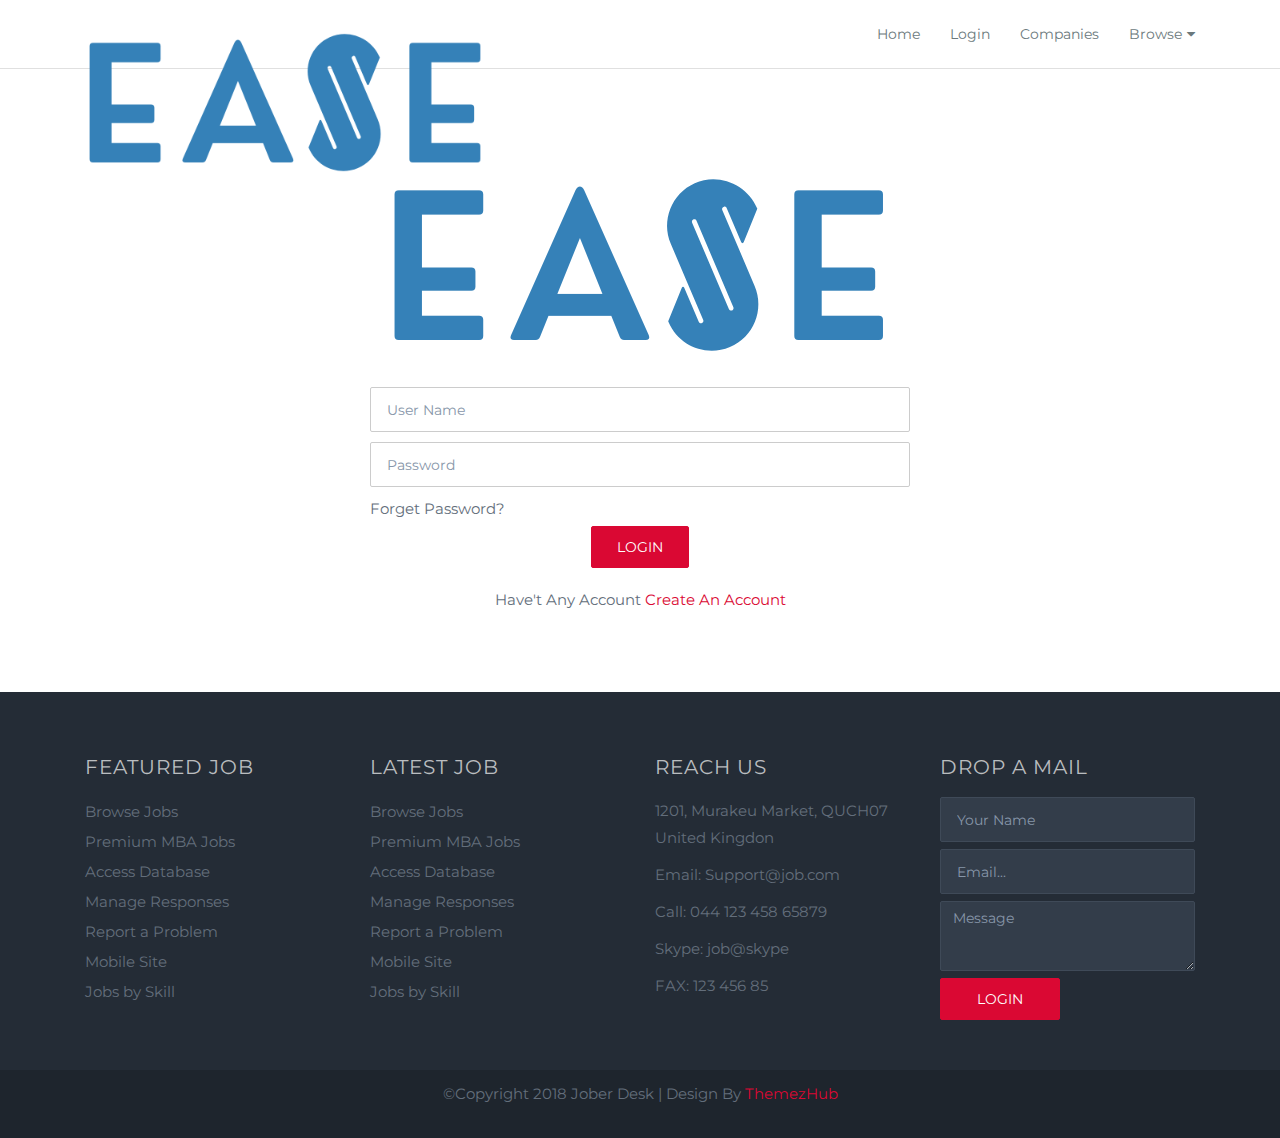
<file: login.html>
<!doctype html>
<html class="no-js" lang="en">
    <head>
        <meta charset="utf-8">
        <meta http-equiv="X-UA-Compatible" content="IE=edge,chrome=1">
        <title>Jober Desk | Responsive Job Portal Template</title>
        <meta name="description" content="">
        <meta name="viewport" content="width=device-width, initial-scale=1">
		
        <!-- All Plugin Css --> 
		<link rel="stylesheet" href="css/plugins.css">
		
		<!-- Style & Common Css --> 
		<link rel="stylesheet" href="css/common.css">
        <link rel="stylesheet" href="css/main.css">

    </head>
	
    <body>
	
		<!-- Navigation Start  -->
		<nav class="navbar navbar-default navbar-sticky bootsnav">

			<div class="container">      
				<!-- Start Header Navigation -->
				<div class="navbar-header">
					<button type="button" class="navbar-toggle" data-toggle="collapse" data-target="#navbar-menu">
						<i class="fa fa-bars"></i>
					</button>
					<a class="navbar-brand" href="index.html"><img src="img/logo.png" class="logo" alt=""></a>
				</div>
				<!-- End Header Navigation -->

				<!-- Collect the nav links, forms, and other content for toggling -->
				<div class="collapse navbar-collapse" id="navbar-menu">
					<ul class="nav navbar-nav navbar-right" data-in="fadeInDown" data-out="fadeOutUp">
							<li><a href="index.html">Home</a></li> 
							<li><a href="login.html">Login</a></li>
							<li><a href="companies.html">Companies</a></li> 
							<li class="dropdown">
								<a href="#" class="dropdown-toggle" data-toggle="dropdown">Browse</a>
								<ul class="dropdown-menu animated fadeOutUp" style="display: none; opacity: 1;">
									<li class="active"><a href="browse-job.html">Browse Jobs</a></li>
									<li><a href="company-detail.html">Job Detail</a></li>
									<li><a href="resume.html">Resume Detail</a></li>
								</ul>
							</li>
						</ul>
				</div><!-- /.navbar-collapse -->
			</div>   
		</nav>
		<!-- Navigation End  -->
		
		<!-- login section start -->
		<section class="login-wrapper">
			<div class="container">
				<div class="col-md-6 col-sm-8 col-md-offset-3 col-sm-offset-2">
					<form>
						<img class="img-responsive" alt="logo" src="img/logo.png">
						<input type="text" class="form-control input-lg" placeholder="User Name">
						<input type="password" class="form-control input-lg" placeholder="Password">
						<label><a href="">Forget Password?</a></label>
						<button type="submit" class="btn btn-primary">Login</button>
						<p>Have't Any Account <a href="">Create An Account</a></p>
					</form>
				</div>
			</div>
		</section>
		<!-- login section End -->	
		
		<!-- footer start -->
		<footer>
			<div class="container">
				<div class="col-md-3 col-sm-6">
					<h4>Featured Job</h4>
					<ul>
						<li><a href="#">Browse Jobs</a></li>
						<li><a href="#">Premium MBA Jobs</a></li>
						<li><a href="#">Access Database</a></li>
						<li><a href="#">Manage Responses</a></li>
						<li><a href="#">Report a Problem</a></li>
						<li><a href="#">Mobile Site</a></li>
						<li><a href="#">Jobs by Skill</a></li>
					</ul>
				</div>
				
				<div class="col-md-3 col-sm-6">
					<h4>Latest Job</h4>
					<ul>
						<li><a href="#">Browse Jobs</a></li>
						<li><a href="#">Premium MBA Jobs</a></li>
						<li><a href="#">Access Database</a></li>
						<li><a href="#">Manage Responses</a></li>
						<li><a href="#">Report a Problem</a></li>
						<li><a href="#">Mobile Site</a></li>
						<li><a href="#">Jobs by Skill</a></li>
					</ul>
				</div>
				
				<div class="col-md-3 col-sm-6">
					<h4>Reach Us</h4>
					<address>
					<ul>
					<li>1201, Murakeu Market, QUCH07<br>
					United Kingdon</li>
					<li>Email: Support@job.com</li>
					<li>Call: 044 123 458 65879</li>
					<li>Skype: job@skype</li>
					<li>FAX: 123 456 85</li>
					</ul>
					</address>
				</div>
				
				<div class="col-md-3 col-sm-6">
					<h4>Drop A Mail</h4>
					<form>
						<input type="text" class="form-control input-lg" placeholder="Your Name">
						<input type="text" class="form-control input-lg" placeholder="Email...">
						<textarea class="form-control" placeholder="Message"></textarea>
						<button type="submit" class="btn btn-primary">Login</button>
					</form>
				</div>
				
				
			</div>
			<div class="copy-right">
			 <p>&copy;Copyright 2018 Jober Desk | Design By <a href="https://themezhub.com/">ThemezHub</a></p>
			</div>
		</footer>
		 
		<script type="text/javascript" src="js/jquery.min.js"></script>
		<script src="js/bootstrap.min.js"></script>
		<script type="text/javascript" src="js/owl.carousel.min.js"></script>
		<script src="js/bootsnav.js"></script>
		<script src="js/main.js"></script>
    </body>
</html>
</file>
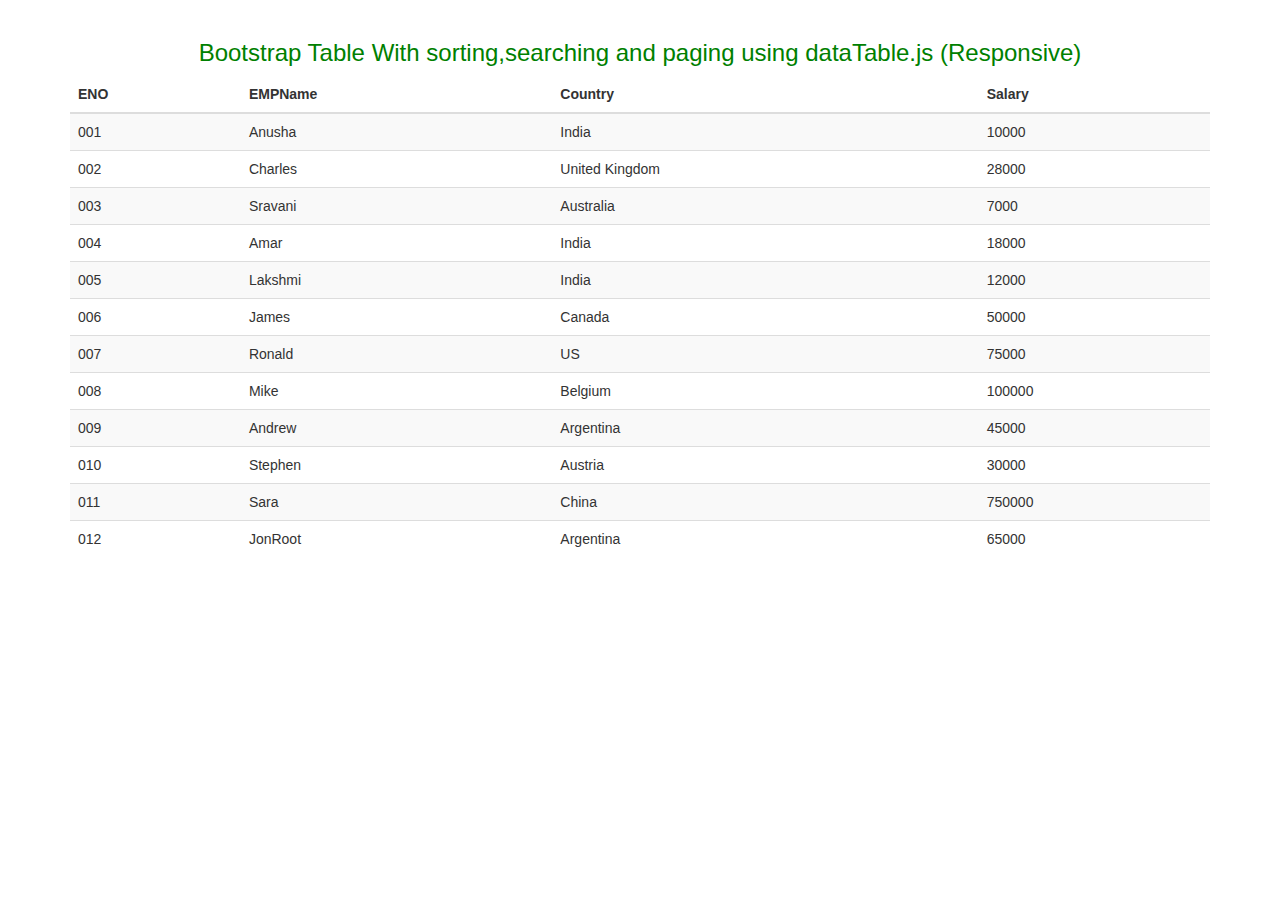
<file: ResponciveTableBootstrap.html>
<!DOCTYPE html>   
<html lang="en">   
<head>   
<meta charset="utf-8">   
<title>Example of Employee Table with twitter bootstrap</title>   
<meta name="description" content="Creating a Employee table with Twitter Bootstrap. Learn with example of a Employee Table with Twitter Bootstrap.">  
<link href="http://maxcdn.bootstrapcdn.com/bootstrap/3.2.0/css/bootstrap.min.css" rel="stylesheet">   
<script src="http://ajax.googleapis.com/ajax/libs/jquery/1.7.1/jquery.min.js"></script>
<link rel="stylesheet" href="http://cdn.datatables.net/1.10.2/css/jquery.dataTables.min.css"></style>
<script type="text/javascript" src="http://cdn.datatables.net/1.10.2/js/jquery.dataTables.min.js"></script>
<script type="text/javascript" src="http://maxcdn.bootstrapcdn.com/bootstrap/3.2.0/js/bootstrap.min.js"></script>
</head>  
<body style="margin:20px auto">  
<div class="container">
<div class="row header" style="text-align:center;color:green">
<h3>Bootstrap Table With sorting,searching and paging using dataTable.js (Responsive)</h3>
</div>
<table id="myTable" class="table table-striped" >  
        <thead>  
          <tr>  
            <th>ENO</th>  
            <th>EMPName</th>  
            <th>Country</th>  
            <th>Salary</th>  
          </tr>  
        </thead>  
        <tbody>  
          <tr>  
            <td>001</td>  
            <td>Anusha</td>  
            <td>India</td>  
            <td>10000</td>  
          </tr>  
          <tr>  
            <td>002</td>  
            <td>Charles</td>  
            <td>United Kingdom</td>  
            <td>28000</td>  
          </tr>  
          <tr>  
            <td>003</td>  
            <td>Sravani</td>  
            <td>Australia</td>  
            <td>7000</td>  
          </tr>  
		   <tr>  
            <td>004</td>  
            <td>Amar</td>  
            <td>India</td>  
            <td>18000</td>  
          </tr>  
          <tr>  
            <td>005</td>  
            <td>Lakshmi</td>  
            <td>India</td>  
            <td>12000</td>  
          </tr>  
          <tr>  
            <td>006</td>  
            <td>James</td>  
            <td>Canada</td>  
            <td>50000</td>  
          </tr>  
		  
		   <tr>  
            <td>007</td>  
            <td>Ronald</td>  
            <td>US</td>  
            <td>75000</td>  
          </tr>  
          <tr>  
            <td>008</td>  
            <td>Mike</td>  
            <td>Belgium</td>  
            <td>100000</td>  
          </tr>  
          <tr>  
            <td>009</td>  
            <td>Andrew</td>  
            <td>Argentina</td>  
            <td>45000</td>  
          </tr>  
		  
		    <tr>  
            <td>010</td>  
            <td>Stephen</td>  
            <td>Austria</td>  
            <td>30000</td>  
          </tr>  
          <tr>  
            <td>011</td>  
            <td>Sara</td>  
            <td>China</td>  
            <td>750000</td>  
          </tr>  
          <tr>  
            <td>012</td>  
            <td>JonRoot</td>  
            <td>Argentina</td>  
            <td>65000</td>  
          </tr>  
        </tbody>  
      </table>  
	  </div>
</body>  
<script>
$(document).ready(function(){
    $('#myTable').dataTable();
});
</script>
</html>
</file>
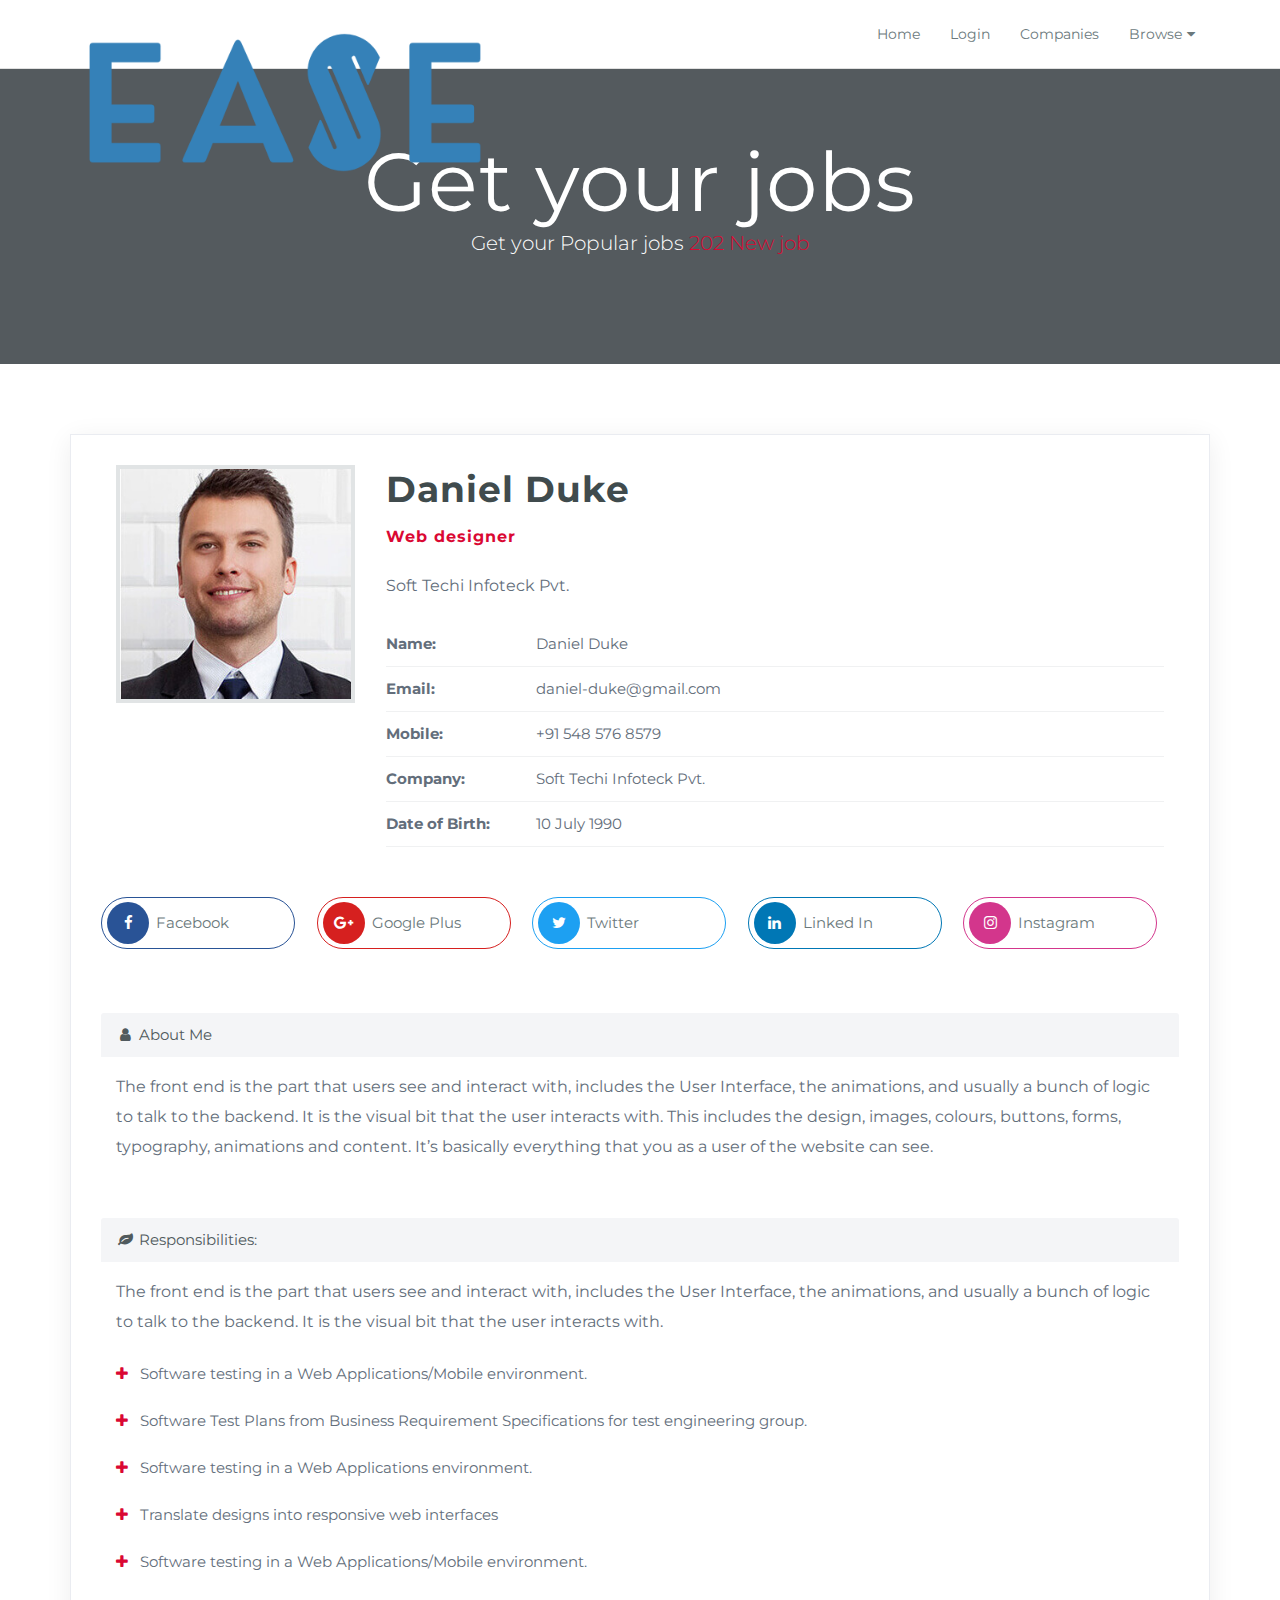
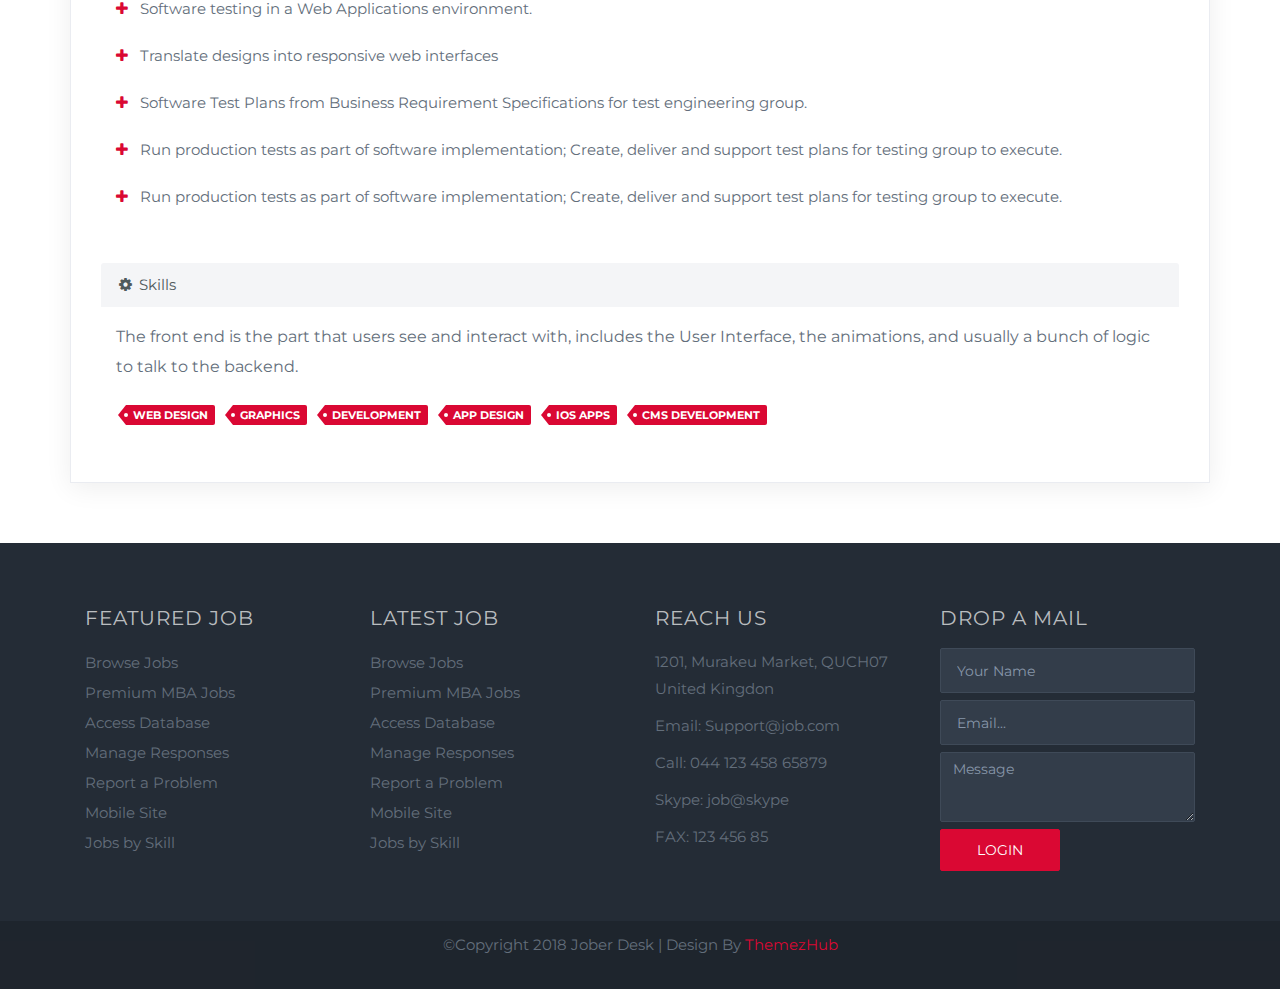
<file: resume.html>
<!doctype html>
<html class="no-js" lang="en">
    <head>
        <meta charset="utf-8">
        <meta http-equiv="X-UA-Compatible" content="IE=edge,chrome=1">
        <title>Jober Desk | Responsive Job Portal Template</title>
        <meta name="description" content="">
        <meta name="viewport" content="width=device-width, initial-scale=1">
		
        <!-- All Plugin Css --> 
		<link rel="stylesheet" href="css/plugins.css">
		
		<!-- Style & Common Css --> 
		<link rel="stylesheet" href="css/common.css">
        <link rel="stylesheet" href="css/main.css">

    </head>
	
    <body>

		<!-- Navigation Start  -->
		<nav class="navbar navbar-default navbar-sticky bootsnav">

			<div class="container">      
				<!-- Start Header Navigation -->
				<div class="navbar-header">
					<button type="button" class="navbar-toggle" data-toggle="collapse" data-target="#navbar-menu">
						<i class="fa fa-bars"></i>
					</button>
					<a class="navbar-brand" href="index.html"><img src="img/logo.png" class="logo" alt=""></a>
				</div>
				<!-- End Header Navigation -->

				<!-- Collect the nav links, forms, and other content for toggling -->
				<div class="collapse navbar-collapse" id="navbar-menu">
					<ul class="nav navbar-nav navbar-right" data-in="fadeInDown" data-out="fadeOutUp">
							<li><a href="index.html">Home</a></li> 
							<li><a href="login.html">Login</a></li>
							<li><a href="companies.html">Companies</a></li> 
							<li class="dropdown">
								<a href="#" class="dropdown-toggle" data-toggle="dropdown">Browse</a>
								<ul class="dropdown-menu animated fadeOutUp" style="display: none; opacity: 1;">
									<li class="active"><a href="browse-job.html">Browse Jobs</a></li>
									<li><a href="company-detail.html">Job Detail</a></li>
									<li><a href="resume.html">Resume Detail</a></li>
								</ul>
							</li>
						</ul>
				</div><!-- /.navbar-collapse -->
			</div>   
		</nav>
		<!-- Navigation End  -->

		<!-- Main jumbotron for a primary marketing message or call to action -->
		<section class="inner-banner" style="backend:#242c36 url(https://via.placeholder.com/1920x600)no-repeat;">
			<div class="container">
				<div class="caption">
					<h2>Get your jobs</h2>
					<p>Get your Popular jobs <span>202 New job</span></p>
				</div>
			</div>
		</section>


		<section class="profile-detail">
			<div class="container">
				<div class="col-md-12">
					<div class="row">
						<div class="basic-information">
							<div class="col-md-3 col-sm-3">
							 <img src="img/user.jpg" alt="" class="img-responsive">
							</div>
							<div class="col-md-9 col-sm-9">
								<div class="profile-content">
										<h2>Daniel Duke<span>Web designer</span></h2>
										<p>Soft Techi Infoteck Pvt.</p>
										<ul class="information">
											<li><span>Name:</span>Daniel Duke</li>
											<li><span>Email:</span>daniel-duke@gmail.com</li>
											<li><span>Mobile:</span>+91 548 576 8579</li>
											<li><span>Company:</span>Soft Techi Infoteck Pvt.</li>
											<li><span>Date of Birth:</span>10 July 1990</li>
										</ul>
									</div>
								</div>
							<ul class="social">
								<li><a href="" class="facebook"><i class="fa fa-facebook"></i>Facebook</a></li>
								<li><a href="" class="google"><i class="fa fa-google-plus"></i>Google Plus</a></li>
								<li><a href="" class="twitter"><i class="fa fa-twitter"></i>Twitter</a></li>
								<li><a href="" class="linkedin"><i class="fa fa-linkedin"></i>Linked In</a></li>
								<li><a href="" class="instagram"><i class="fa fa-instagram"></i>Instagram</a></li>
							</ul>
							<div class="panel panel-default">
								<div class="panel-heading">
									<i class="fa fa-user fa-fw"></i> About Me
								</div>
													<!-- /.panel-heading -->
								<div class="panel-body">
								<p>The front end is the part that users see and interact with, includes the User Interface, the animations, and usually a bunch of logic to talk to the backend. It is the visual bit that the user interacts with. This includes the design, images, colours, buttons, forms, typography, animations and content. It’s basically everything that you as a user of the website can see.</p>	
								</div>
							</div>
							
							<div class="panel panel-default">
								<div class="panel-heading">
									<i class="fa fa-leaf fa-fw"></i> Responsibilities:
								</div>
													<!-- /.panel-heading -->
								<div class="panel-body">
								<p>The front end is the part that users see and interact with, includes the User Interface, the animations, and usually a bunch of logic to talk to the backend. It is the visual bit that the user interacts with.</p>	
								<ul>
									<li>Software testing in a Web Applications/Mobile environment.</li>
									<li>Software Test Plans from Business Requirement Specifications for test engineering group.</li>
									<li>Software testing in a Web Applications environment.</li>
									<li>Translate designs into responsive web interfaces</li>
									<li>Software testing in a Web Applications/Mobile environment.</li>
									<li>Software testing in a Web Applications environment.</li>
									<li>Translate designs into responsive web interfaces</li>
									<li>Software Test Plans from Business Requirement Specifications for test engineering group.</li>
									<li>Run production tests as part of software implementation; Create, deliver and support test plans for testing group to execute.</li>
									<li>Run production tests as part of software implementation; Create, deliver and support test plans for testing group to execute.</li>
								</ul>
								</div>
							</div>
							
							<div class="panel panel-default">
								<div class="panel-heading">
									<i class="fa fa-cog fa-fw"></i> Skills
								</div>
													<!-- /.panel-heading -->
								<div class="panel-body">
								<p>The front end is the part that users see and interact with, includes the User Interface, the animations, and usually a bunch of logic to talk to the backend.</p>	
								<span class="service-tag">Web Design</span>
								<span class="service-tag">Graphics</span>
								<span class="service-tag">Development</span>
								<span class="service-tag">App design</span>
								<span class="service-tag">IOS Apps</span>
								<span class="service-tag">CMS Development</span>
								</div>
							</div>
						</div>
					</div>
				</div>
			</div>
		</section>

		<!-- footer start -->
		<footer>
			<div class="container">
				<div class="col-md-3 col-sm-6">
					<h4>Featured Job</h4>
					<ul>
						<li><a href="#">Browse Jobs</a></li>
						<li><a href="#">Premium MBA Jobs</a></li>
						<li><a href="#">Access Database</a></li>
						<li><a href="#">Manage Responses</a></li>
						<li><a href="#">Report a Problem</a></li>
						<li><a href="#">Mobile Site</a></li>
						<li><a href="#">Jobs by Skill</a></li>
					</ul>
				</div>
				
				<div class="col-md-3 col-sm-6">
					<h4>Latest Job</h4>
					<ul>
						<li><a href="#">Browse Jobs</a></li>
						<li><a href="#">Premium MBA Jobs</a></li>
						<li><a href="#">Access Database</a></li>
						<li><a href="#">Manage Responses</a></li>
						<li><a href="#">Report a Problem</a></li>
						<li><a href="#">Mobile Site</a></li>
						<li><a href="#">Jobs by Skill</a></li>
					</ul>
				</div>
				
				<div class="col-md-3 col-sm-6">
					<h4>Reach Us</h4>
					<address>
					<ul>
					<li>1201, Murakeu Market, QUCH07<br>
					United Kingdon</li>
					<li>Email: Support@job.com</li>
					<li>Call: 044 123 458 65879</li>
					<li>Skype: job@skype</li>
					<li>FAX: 123 456 85</li>
					</ul>
					</address>
				</div>
				
				<div class="col-md-3 col-sm-6">
					<h4>Drop A Mail</h4>
					<form>
						<input type="text" class="form-control input-lg" placeholder="Your Name">
						<input type="text" class="form-control input-lg" placeholder="Email...">
						<textarea class="form-control" placeholder="Message"></textarea>
						<button type="submit" class="btn btn-primary">Login</button>
					</form>
				</div>
				
				
			</div>
			<div class="copy-right">
			 <p>&copy;Copyright 2018 Jober Desk | Design By <a href="https://themezhub.com/">ThemezHub</a></p>
			</div>
		</footer>
		 
		<script type="text/javascript" src="js/jquery.min.js"></script>
		<script src="js/bootstrap.min.js"></script>
		<script type="text/javascript" src="js/owl.carousel.min.js"></script>
		<script src="js/bootsnav.js"></script>
		<script src="js/main.js"></script>
    </body>
</html>
</file>
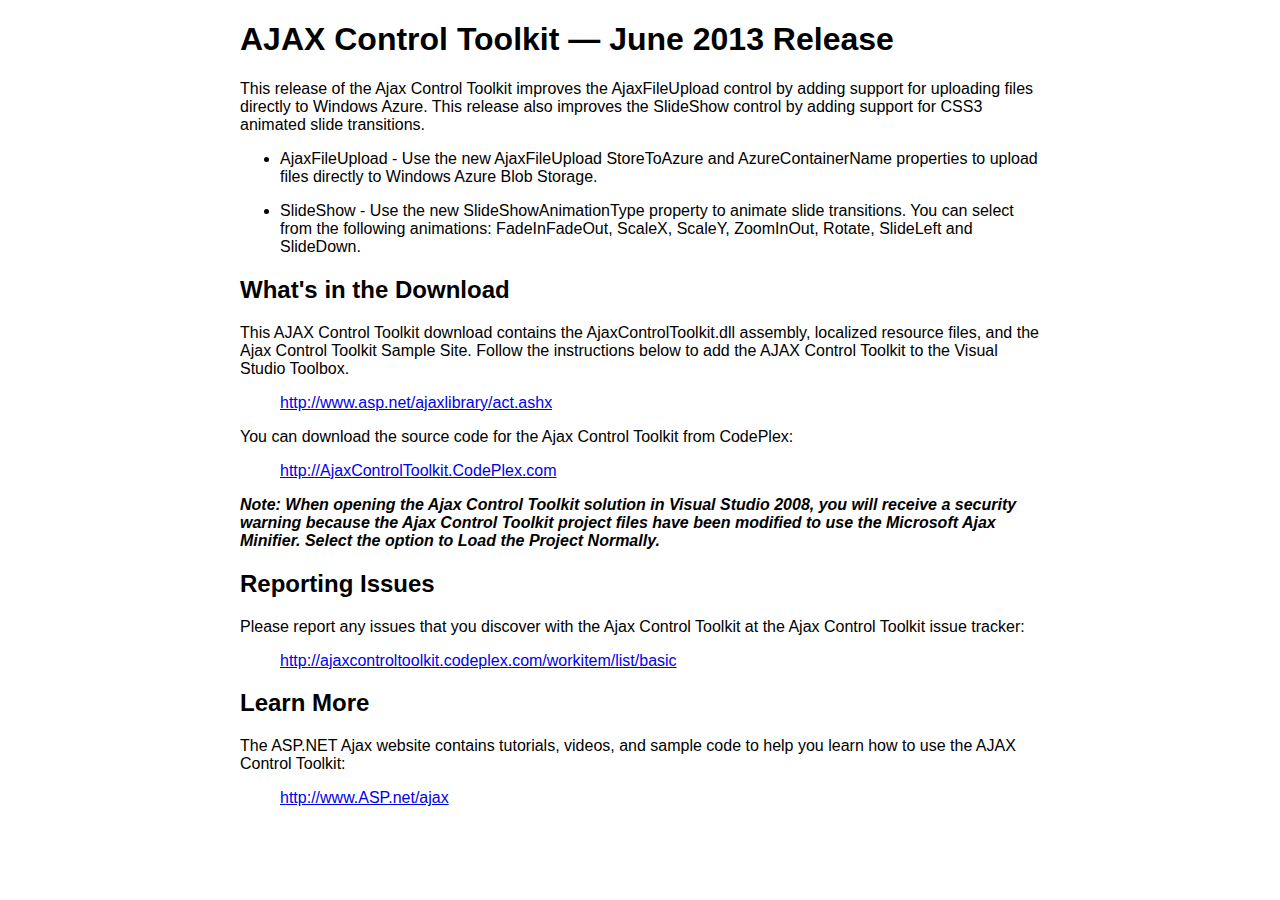
<file: ajax/ReadMe.html>
<!DOCTYPE html>
<html> 
<head><title>AJAX Control Toolkit Read Me</title> 
<style type="text/css"> 
  body {
    font-family: Arial;
  }
 
  li {
    margin-bottom: 15px;
  }
  
  #main {
    margin:auto;
    width: 800px;   
  }
</style> 
</head>
<body> 
 

<div id="main">

<h1>AJAX Control Toolkit &mdash; June 2013 Release</h1> 
<p> 
This release of the Ajax Control Toolkit improves the AjaxFileUpload control by adding support for uploading files directly to Windows Azure. This 
    release also improves the SlideShow control by adding support for CSS3 animated slide transitions.
</p>
<ul>
<li>
    <p>
    AjaxFileUpload - Use the new AjaxFileUpload StoreToAzure and AzureContainerName properties to upload files directly to Windows Azure Blob Storage. 
    </p>
</li>
<li>
    <p>
    SlideShow - Use the new SlideShowAnimationType property to animate slide transitions. You can select from the following animations: FadeInFadeOut, ScaleX, ScaleY, 
            ZoomInOut, Rotate, SlideLeft and SlideDown. 
    </p>
</li> 
</ul>
 



<h2>What's in the Download</h2> 
 
<p> 
This AJAX Control Toolkit download contains the AjaxControlToolkit.dll assembly, localized resource files, and
the Ajax Control Toolkit Sample Site. Follow the instructions below to add the AJAX Control Toolkit to the Visual Studio Toolbox.
</p> 

<blockquote> 
  <a href="http://www.asp.net/ajaxlibrary/act.ashx">http://www.asp.net/ajaxlibrary/act.ashx</a> 
</blockquote> 

<p> 
You can download the source code for the Ajax Control Toolkit from CodePlex:
</p>

<blockquote>
  <a href="http://ajaxcontroltoolkit.codeplex.com/SourceControl/list/changesets">http://AjaxControlToolkit.CodePlex.com</a> 
</blockquote>

 
 <b><i>
 Note: When opening the Ajax Control Toolkit solution in Visual Studio 2008, you will receive
 a security warning because the Ajax Control Toolkit project files have been modified to
 use the Microsoft Ajax Minifier. Select the option to Load the Project Normally. 
 </i></b>

<h2>Reporting Issues</h2> 
 
<p> 
Please report any issues that you discover with the Ajax Control Toolkit at the Ajax Control Toolkit issue tracker:
</p> 

<blockquote>
  <a href="http://ajaxcontroltoolkit.codeplex.com/workitem/list/basic">http://ajaxcontroltoolkit.codeplex.com/workitem/list/basic</a> 
</blockquote>
 
 
 
 
<h2>Learn More</h2> 
 
<p> 
The ASP.NET Ajax website contains tutorials, videos, and sample code to help you learn how to use the AJAX Control Toolkit: 
</p> 
 
<blockquote> 
  <a href="http://www.asp.net/ajax">http://www.ASP.net/ajax</a> 
</blockquote> 
 

 </div>

</body> 
</html>
</file>
<file: css/main.css>
/*------------------------------------------------------------------

Project:	Jober Desk
Version:	1.0
Last change:	7/08/17
Primary use:	Online Job Portal Theme
-------------------------------------------------------------------*/
@import url('https://fonts.googleapis.com/css?family=Montserrat:300,300i,400,400i,500,600,700');
/* ==========================================================================
   Author's custom styles
   ========================================================================== */
body{
background:#ffffff;
font-family: 'Montserrat', sans-serif;
font-size:15px;
color:#636e7b;
}
section{
padding:70px 0px 60px 0px;
}
h1, h2, h3, h4, h5, h6 {
    color:#242c36;
    margin: 0 0 15px 0;
    letter-spacing: 1px;
    font-weight: bold;
}
.dark{
background:#f4f5f7;
}
.form-control {
    border: 1px solid #ccc;
    border-radius: 2px;
    height: 45px;
    margin-bottom: 10px;
    box-shadow: none;
    font-size: 14px;
}
.btn-primary, .btn-primary:hover, .btn-primary:focus, .btn-primary.focus, .btn-primary:active, .btn-primary.active, .open>.dropdown-toggle.btn-primary {
    color: #fff;
    background-color: #da0833;
    border-color: #da0833;
    text-transform: uppercase;
    border-radius: 2px;
    box-shadow: none;
    padding: 10px 25px;
}
.form-control::-moz-placeholder{color:#8796a9;opacity:1}
.form-control:-ms-input-placeholder{color:#8796a9}
.form-control::-webkit-input-placeholder{color:#8796a9}
/*---------------Navigation Start-----------------*/
nav.navbar.bootsnav ul.nav > li > a {
    color: #6b797c;
	font-weight:400;
	font-size:14.2px;
	font-family: 'Montserrat', sans-serif;
    background-color: transparent !important;
}
nav.navbar.bootsnav ul.nav > li > a:hover{
color:#da0833;
}
nav.navbar.bootsnav ul.nav > li.active> a{
color:#da0833;
}
@media (min-width: 1024px){
nav.navbar li.dropdown ul.dropdown-menu {
border-top: solid 5px #da0833 !important;
}
}
/*-------------------Banner Start-----------------------*/
.main-banner{
background-size:cover !important;
background-position:center !important;
padding:14% 0;
position:relative;
text-align:center;
color:#ffffff;
margin:0;
}
.main-banner .caption{
position:relative;
}
.main-banner h2{
color:#ffffff;
font-weight:400;
display: block;
 margin-bottom: 25px;
}
.main-banner:before{
content:"";
display:block;
top:0;
bottom:0;
left:0;
right:0;
position:absolute;
background:rgba(12,20,25,0.3);
}
fieldset {
margin-top: 52px;
background: rgba(255,255,255,0.3);
padding: 20px 20px 10px 20px;
}
fieldset .no-pad{
margin:0;
padding:0;
}
.main-banner fieldset select.selectpicker, .main-banner fieldset .form-control, .main-banner fieldset .seub-btn {
width: 100%;
color: #6b797c;
padding: 19px 15px;
border: none;
border-radius: 0;
height: auto;
line-height: 1.5;
font-size: 16px;
height:60px;
}
.main-banner fieldset select.selectpicker:focus, .main-banner fieldset .form-control:focus, .main-banner fieldset .seub-btn:focus{
outline:none;
}
.main-banner fieldset .border-right{
border-right:1px solid rgba(107,121,124,0.3) !important;
}
.main-banner .btn.seub-btn{
background:#0080ff;
color:#0080ff;
text-transform:uppercase;
font-size:18px;
text-shadow:none;
line-height: 1.2;
}

/*--------------------Default Page Header-----------------------*/
.jumbotron{
background:url(../img/background.jpg);
background-size:cover;
background-position:center;
padding:13% 0;
position:relative;
text-align:center;
color:#ffffff;
margin:0;
}
.jumbotron:before{
content:"";
display:block;
top:0;
bottom:0;
left:0;
right:0;
position:absolute;
background:rgba(12,20,25,0.5);
}
.user-img{
max-width:220px;
position:relative;
margin:0 auto;
}
.jumbotron img{
display:table;
max-width:200px;
border-radius:50%;
margin:0 auto;
position:relative;
border:6px solid rgba(255,255,255,0.8);
}
.caption.bott{
margin-bottom:80px;
}
.notify {
position: relative;
margin-top: -5px;
}
.notify .ring {
position: absolute;
top: -20px;
left: 50px;
height: 25px;
width: 25px;
z-index: 10;
border: 5px solid #da0833;
border-radius: 100%;
-moz-animation: ring 1s ease-in;
-moz-animation-iteration-count: infinite;
-o-animation: ring 1s ease-in;
-o-animation-iteration-count: infinite;
-webkit-animation: ring 1s ease-in;
-webkit-animation-iteration-count: infinite;
animation-iteration-count: infinite;
}
.notify .ring-point {
width: 6px;
height: 6px;
-webkit-border-radius: 30px;
-moz-border-radius: 30px;
border-radius: 100%;
background-color: #da0833;
position: absolute;
left: 59px;
top: -10px;
}
@-moz-keyframes ring{0%{-moz-transform:scale(0);opacity:0}25%{-moz-transform:scale(.1);opacity:.1}50%{-moz-transform:scale(.5);opacity:.3}75%{-moz-transform:scale(.8);opacity:.5}100%{-moz-transform:scale(1);opacity:0}}@-webkit-keyframes ring{0%{-webkit-transform:scale(0);opacity:0}25%{-webkit-transform:scale(.1);opacity:.1}50%{-webkit-transform:scale(.5);opacity:.3}75%{-webkit-transform:scale(.8);opacity:.5}100%{-webkit-transform:scale(1);opacity:0}}
.jumbotron h4{
font-size:28px;
margin-top:12px;
margin-bottom:10px;
position:relative;
color:#ffffff;
}
.jumbotron p{
font-size:17px;
position:relative;
}
.jumbotron p span{
font-size:14px;
color:#13ad00;
}
.basic-information{
    position: relative;
    z-index: 1;
    background-color: #fff;
    padding: 30px 30px 20px;
    -webkit-box-shadow: 0 5px 25px 0 rgba(0,0,0,.07);
    box-shadow: 0 5px 25px 0 rgba(0,0,0,.07);
	border: 1px solid #eaecf1;
	display: table;
    width: 100%;
}

.profile-detail img{
border:4px solid rgba(107,121,124,0.2);
}
.basic-information h2{
margin:0;
margin-bottom:10px;
color:#404b4d;
}
.basic-information h2 span{
color:#da0833;
font-size:15.5px;
display:block;
}

.basic-information p{
font-size:17px;
}
.information{
margin:0;
padding:0;
}

.information li{
display:block;
padding:10px 0;
font-size:15.5;
list-style:none;
border-bottom:1px solid rgba(107,121,124,0.1);
}
.information li span{
display: inline-block;
font-weight:bold;
width:150px;
}
.social{
margin:0;
padding:50px 0;
display:inline-block;
width:100%;
}
.social li{
list-style:none;
float:left;
margin-bottom:7px;
}
.social li a{
font-size:15px;
color:#6b797c;
}
.social li:hover a, .social li:focus a{
text-decoration:none;
}
a.facebook {
    border: 1px solid #295396;
    width: 90%;
    display: inline-block;
   padding: 4px 5px;
    border-radius: 50px;
}
a.google {
    border: 1px solid #d6201f;
    width: 90%;
    display: inline-block;
    padding: 4px 5px;
    border-radius: 50px;
}
a.twitter {
    border: 1px solid #1da0f2;
    width: 90%;
    display: inline-block;
    padding: 4px 5px;
    border-radius: 50px;
}
a.linkedin {
    border: 1px solid #0077b5;
    width: 90%;
    display: inline-block;
    padding: 4px 5px;
    border-radius: 50px;
}
a.instagram {
    border: 1px solid #d3368c;
    width: 90%;
    display: inline-block;
    padding: 4px 5px;
    border-radius: 50px;
}
.social li i {
    width: 42px;
    height: 42px;
    border-radius: 50%;
    color: #ffffff;
    line-height: 42px;
    text-align: center;
	margin-right:7px;
}

.social li .facebook i{
background:#295396;
}
.social li .google i{
background:#d6201f;
}
.social li .twitter i{
background:#1da0f2;
}
.social li .linkedin i{
background:#0077b5;
}
.social li .instagram i{
background:#d3368c;;
}
.panel {
-webkit-box-shadow: 0 1px 2px rgba(0,0,0,.05);
box-shadow: none;
border: none;
}
.panel-default>.panel-heading {
background: #f4f5f7;
box-shadow: none;
border: none;
color: #505a5d;
}
.basic-information p {
font-size: 16px;
line-height: 1.9;
}
.service-tag {
background-color: #da0833;
border-radius: 0 2px 2px 0;
color: #fff;
display: inline-block;
font-size: 11px;
font-weight: 700;
line-height: 1.2727272727;
margin: 2px 4px 2px 10px;
padding: 3px 7px;
position: relative;
text-transform: uppercase;
}
.service-tag:after {
background-color: #fff;
border-radius: 50%;
content: "";
height: 4px;
position: absolute;
top: 8px;
left: -2px;
width: 4px;
}
.service-tag:before {
border-top: 10px solid transparent;
border-right: 8px solid #da0833;
border-bottom: 10px solid transparent;
content: "";
height: 0;
position: absolute;
top: 0;
left: -8px;
width: 0;
}
.panel-body ul{
margin:0;
padding:0;
margin-top:20px;
}
.panel-body ul li{
list-style:none;
line-height:1.7;
padding: 0 0 6px 10px;
margin: 10px 0;
margin-left: 16px;
}
.panel-body ul li:before{
display: inline-block;
font: normal normal normal 14px/1 FontAwesome;
font-size: inherit;
text-rendering: auto;
-webkit-font-smoothing: antialiased;
content: "\f067";
color:#da0833;
padding: 8px 12px 8px 5px;
margin-left: -31px;
}

/*----------------------------Features Style-------------------------*/
.features-content {
border: 1px solid #f4f5f7;
padding: 20px 15px;
text-align: center;
border-radius: 5px;
margin-bottom:30px;
box-shadow: 0px 0px 10px 0px rgba(107,121,124,0.2);
}
.features-content h3{
font-weight:400;
color:#475052;
font-size:18px;
text-transform:uppercase;
margin-bottom:0;
}

.features-content p{
font-weight:300;
color:#6b797c;
line-height:1.8;
font-size:14px;
}

.features-content span{
font-size:45px;
margin-bottom:25px;
color:#da0833;
}

/*--------------------Style for Browse Job----------------------*/
.jobs .row{
margin:0;
}
.heading{
text-align:center;
margin-bottom:30px;
}
.heading h2{
font-weight:400;
margin-bottom:10px;
}
.heading p{
font-weight:300;
font-size:17px;
}
.companies{
margin-top:30px;
}
.company-logo{
display: table;
width: 100%;
}
.company-logo img{
margin:0 auto;
max-width:100px
}
.company-content{
}
.company-content h3{
font-size:25px;
font-weight:400;
margin-bottom:10px;
margin-top:7px;
}
.company-content h3 span {
font-size: 13px;
padding: 2px 20px;
float: right;
text-align: center;
color: #ffffff;
margin-top: 5px;
display: inline-block;
line-height: 1.7;
border-radius: 2px;
}
.company-content p span{
font-size:15px;
margin-right:20px;
margin-bottom:10px;
}
.company-content p span i{
font-size:15px;
margin-right:5px;
}
.company-list {
background: #ffffff;
margin: 12px 0;
padding: 12px 0 12px 0;
border:1px solid #f4f5f7;
-webkit-box-shadow:0px 0px 10px 0px rgba(107,121,124,0.2);
box-shadow:0px 0px 10px 0px rgba(107,121,124,0.2);
}
.company-content h3 .full-time{
background:#1ec715;
}
.company-content h3 .freelance{
background:#01b5ff;
}
.company-content h3 .internship{
background:#cc68f3;
}
.company-content h3 .part-time{
background:#ff8f3e;
}
.brows-btn{
background:#da0833 ;
color:#ffffff;
text-transform:uppercase;
font-size:16px;
display:table;
text-shadow:none;
line-height: 1.2;
margin:20px auto;
font-weight:400;
padding:14px 25px;
}
/*--------------------Style for Job Filter----------------------*/
.jobs{
padding:60px 0;
}
.jobs .row{
margin:0;
}
.heading{
text-align:center;
margin-bottom:30px;
}
.heading h2{
font-weight:400;
margin-bottom:10px;
}
.heading p{
font-weight:300;
font-size:20px;
}
.companies{
margin-top:30px;
}
.company-logo{
display: table;
width: 100%;
}
.company-logo img{
margin:0 auto;
max-width:100px
}
.company-content{
}
.company-content h3{
font-size:25px;
font-weight:400;
margin-bottom:10px;
margin-top:7px;
}
.company-content h3 span {
font-size: 13px;
padding: 2px 20px;
float: right;
text-align: center;
color: #ffffff;
margin-top: 5px;
display: inline-block;
line-height: 1.7;
border-radius: 2px;
}
.company-content p span{
font-size:15px;
margin-right:20px;
margin-bottom:10px;
}
.company-content p span i{
font-size:15px;
margin-right:5px;
}
.company-list {
background: #ffffff;
margin: 12px 0;
padding: 12px 0 12px 0;
border:1px solid rgba(107,121,124,0.3);
-webkit-box-shadow: 0 5px 25px 0 rgba(0,0,0,.07);
box-shadow: 0 5px 25px 0 rgba(0,0,0,.07);
}

.brows-btn{
background:#da0833;
color:#ffffff;
text-transform:uppercase;
font-size:16px;
display:table;
text-shadow:none;
line-height: 1.2;
margin:20px auto;
font-weight:400;
padding:14px 25px;
}
.btn.view-job{
border:none;
background:#007ffe;
border-radius:1px;
padding:1em 2em;
display:block;
margin-top:25px;
width:100%;
color:#ffffff;
}
.top-pad{
padding-top:3em;
}
.filter-list{
margin:0;
padding:0;
}
.filter-list li{
margin:0;
padding:0;
font-weight:300;
list-style:none;
padding-left:10px;
display:inline-block;
}
.filter-list label{
font-weight:normal;
margin:0 5px;
}
.checkbox-custom, .radio-custom {
opacity: 0;
position: absolute;   
}
.checkbox-custom, .checkbox-custom-label, .radio-custom, .radio-custom-label {
display: inline-block;
vertical-align: middle;
margin: 5px;
cursor: pointerer;
}
.checkbox-custom-label, .radio-custom-label {
position: relative;
}
.checkbox-custom + .checkbox-custom-label:before, .radio-custom + .radio-custom-label:before {
content: '';
background: #fff;
display: inline-block;
vertical-align: middle;
width: 20px;
height: 20px;
padding: 2px;
border-radius:50%;
margin-right: 10px;
text-align: center;
}
.checkbox-custom:checked + .checkbox-custom-label:before {
background: #ef193c;
box-shadow: inset 0px 0px 0px 4px #fff;
}
.radio-custom + .radio-custom-label:before {
border-radius: 50%;
}
.radio-custom:checked + .radio-custom-label:before {
background: #ef193c;
box-shadow: inset 0px 0px 0px 4px #fff;
}
.company-brands label{
font-weight:normal;
color:#828f99;
font-size:15px;
}
.checkbox-custom:focus + .checkbox-custom-label, .radio-custom:focus + .radio-custom-label {
  outline:none /* focus style */
}
.company-brands input[type='checkbox']:focus{
outline:none;
}
.company-brands label:focus{
outline:none;
}
.checkbox-custom + .part-time.checkbox-custom-label:before, .radio-custom + .part-time.radio-custom-label:before {
border:2px solid #0080ff;
}
.checkbox-custom:checked + .part-time.checkbox-custom-label:before {
background: #0080ff;
}
.checkbox-custom + .full-time.checkbox-custom-label:before, .radio-custom + .full-time.radio-custom-label:before {
border:2px solid #40af37;
}
.checkbox-custom:checked + .full-time.checkbox-custom-label:before {
background: #40af37;
}
.checkbox-custom + .freelancing.checkbox-custom-label:before, .radio-custom + .freelancing.radio-custom-label:before {
border:2px solid #0080ff;
}
.checkbox-custom:checked + .freelancing.checkbox-custom-label:before {
background: #0080ff;
}
.checkbox-custom + .internship.checkbox-custom-label:before, .radio-custom + .internship.radio-custom-label:before {
border:2px solid #ef183c;
}
.checkbox-custom:checked + .internship.checkbox-custom-label:before {
background: #ef183c;
}
/*-----------------------counter Section start-------------------------*/
.counter{
background:#da0833;
padding:60px 0;
}

.counter-text{
text-align:center;
color:#ffffff;
}

.counter-text h3{
color:#ffffff;
font-weight:400;
font-size:32px;
margin-bottom:5px;
}

.counter-text p{
color:#ffffff;
font-weight:400;
font-size:17px;
text-transform:uppercase;
margin-bottom:0;
}

.counter-text span{
font-size:35px;
color:rgba(255,255,255,0.7);
margin-bottom:15px;
}

/*--------------------Testimonial Start------------------------*/
.testimonials{
background:#f4f5f7;
padding:60px 0;
}
.testimonial{
    text-align: center;
    margin: 50px 10px 0;

}
.testimonial .pic{
    width: 100px;
    height: 100px;
    border-radius: 50%;
    border: 5px solid rgba(255,255,255,0.3);
    display: inline-block;
    margin-top: -50px;
    overflow: hidden;
    box-shadow:0 2px 6px rgba(0, 0, 0, 0.15);
}
.testimonial .pic img{
    width: 100%;
    height: auto;
}
.testimonial .description {
    font-size: 22px;
    line-height: 34px;
    margin: 10px 0 20px;
    font-family: initial;
    font-style: italic;
}
.testimonial .testimonial-title{
    font-size: 14px;
    font-weight: bold;
    margin: 0;
    color: #da0833;
    text-transform: uppercase;
}
.testimonial .post{
    display: block;
    font-size: 13px;
    color: #777;
    text-transform: capitalize;
}

.owl-theme .owl-controls{
    margin-top:10px;
}
.owl-theme .owl-controls .owl-pagination{
    width: 140px;
    padding: 10px;
    margin: 0 auto;
    line-height: 13px;
}
.owl-theme .owl-controls .owl-page span{
    width: 12px;
    height: 12px;
    border-radius: 50%;
    background: transparent;
    border: 1px solid #6b797c;	
}
.owl-theme .owl-controls .owl-page.active span,
.owl-theme .owl-controls.clickable .owl-page:hover span{
    border: 4px solid #da0833;
}
/*------------------package section start---------------*/
.package-box {
    background: #ffffff;
	border-radius:6px 6px 0px 0px;
	overflow:hidden;
	margin-bottom:30px;
	text-align:center;
    padding:0px 10px 30px 10px;
    border: 1px solid #f4f5f7;
    -webkit-box-shadow: 0px 0px 10px 0px rgba(107,121,124,0.2);
    box-shadow: 0px 0px 10px 0px rgba(107,121,124,0.2);
}
.package-header {
    padding: 20px 0;
}
.package-header i {
    font-size: 3em;

}
.package-header h3 {
    text-transform: uppercase;
    color: #242c36;
    font-size: 20px;
    font-weight: 600;
}
.package-info ul {
    padding: 0 15px;
    margin: 0;
}
.package-info ul li {
    padding: 10px 0;
	list-style:none;
    border-bottom: 1px solid #f4f5f7;
}
.package-price {
    padding: 20px 0;
}
.package-price h2{
color: #242c36;
font-weight: 600;
}
.package-price h2 sup, .package-price h2 sub {
    font-size: 20px;
    opacity: 0.7;
}
button.btn.btn-package {
    background: #da0833;
    color: #ffffff;
    text-transform: uppercase;
    padding: 10px 32px;
    border-radius: 50px;
}
button.btn.btn-package:hover, button.btn.btn-package:focus{
background:#242c36;	
}
/*---------------------Membrcard---------------*/
.card-widget {
    background-color: #fff;
    border-color: #d7dfe3;
    border:none;
    -webkit-box-shadow: 0px 0px 10px 0px rgba(107,121,124,0.2);
    box-shadow: 0px 0px 10px 0px rgba(107,121,124,0.2);
    border-radius: 6px;
	text-align:center;
    overflow: hidden;
    transition: .7s;
    margin-bottom: 30px;
}
.user-card .u-img {
    margin-bottom: -42px;
    height: 150px;
}
.user-card .u-content {
    padding: 0 1.25rem 1.25rem;
}
.user-card .avatar {
    margin: 0 auto 2rem auto;
    position: relative;
    display: block;
    max-width: 85px;
}
.avatar.box-80 i {
    position: absolute;
    bottom: -6px;
    left: 37px;
    color: #07b107;
}
.u-content h5 {
    font-size: 18px;
	color:#242c36;
    margin-bottom: 5px;
}
.text-muted {
    margin-bottom: 5px;
}
.user-social-profile {
    padding:5px 0 25px 0;
}
.user-social-profile ul {
    padding: 0;
    margin: 0;
}
.user-social-profile ul li {
    list-style: none;
    display: inline-block;
    padding: 0 4px;
}
.user-social-profile ul li a i {
    background: rgba(99, 110, 123,0.1);
    width: 42px;
    height: 42px;
    line-height: 42px;
    font-size: 17px;
    border-radius: 50%;
    color: #636e7b;
}
.user-social-profile ul li a i:hover, .user-social-profile ul li a i:focus{
background:#da0833;
color:#ffffff;
}
/*----------------Newsletter Style----------------*/
.newsletter {
    text-align: center;
}
.newsletter h2 {
    font-weight: 500;
	margin-bottom: 5px;
}
.newsletter p {
    font-size: 23px;
    font-family: initial;
    font-style: italic;
}
.newsletter input.form-control {
    border: 1px solid #e3e6ea;
    box-shadow: none;
}
.newsletter button.btn.btn-default {
    background:#da0833;
	text-transform:uppercase;
    border-color:#da0833;
    color: #ffffff;
}
/*------login style---*/
section.login-wrapper {
    text-align: center;
}
section.login-wrapper p a {
    color: #da0833;
}
section.login-wrapper p{
margin-top:20px;
}
section.login-wrapper label, section.login-wrapper label a {
    font-weight: 400;
    display: block;
    text-align: left;
	color:#636e7b;
}
section.login-wrapper img {
    margin: 20px auto;
}
/*-------------------Inner page Start-----------------------*/
.inner-banner{
background-size:cover !important;
background-position:center !important;
padding:7% 0;
position:relative;
text-align:center;
color:#ffffff;
margin:0;
}
.inner-banner .caption{
position:relative;
}
.inner-banner h2{
color:#ffffff;
font-weight:400;
display: block;
 margin-bottom: 25px;
}
.inner-banner p{
color:#ffffff;
font-weight:300;
display: block;
font-size:20px;
margin-top:15px;
}
.inner-banner p span{
color:#da0833;
}
.inner-banner:before{
content:"";
display:block;
top:0;
bottom:0;
left:0;
right:0;
position:absolute;
background:rgba(12,20,25,0.7);
}

/*------------------footer design-------------------------*/
footer{
background:#242c36;
padding:60px 0 0 0;
}
.copy-right{
background:rgba(10,10,10,0.2);
padding:12px 0;
text-align:center;
margin-top:50px;
}
.copy-right a{
color:#da0833;	
}
footer img{
margin-bottom:20px;
}
footer h4{
color:rgba(255,255,255,0.7);
text-transform:uppercase;
font-size:20px;
font-weight:400;
}
footer ul{
margin:0;
padding:0;
}
footer ul li{
list-style:none;
}
footer ul li a{
color:#636e7b;
line-height:2;
}
footer ul li a:hover{
color:#da0833;
}
footer address ul li{
margin-bottom:10px;
line-height:1.8;
}
footer .form-control {
    border: 1px solid #3f4a58;
    margin-bottom:7px;
    border-radius: 2px;
    box-shadow: none;
    color: #8796a9;
    height: 45px;
	font-size:14px;
    background: #333d4a;
}
footer textarea.form-control{
height:70px;
}
footer button.btn.btn-primary {
    border-radius: 2px;
    min-width: 120px;
    padding: 10px 0;
    text-align: center;
    text-transform: uppercase;
    background: #da0833;
    border: 1px solid #da0833;
}
footer .form-control::-moz-placeholder{color:#8796a9;opacity:1}
footer .form-control:-ms-input-placeholder{color:#8796a9}
footer .form-control::-webkit-input-placeholder{color:#8796a9}
/*---------------------------responsive start-----------------------*/
@media only screen and (max-width: 767px){
.social li{
width:100%;
}
.main-banner select {
    margin-bottom: 10px;
}
.company-content p span {
    display: block;
}
.input-group {
    width: 100%;
    display: block;
}
.newsletter button.btn.btn-default {
    margin: 5px 0;
    width: 100%;
    height: 42px;
    border-radius: 2px;
}
.input-group-addon, .input-group-btn {
display: table;
width: 100%;
margin: 0;
padding: 0;
}
.inner-banner h2{
margin-bottom:2px;
}
.inner-banner p {
    margin-top: 2px;
}
.basic-information p {
    font-size: 14px;
    line-height: 1.9;
}
}

@media only screen and (min-width: 768px){

.main-banner h2{
font-size:82px;
}
.inner-banner h2{
font-size:82px;
}
.social li{
width:20%;
}
.newsletter button.btn.btn-default, .newsletter input.form-control {
    height: 60px;
	padding: 0 20px;
}
}
</file>
<file: css/common.css>
/* ==============================================================

Template name : Bootsnav - Multi Purpose Header
Categorie : Bootstrap Menu in CSS
Author : adamnurdin01
Version : v.1.1
Created : 2016-06-02
Last update : 2016-06-11

============================================================== */
/*
Typography
=========================== */
html,body {
    width:100%;
    height: auto;
    margin:0;
    padding:0;
    overflow-x: hidden;
}

body {
    font-family: 'Open Sans', sans-serif;
    position: relative;
	font-size:14px;
	line-height:24px;
	color:#6f6f6f;
}

a{
    color: #6f6f6f;
}

a,
a:active,
a:focus,
a:hover{
	outline:none;
	-webkit-transition: all 0.3s ease-in-out;
	-moz-transition: all 0.3s ease-in-out;
	-o-transition: all 0.3s ease-in-out;
	-ms-transition: all 0.3s ease-in-out;
	transition: all 0.3s ease-in-out;
}

a:hover{
	text-decoration:underline;
}

h1, h2, h3, h4, h5, h6{
	color:#3f3f3f;
	margin:0 0 15px 0;
    letter-spacing: 1px;
    font-weight: bold;
}

h1{
	font-size:48px;
	line-height:52px;
}

h2{
	font-size:36px;
	line-height:48px;
}

h3{
	font-size:30px;
	line-height:36px;
}

h4{
	font-size:24px;
	line-height:30px;
}

h5{
	font-size:18px;
	line-height:24px;
}

h6{
	font-size:14px;
	line-height:18px;
}

p{
	margin-bottom:20px;
}

.wrapper{
    min-height: 800px;
}

/*
Navbar
=========================== */
/* Navbar Atribute ------*/
.attr-nav > ul > li > a{
    padding: 28px 15px;
}

ul.cart-list > li.total > .btn{
    border-bottom: solid 1px #cfcfcf !important;
    color: #fff !important;
    padding: 10px 15px;
}

@media (min-width: 1024px) {
    /* Navbar General ------*/
    nav.navbar ul.nav > li > a{
        padding: 30px 15px;
        font-weight: 600;
    }
    
    nav.navbar .navbar-brand{
        margin-top: 0;
    }
    


    nav.navbar .navbar-brand{
        margin-top: 0;
    }
    
    nav.navbar .navbar-brand img.logo{
        position:relative;
		max-width: 80%;
		top:2px;
    }
	nav.navbar.sticked .navbar-brand img.logo{
        position:relative;
		top:7px;
		max-width:60%;
    }
    
    nav.navbar li.dropdown ul.dropdown-menu{
        border-top: solid 5px;
    }
    
    /* Navbar Center ------*/
    nav.navbar-center .navbar-brand{
        margin: 0 !important;
    }
    
    /* Navbar Brand Top ------*/
    nav.navbar-brand-top .navbar-brand{
        margin: 10px !important;
    }
    
    /* Navbar Full ------*/
    nav.navbar-full .navbar-brand{
        position: relative;
        top: -15px;
    }
    
    /* Navbar Sidebar ------*/
    nav.navbar-sidebar ul.nav,
    nav.navbar-sidebar .navbar-brand{
        margin-bottom: 50px;
    }
    
    nav.navbar-sidebar ul.nav > li > a{
        padding: 10px 15px;
        font-weight: bold;
    }
    
    /* Navbar Transparent & Fixed ------*/
    nav.navbar.bootsnav.navbar-transparent.white{
        background-color: rgba(255,255,255,0.3);
        border-bottom: solid 1px #bbb;
    }
    
    nav.navbar.navbar-inverse.bootsnav.navbar-transparent.dark,
    nav.navbar.bootsnav.navbar-transparent.dark{
        background-color: rgba(0,0,0,0.3);
        border-bottom: solid 1px #555;
    }
    
    nav.navbar.bootsnav.navbar-transparent.white .attr-nav{
        border-left: solid 1px #bbb;
    }
    
    nav.navbar.navbar-inverse.bootsnav.navbar-transparent.dark .attr-nav,
    nav.navbar.bootsnav.navbar-transparent.dark .attr-nav{
        border-left: solid 1px #555;
    }
    
    nav.navbar.bootsnav.no-background.white .attr-nav > ul > li > a,
    nav.navbar.bootsnav.navbar-transparent.white .attr-nav > ul > li > a,
    nav.navbar.bootsnav.navbar-transparent.white ul.nav > li > a,
    nav.navbar.bootsnav.no-background.white ul.nav > li > a{
        color: #fff;
    }
    
    nav.navbar.bootsnav.navbar-transparent.dark .attr-nav > ul > li > a,
    nav.navbar.bootsnav.navbar-transparent.dark ul.nav > li > a{
        color: #eee;
    }
}

@media (max-width: 992px) {
    /* Navbar General ------*/
    nav.navbar .navbar-brand{
        margin-top: 0;
        position: relative;
        top: -2px;
    }
    
    nav.navbar .navbar-brand img.logo{
    width: 150px;
    margin-top: 8px;
    }
    
    .attr-nav > ul > li > a{
        padding: 16px 15px 15px;
    }
    
    /* Navbar Mobile slide ------*/
    nav.navbar.navbar-mobile ul.nav > li > a{
        padding: 15px 15px;
    }
    
    nav.navbar.navbar-mobile ul.nav ul.dropdown-menu > li > a{
        padding-right: 15px !important;
        padding-top: 15px !important;
        padding-bottom: 15px !important;
    }
    
    nav.navbar.navbar-mobile ul.nav ul.dropdown-menu .col-menu .title{
        padding-right: 30px !important;
        padding-top: 13px !important;
        padding-bottom: 13px !important;
    }
    
    nav.navbar.navbar-mobile ul.nav ul.dropdown-menu .col-menu ul.menu-col li a{
        padding-top: 13px !important;
        padding-bottom: 13px !important;
    }
    
    /* Navbar Full ------*/
     nav.navbar-full .navbar-brand{
        top: 0;
        padding-top: 10px;
    }
}

/* Navbar Inverse
=================================*/
nav.navbar.navbar-inverse{
    background-color: #222;
    border-bottom: solid 1px #303030;
}

nav.navbar.navbar-inverse ul.cart-list > li.total > .btn{
    border-bottom: solid 1px #222 !important;
}

nav.navbar.navbar-inverse ul.cart-list > li.total .pull-right{
    color: #fff;
}

nav.navbar.navbar-inverse.megamenu ul.dropdown-menu.megamenu-content .content ul.menu-col li a,
nav.navbar.navbar-inverse ul.nav > li > a{
    color: #eee;
}

nav.navbar.navbar-inverse ul.nav > li.dropdown > a{
    background-color: #222;
}

nav.navbar.navbar-inverse li.dropdown ul.dropdown-menu > li > a{
    color: #999;
}

nav.navbar.navbar-inverse ul.nav .dropdown-menu h1,
nav.navbar.navbar-inverse ul.nav .dropdown-menu h2,
nav.navbar.navbar-inverse ul.nav .dropdown-menu h3,
nav.navbar.navbar-inverse ul.nav .dropdown-menu h4,
nav.navbar.navbar-inverse ul.nav .dropdown-menu h5,
nav.navbar.navbar-inverse ul.nav .dropdown-menu h6{
    color: #fff;
}

nav.navbar.navbar-inverse .form-control{
    background-color: #333;
    border-color: #303030;
    color: #fff;
}

nav.navbar.navbar-inverse .attr-nav > ul > li > a{
    color: #eee;
}

nav.navbar.navbar-inverse .attr-nav > ul > li.dropdown ul.dropdown-menu{
    background-color: #222;
    border-left: solid 1px #303030;
    border-bottom: solid 1px #303030;
    border-right: solid 1px #303030;
}

nav.navbar.navbar-inverse ul.cart-list > li{
    border-bottom: solid 1px #303030;
    color: #eee;
}

nav.navbar.navbar-inverse ul.cart-list > li img{
    border: solid 1px #303030;
}

nav.navbar.navbar-inverse ul.cart-list > li.total{
    background-color: #333;
}

nav.navbar.navbar-inverse .share ul > li > a{
    background-color: #555;
}

nav.navbar.navbar-inverse .dropdown-tabs .tab-menu{
    border-right: solid 1px #303030;
}

nav.navbar.navbar-inverse .dropdown-tabs .tab-menu > ul > li > a{
    border-bottom: solid 1px #303030;
}

nav.navbar.navbar-inverse .dropdown-tabs .tab-content{
    border-left: solid 1px #303030;
}

nav.navbar.navbar-inverse .dropdown-tabs .tab-menu > ul > li > a:hover,
nav.navbar.navbar-inverse .dropdown-tabs .tab-menu > ul > li > a:focus,
nav.navbar.navbar-inverse .dropdown-tabs .tab-menu > ul > li.active > a{
    background-color: #333 !important;
}

nav.navbar-inverse.navbar-full ul.nav > li > a{
    border:none;
}

nav.navbar-inverse.navbar-full .navbar-collapse .wrap-full-menu{
    background-color: #222;
}

nav.navbar-inverse.navbar-full .navbar-toggle{
    background-color: #222 !important;
    color: #6f6f6f;
}

@media (min-width: 1024px) {
    nav.navbar.navbar-inverse ul.nav .dropdown-menu{
        background-color: #222 !important;
        border-left: solid 1px #303030 !important;
        border-bottom: solid 1px #303030 !important;
        border-right: solid 1px #303030 !important;
    }

    nav.navbar.navbar-inverse li.dropdown ul.dropdown-menu > li > a{
        border-bottom: solid 1px #303030;
    }
    
    nav.navbar.navbar-inverse ul.dropdown-menu.megamenu-content .col-menu{
        border-left: solid 1px #303030;
        border-right: solid 1px #303030;
    }
    
    nav.navbar.navbar-inverse.navbar-transparent.dark{
        background-color: rgba(0,0,0,0.3);
        border-bottom: solid 1px #999;
    }
    
    nav.navbar.navbar-inverse.navbar-transparent.dark .attr-nav{
        border-left: solid 1px #999;
    }
    
    nav.navbar.navbar-inverse.no-background.white .attr-nav > ul > li > a,
    nav.navbar.navbar-inverse.navbar-transparent.dark .attr-nav > ul > li > a,
    nav.navbar.navbar-inverse.navbar-transparent.dark ul.nav > li > a,
    nav.navbar.navbar-inverse.no-background.white ul.nav > li > a{
        color: #fff;
    }
    
    nav.navbar.navbar-inverse.no-background.dark .attr-nav > ul > li > a,
    nav.navbar.navbar-inverse.no-background.dark .attr-nav > ul > li > a,
    nav.navbar.navbar-inverse.no-background.dark ul.nav > li > a,
    nav.navbar.navbar-inverse.no-background.dark ul.nav > li > a{
        color: #3f3f3f;
    }
}
@media (max-width: 992px)  {
    nav.navbar.navbar-inverse .navbar-toggle{
        color: #eee;
        background-color: #222 !important;
    }
    
    nav.navbar.navbar-inverse .navbar-nav > li > a{
        border-top: solid 1px #303030;
        border-bottom: solid 1px #303030;
    }
    
    nav.navbar.navbar-inverse ul.nav li.dropdown ul.dropdown-menu  > li > a{
        color: #999;
        border-bottom: solid 1px #303030;
    }
    
    nav.navbar.navbar-inverse .dropdown .megamenu-content .col-menu .title{
        border-bottom: solid 1px #303030;
        color: #eee;
    }
    
    nav.navbar.navbar-inverse .dropdown .megamenu-content .col-menu ul > li > a{
        border-bottom: solid 1px #303030;
        color: #999 !important;
    }
    
    nav.navbar.navbar-inverse .dropdown .megamenu-content .col-menu.on:last-child .title{
        border-bottom: solid 1px #303030;
    }
    
    nav.navbar.navbar-inverse .dropdown-tabs .tab-menu > ul{
        border-top: solid 1px #303030;
    }
    
    nav.navbar.navbar-inverse.navbar-mobile .navbar-collapse{
        background-color: #222;
    }
}
@media (max-width: 767px)  {
    nav.navbar.navbar-inverse.navbar-mobile ul.nav{
        border-top: solid 1px #222;
    }
	h1{
	font-size:30px;
	line-height:32px;
}

h2{
	font-size:24px;
	line-height:27px;
}

h3{
	font-size:26px;
	line-height:24px;
}

h4{
	font-size:20px;
	line-height:20px;
}

h5{
	font-size:16px;
	line-height:16px;
}

h6{
	font-size:12px;
	line-height:10px;
}

p{
	margin-bottom:10px;
}
}
</file>
